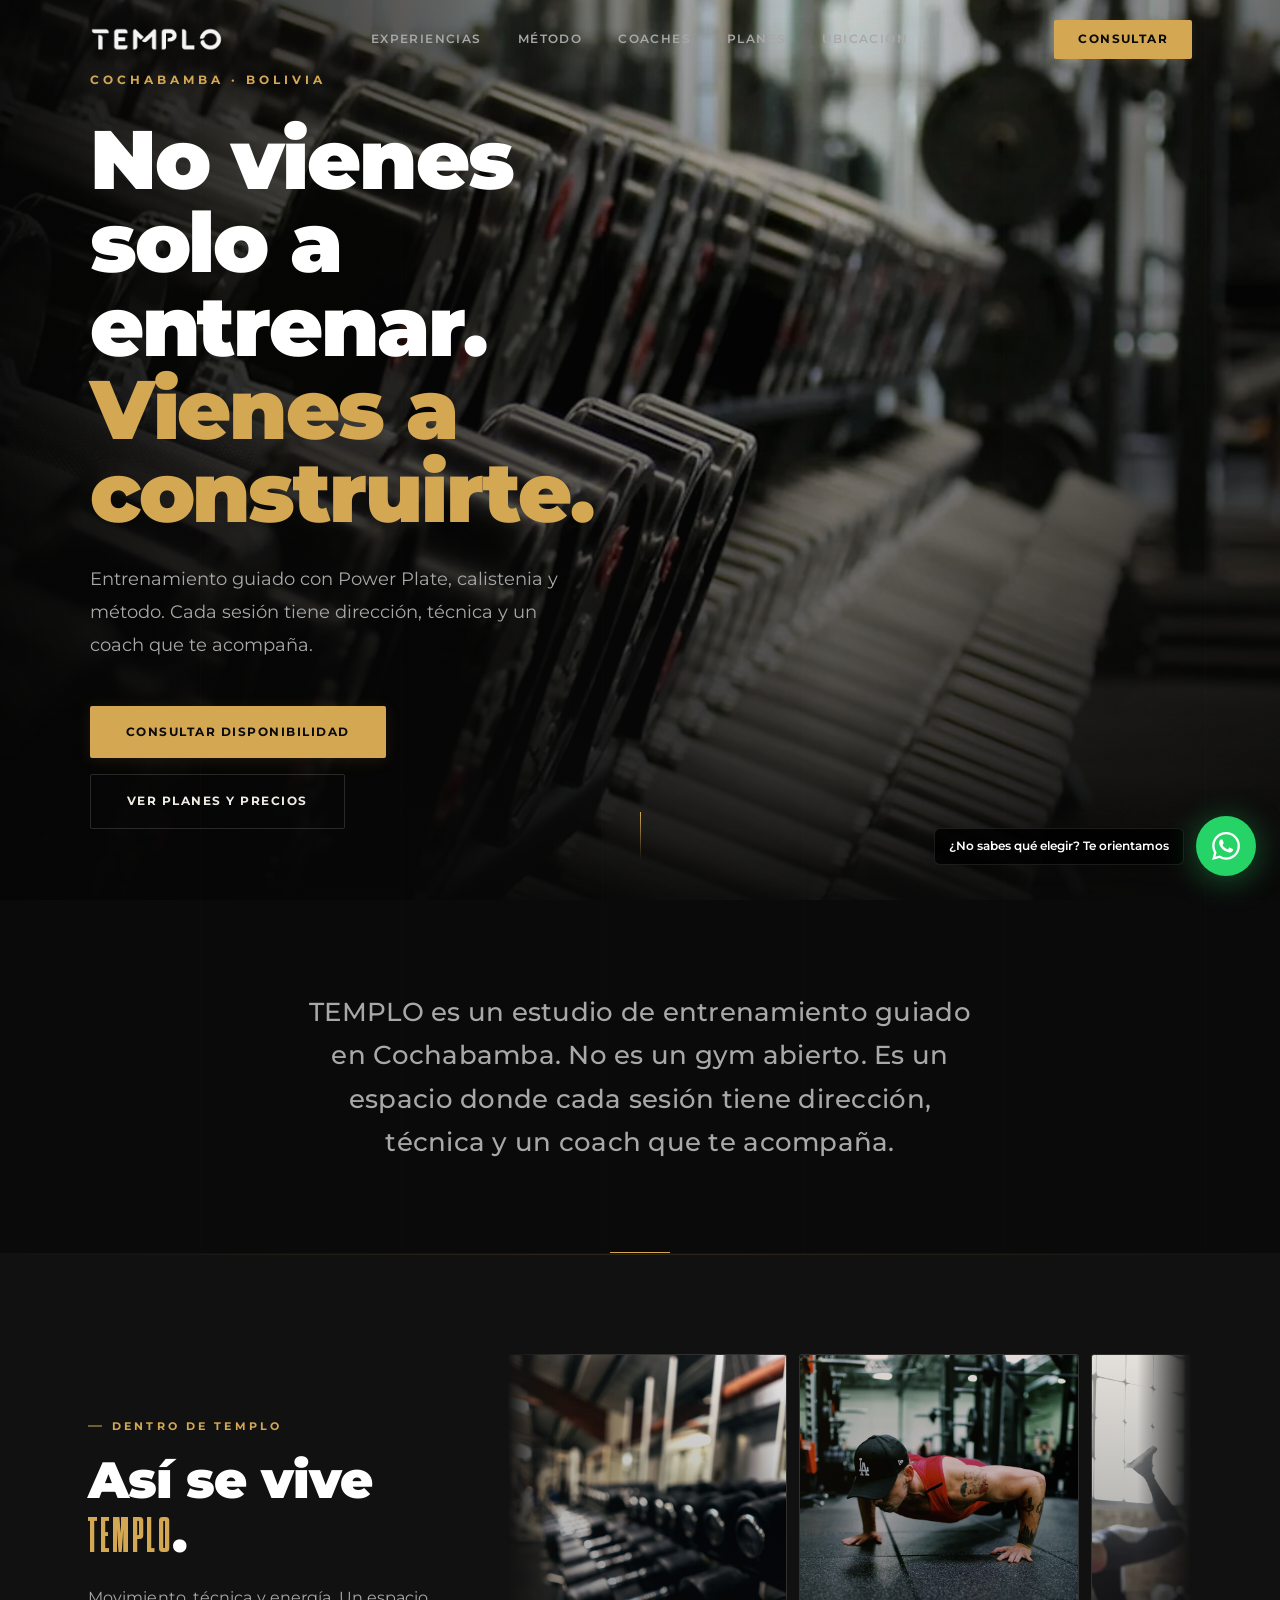
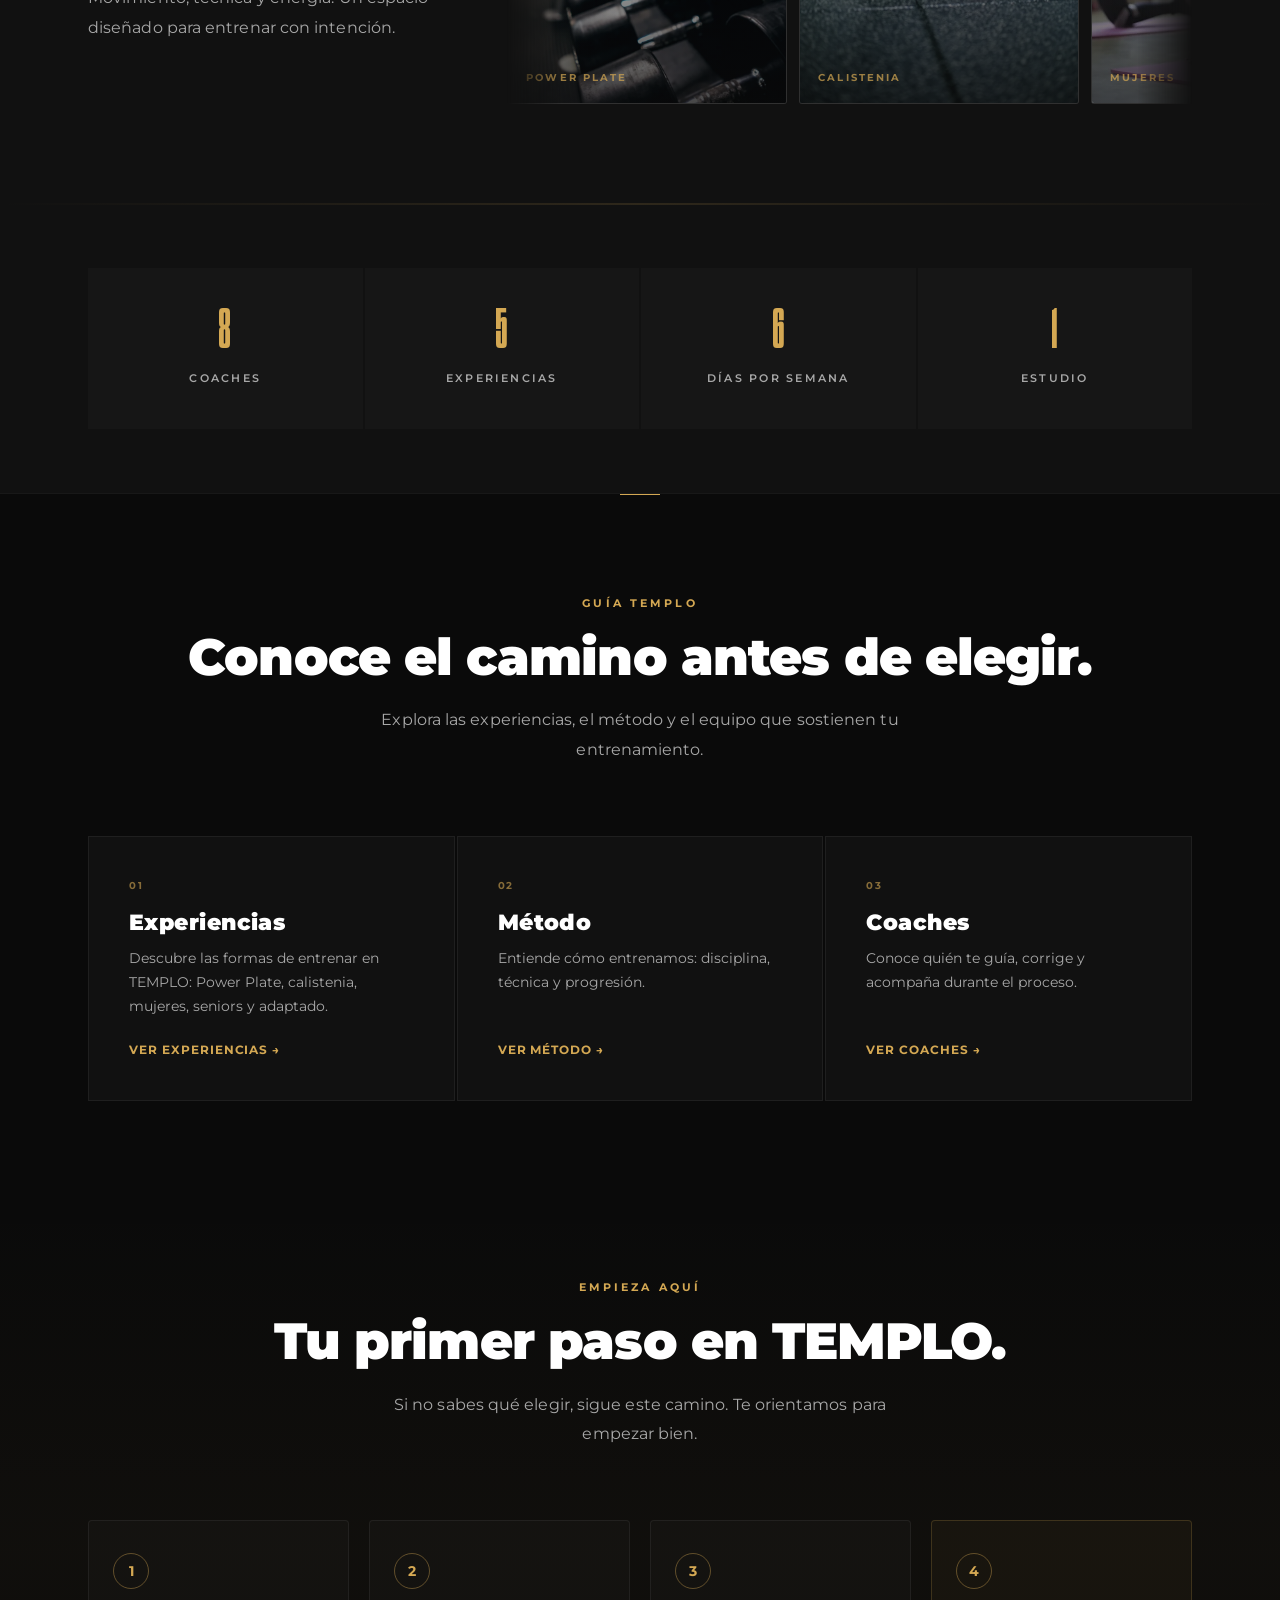
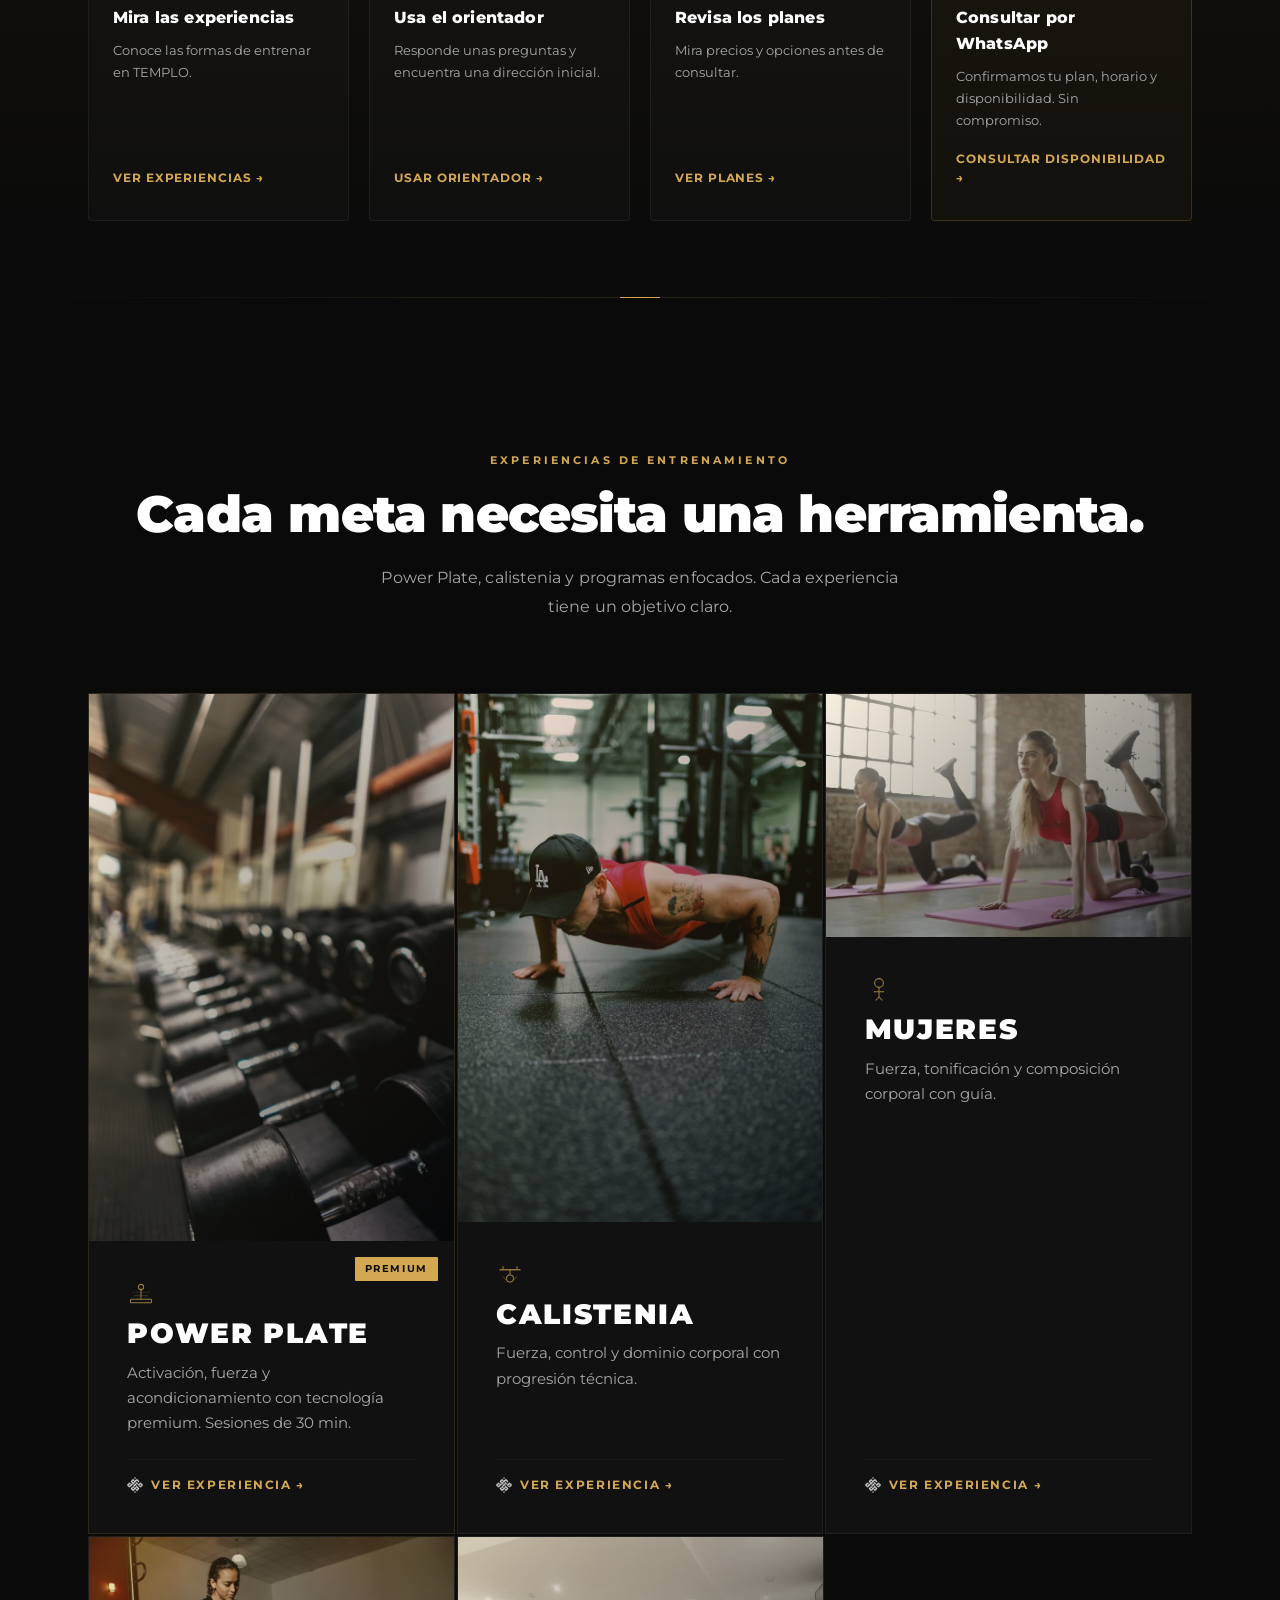
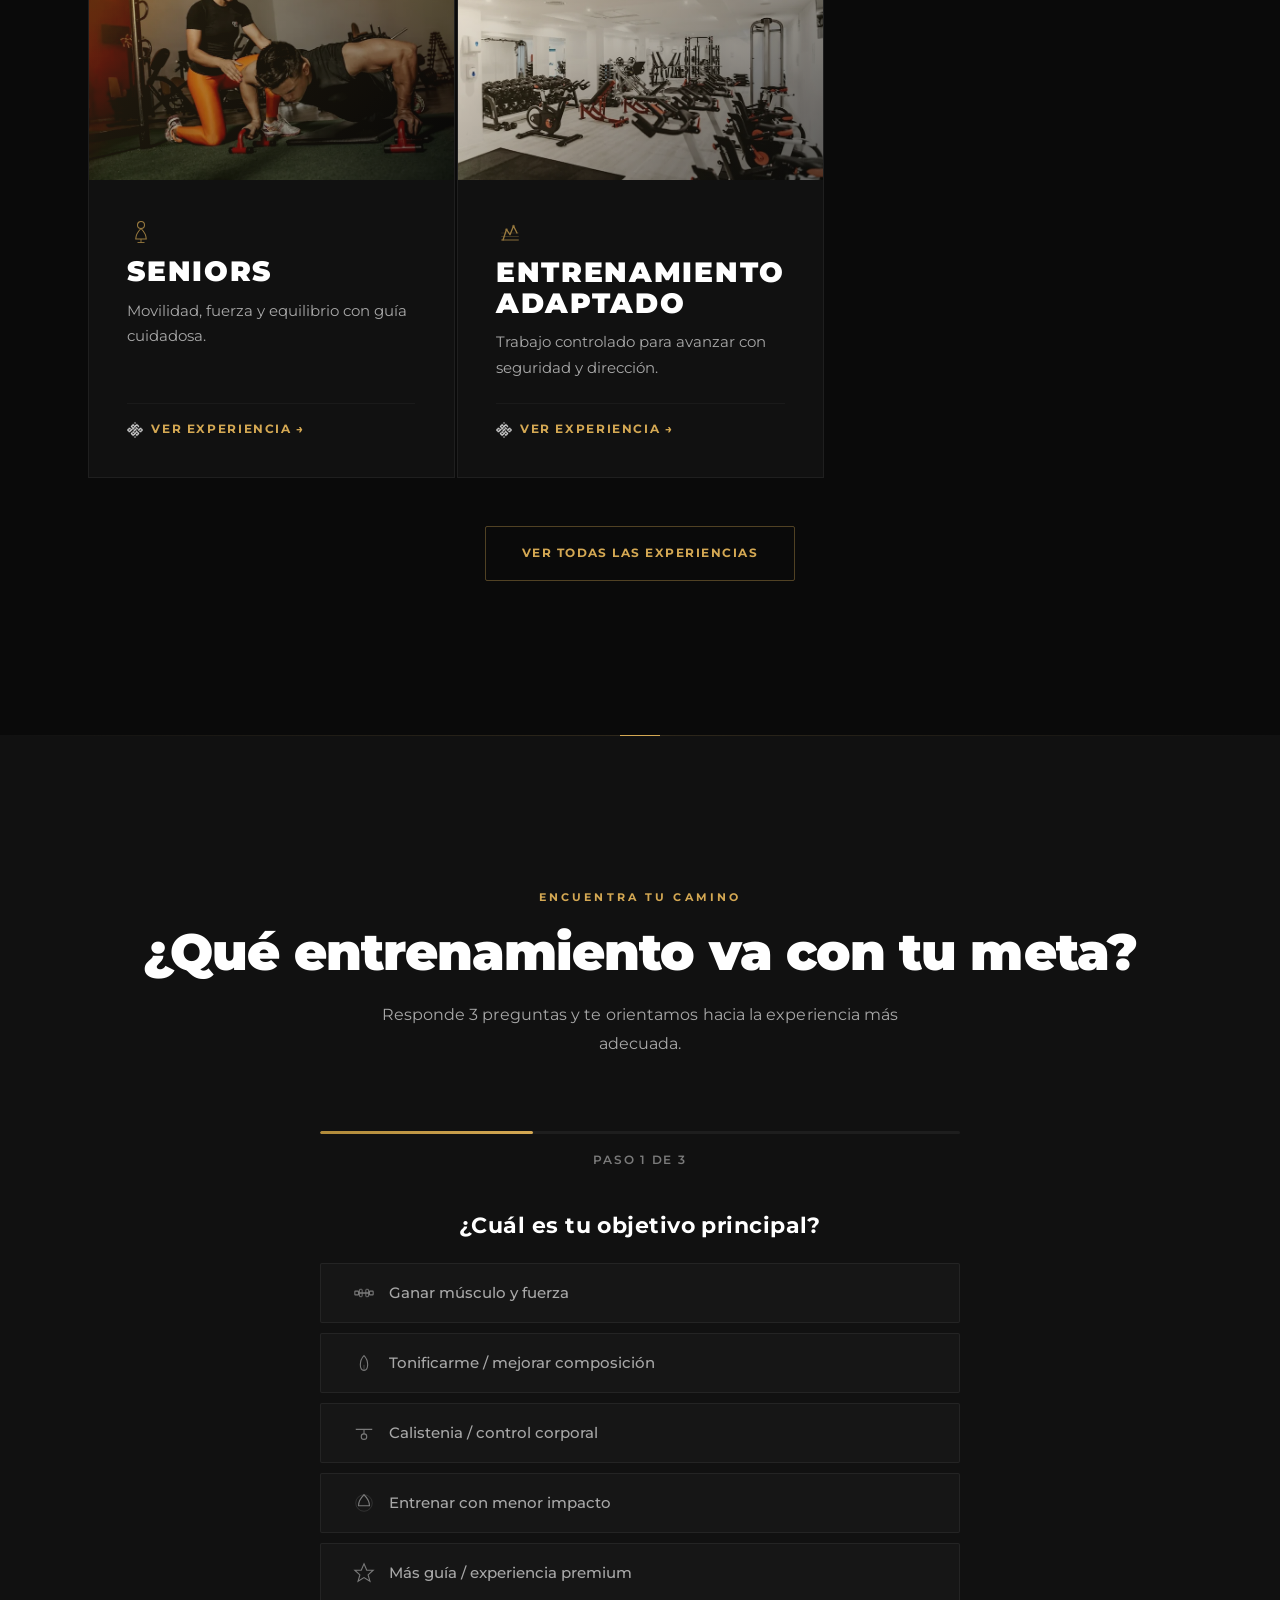
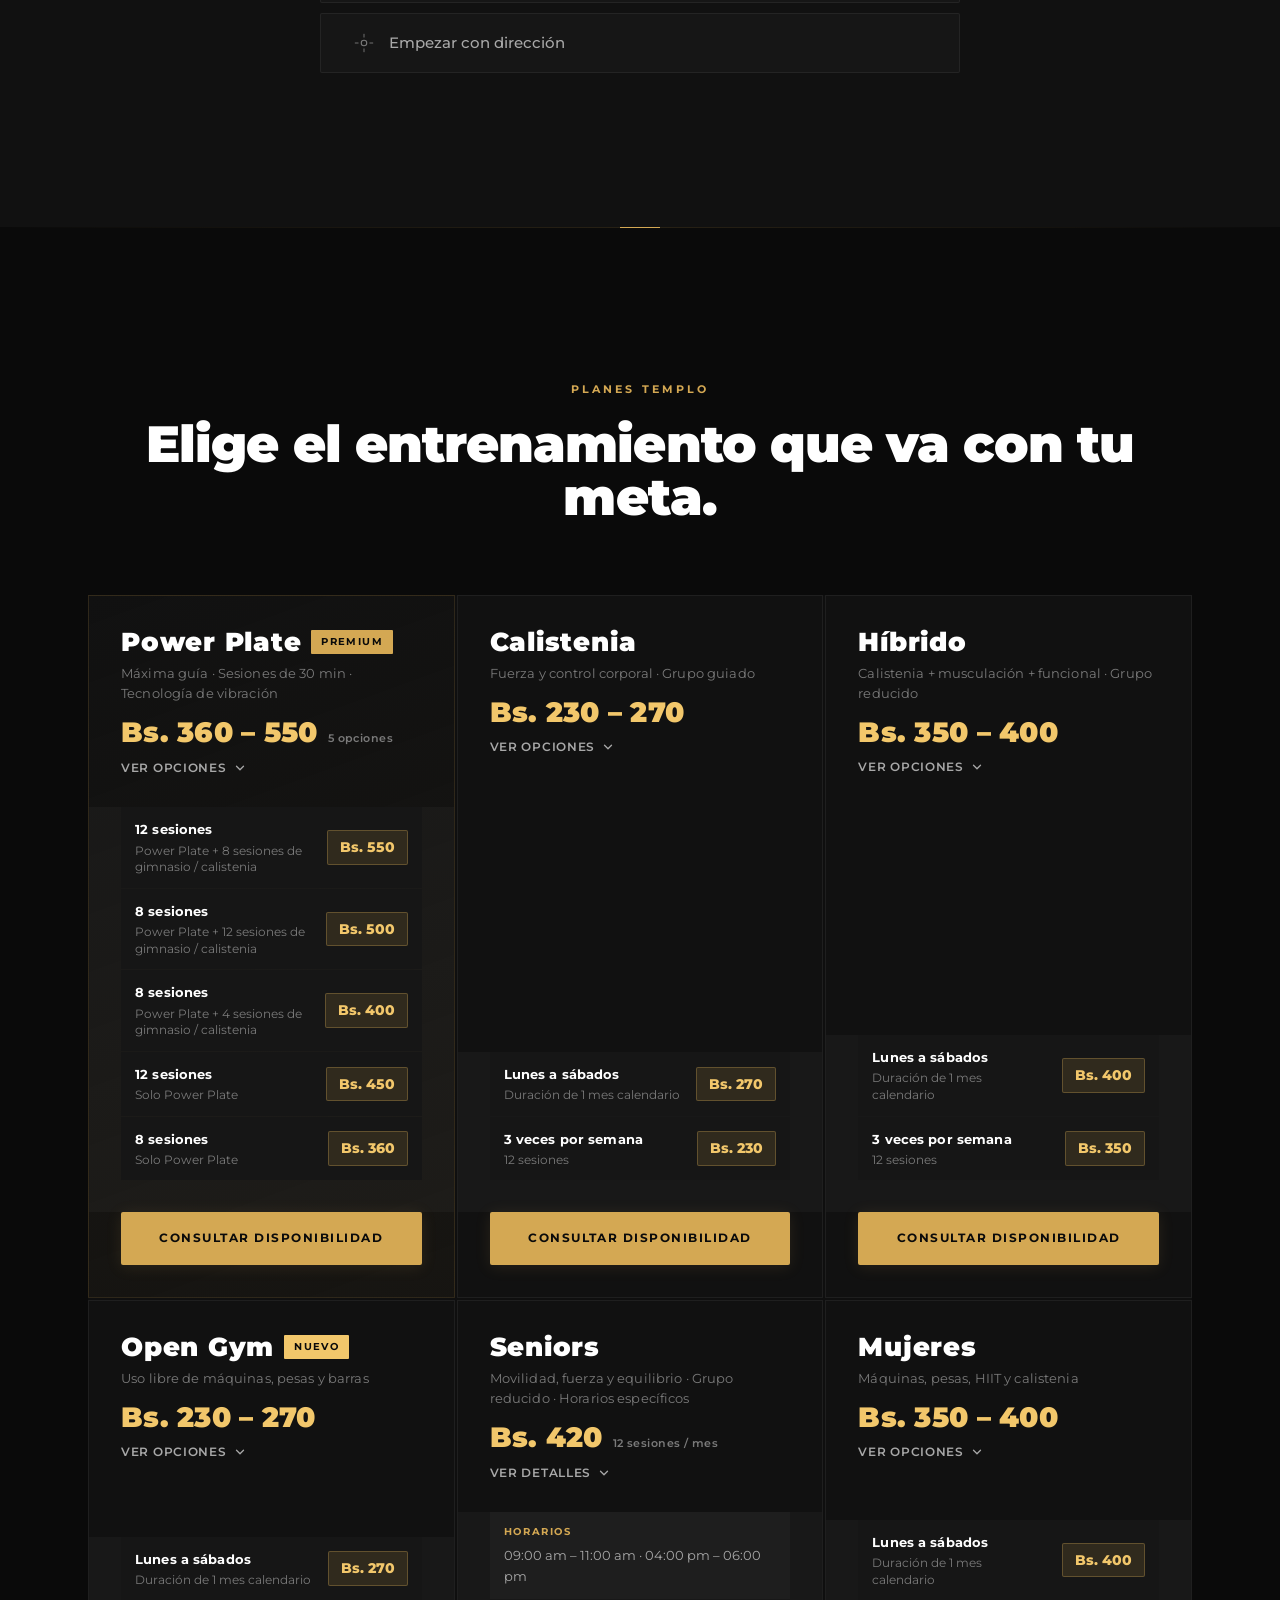
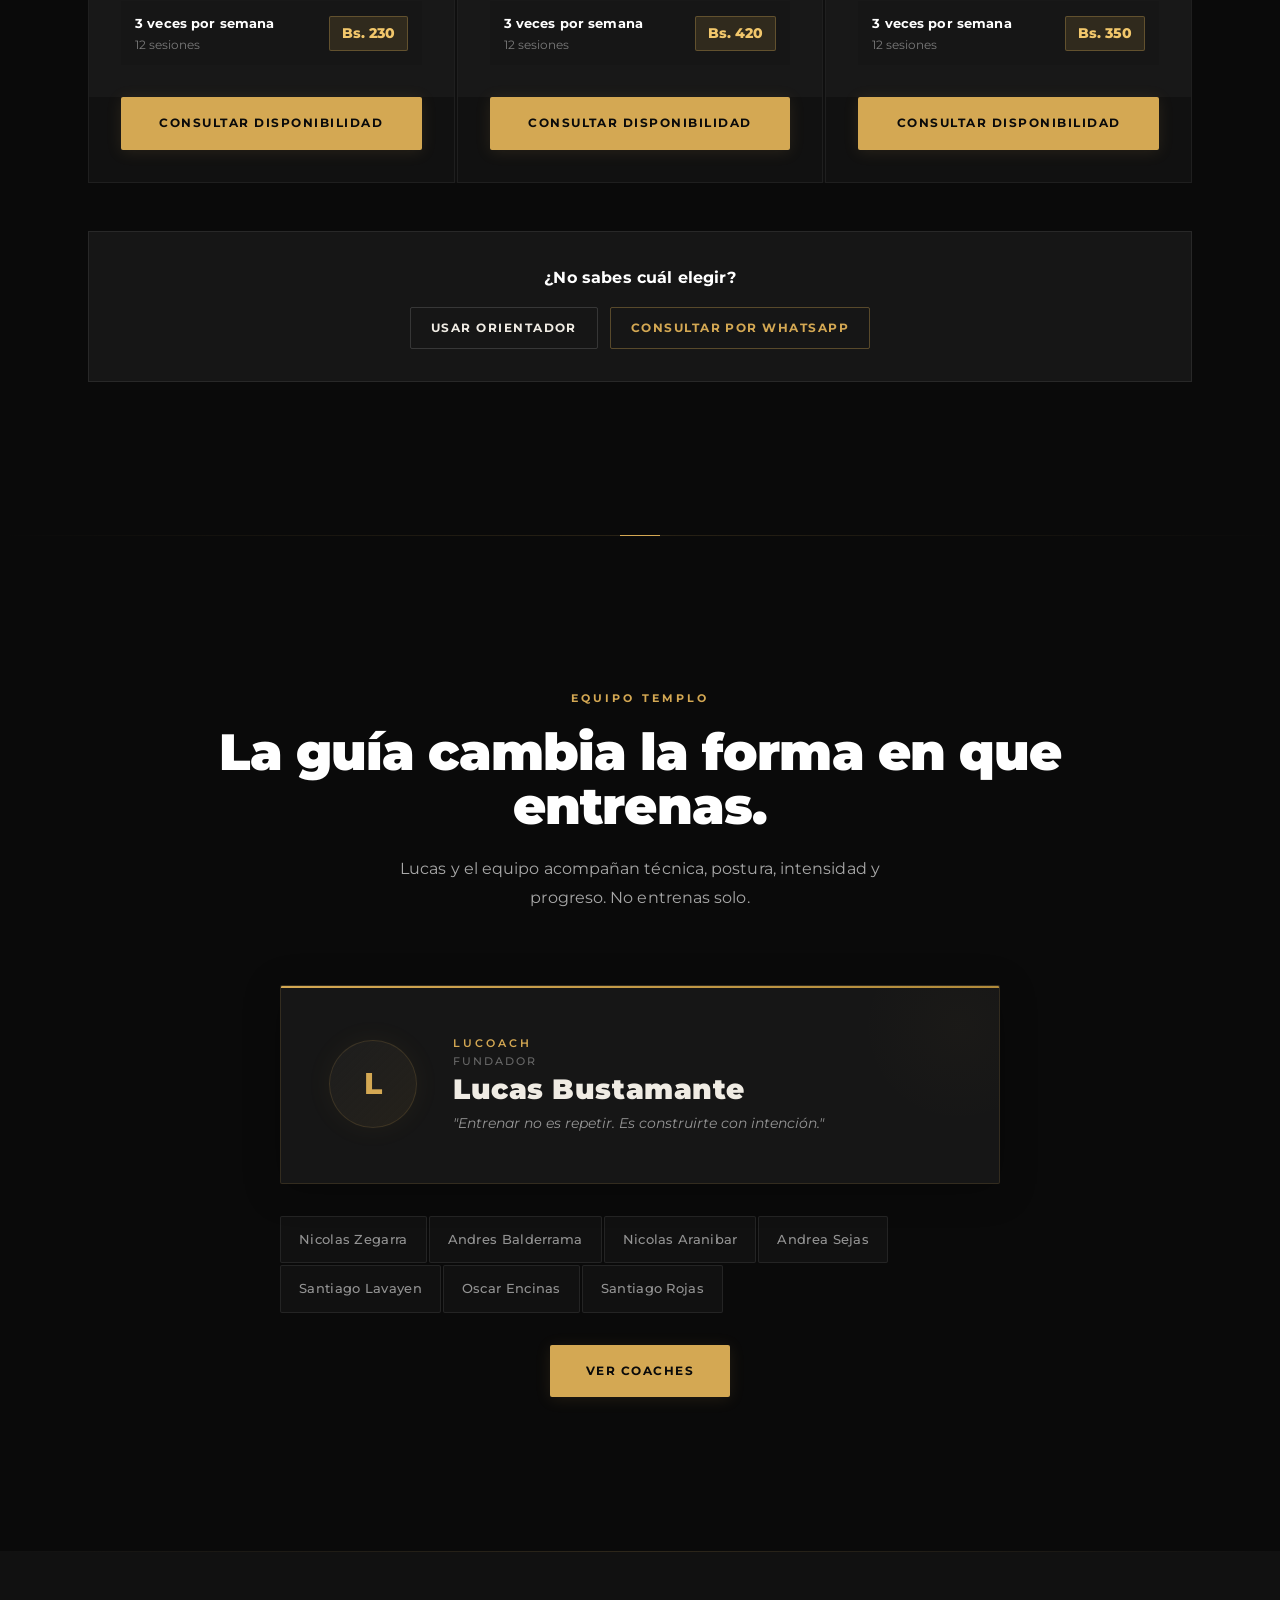
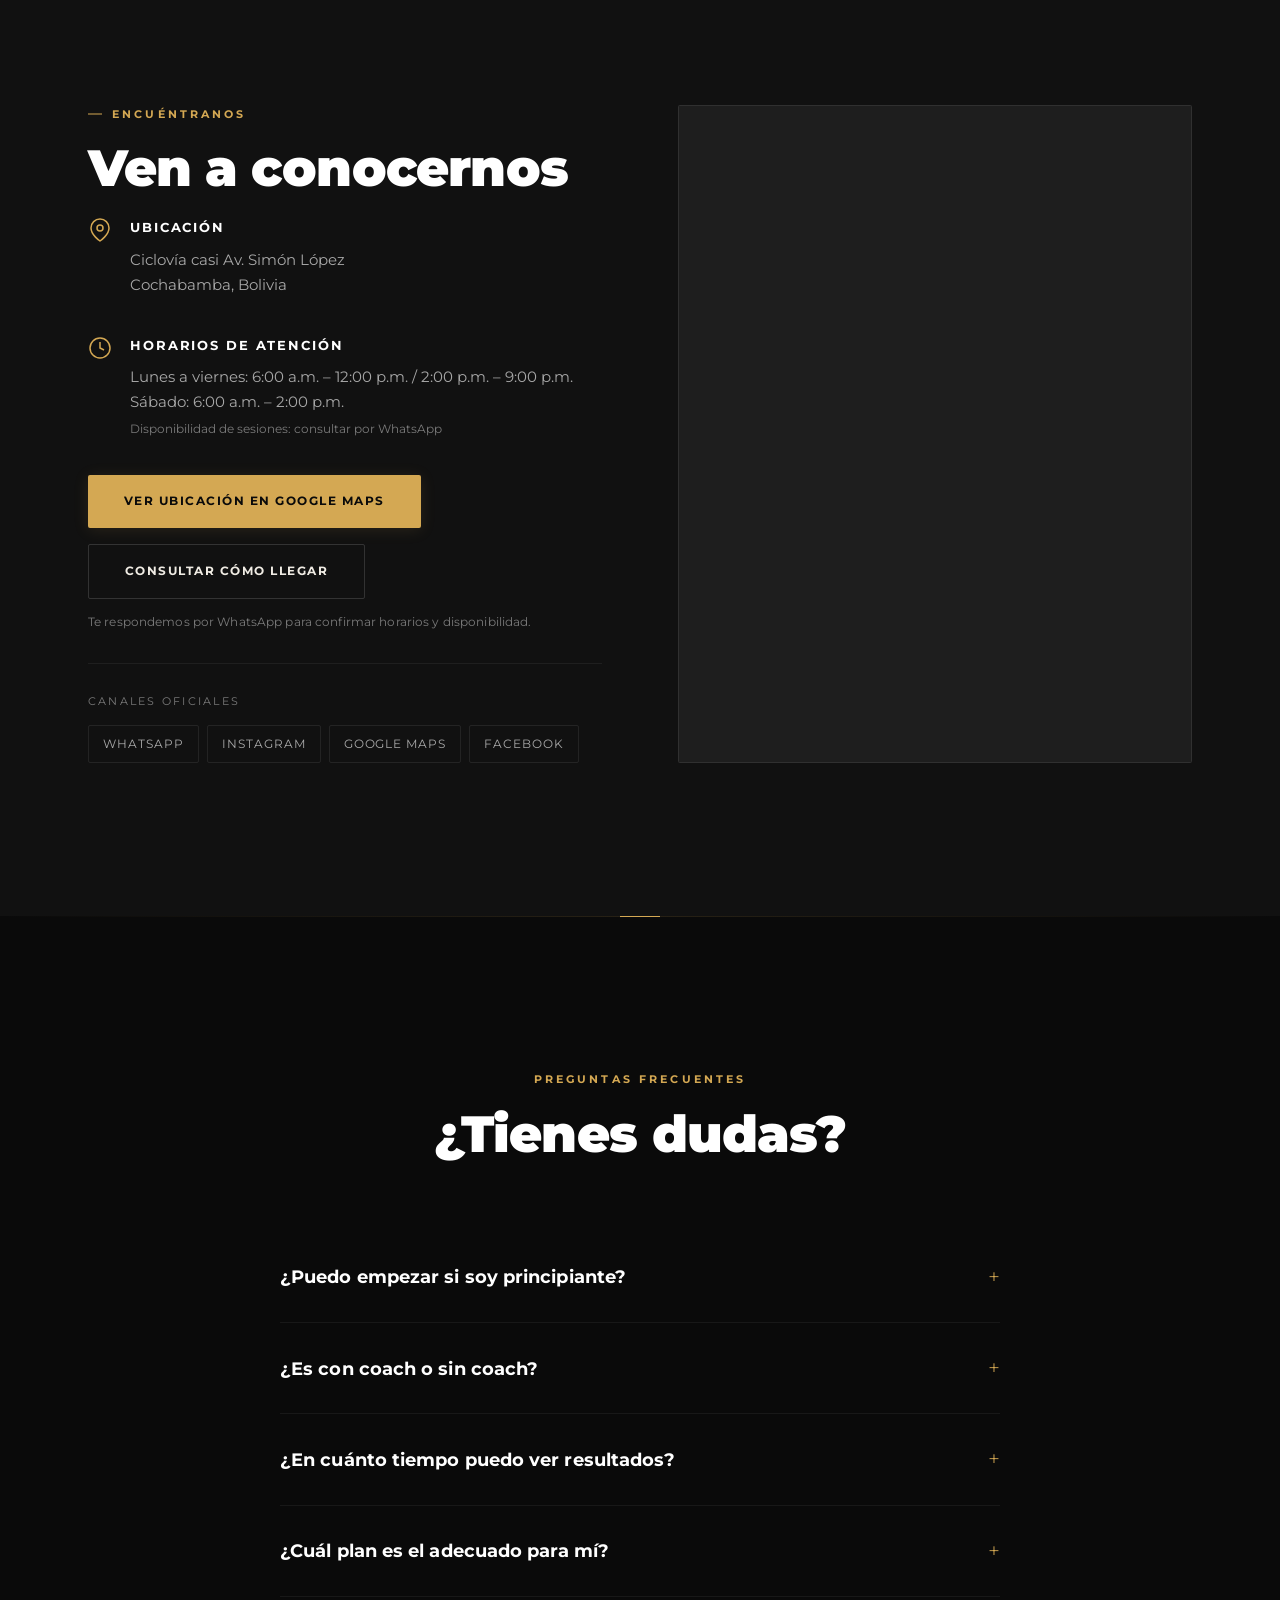
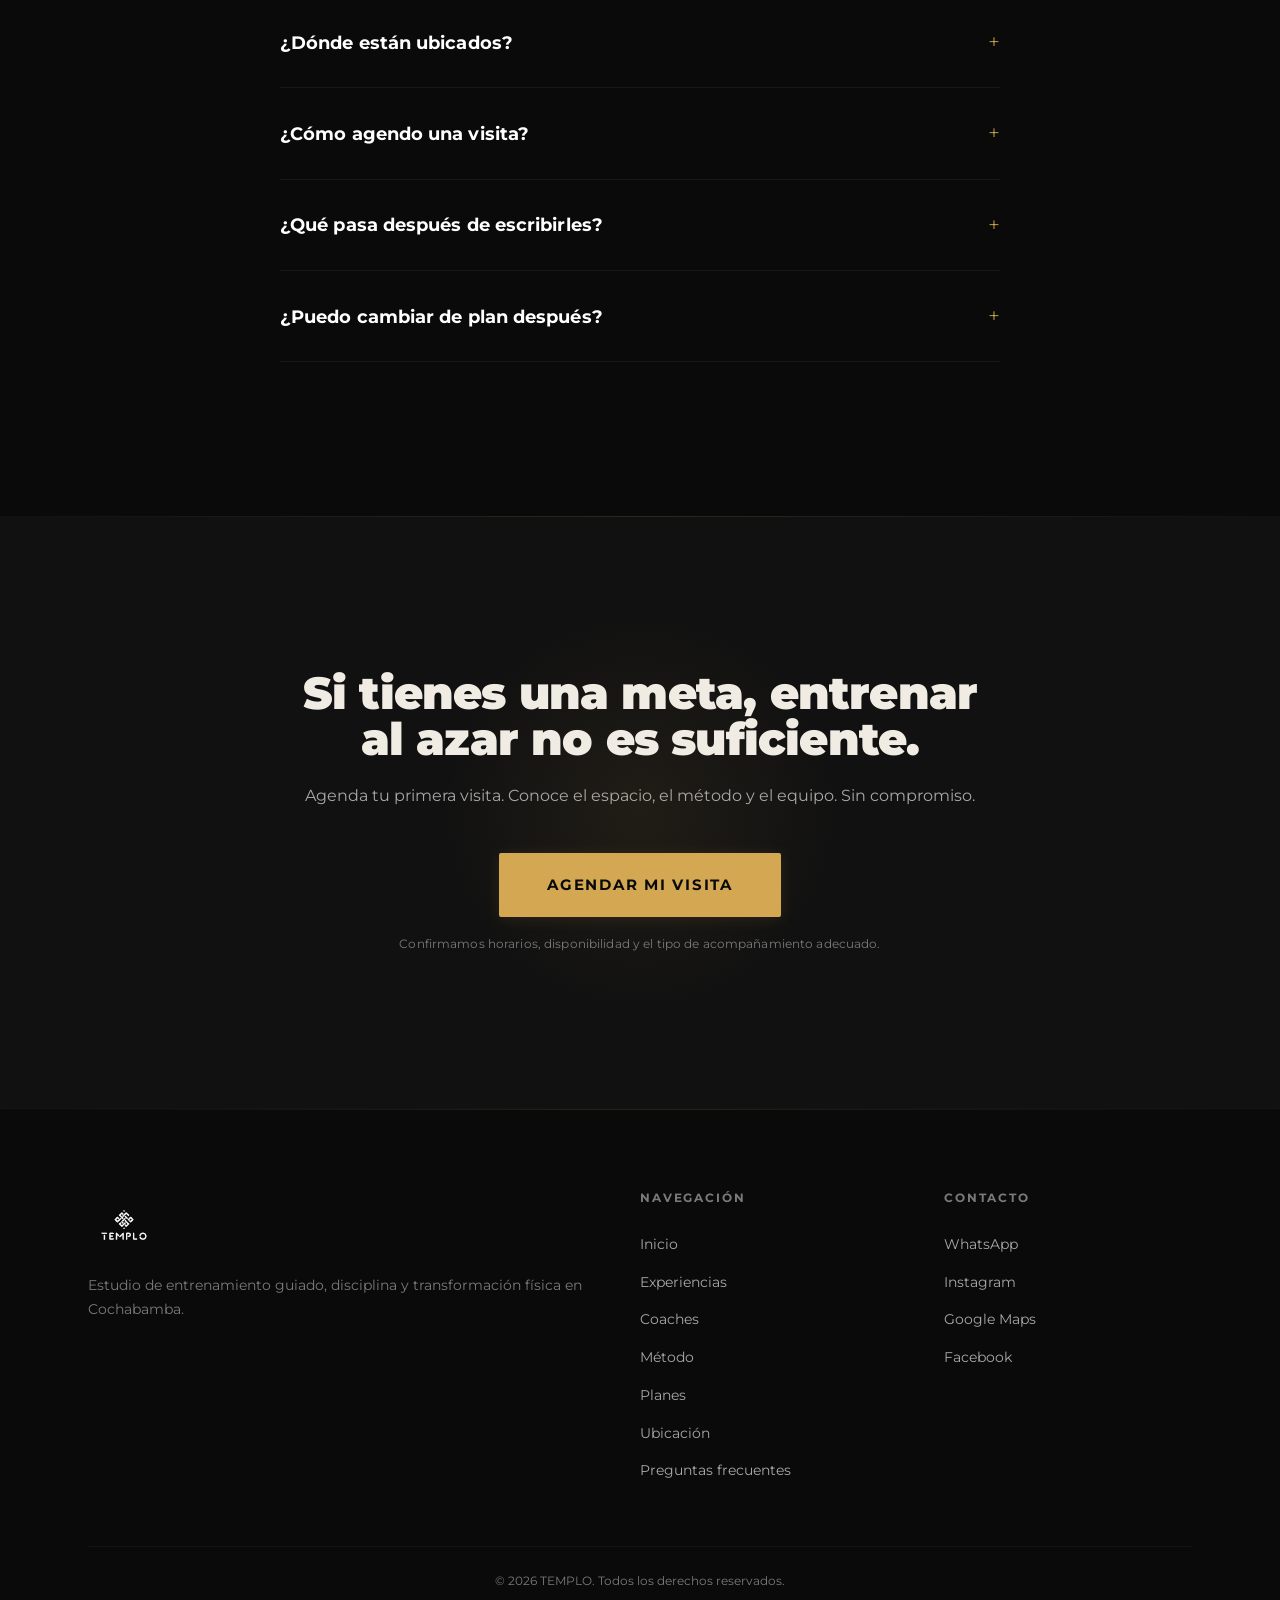
<file: index.html>
<!DOCTYPE html>
<html lang="es">
<head>
  <meta charset="UTF-8">
  <meta name="viewport" content="width=device-width, initial-scale=1.0">
  <title>TEMPLO — Estudio de Entrenamiento en Cochabamba</title>
  <meta name="description" content="TEMPLO: estudio de entrenamiento guiado con Power Plate, calistenia y método en Cochabamba. Agenda tu visita por WhatsApp.">
  <meta property="og:title" content="TEMPLO — Estudio de Entrenamiento en Cochabamba">
  <meta property="og:description" content="Estudio de entrenamiento guiado con Power Plate, calistenia y método en Cochabamba.">
  <meta property="og:type" content="website">
  <meta property="og:image" content="assets/BUDDHA-og.webp">
  <meta property="og:url" content="https://templo-website-qbw5.vercel.app/">
  <meta name="theme-color" content="#0a0a0a">
  <!-- TODO: Replace templo-website-qbw5.vercel.app with production domain when available -->
  <meta name="twitter:card" content="summary_large_image">
  <meta name="twitter:title" content="TEMPLO — Estudio de Entrenamiento en Cochabamba">
  <meta name="twitter:description" content="Estudio de entrenamiento guiado con Power Plate, calistenia y método en Cochabamba.">
  <meta name="twitter:image" content="assets/BUDDHA-og.webp">
  <link rel="icon" href="assets/favicon.ico" sizes="any">
  <link rel="icon" type="image/png" sizes="32x32" href="assets/favicon-32.png?v=3">
  <link rel="icon" type="image/png" sizes="16x16" href="assets/favicon-16.png?v=3">
  <link rel="icon" type="image/svg+xml" href="assets/favicon.svg?v=3">
  <link rel="apple-touch-icon" sizes="180x180" href="assets/apple-touch-icon.png?v=3">
  <link rel="preconnect" href="https://fonts.googleapis.com">
  <link rel="preconnect" href="https://fonts.gstatic.com" crossorigin>
  <link href="https://fonts.googleapis.com/css2?family=Montserrat:wght@300;400;500;600;700;800;900&display=swap" rel="stylesheet">
  <link rel="stylesheet" href="styles.css">
  <script type="application/ld+json">
  {
    "@context": "https://schema.org",
    "@type": "HealthClub",
    "name": "TEMPLO",
    "description": "Estudio de entrenamiento guiado con Power Plate, calistenia, fuerza y método en Cochabamba, Bolivia.",
    "url": "https://templo-website-qbw5.vercel.app/",
    "image": "assets/BUDDHA-og.webp",
    "telephone": "+59172001680",
    "address": { "@type": "PostalAddress", "addressLocality": "Cochabamba", "addressCountry": "BO" },
    "openingHoursSpecification": [
      {
        "@type": "OpeningHoursSpecification",
        "dayOfWeek": ["Monday","Tuesday","Wednesday","Thursday","Friday"],
        "opens": "06:00",
        "closes": "12:00"
      },
      {
        "@type": "OpeningHoursSpecification",
        "dayOfWeek": ["Monday","Tuesday","Wednesday","Thursday","Friday"],
        "opens": "14:00",
        "closes": "21:00"
      },
      {
        "@type": "OpeningHoursSpecification",
        "dayOfWeek": "Saturday",
        "opens": "06:00",
        "closes": "14:00"
      }
    ],
    "sameAs": ["https://www.instagram.com/templo.bol/","https://www.facebook.com/templo.bol"],
    "areaServed": { "@type": "City", "name": "Cochabamba" },
    "priceRange": "Bs. 230 - Bs. 550"
  }
  </script>
</head>
<body>
  <a href="#hero" class="skip-to-content">Ir al contenido principal</a>

  <!-- ========== NAVIGATION ========== -->
  <nav class="nav" id="nav">
    <div class="nav__inner">
      <a href="#" class="nav__brand" aria-label="TEMPLO inicio"><img src="assets/brand/templo-wordmark-white.webp" alt="TEMPLO" class="nav__brand-logo"></a>
      <div class="nav__links" id="navLinks">
        <a href="experiencias/" class="nav__link">Experiencias</a>
        <a href="metodo/" class="nav__link">Método</a>
        <a href="coaches/" class="nav__link">Coaches</a>
        <a href="#plans" class="nav__link">Planes</a>
        <a href="#location" class="nav__link">Ubicación</a>
      </div>
      <a href="https://wa.me/59172001680?text=Hola%2C%20me%20interesa%20entrenar%20en%20TEMPLO.%20%C2%BFMe%20pueden%20dar%20informaci%C3%B3n%3F" class="nav__cta" target="_blank" rel="noopener" data-cta="nav-whatsapp">Consultar</a>
      <button class="nav__toggle" id="navToggle" aria-label="Abrir menú" aria-expanded="false"><span></span><span></span><span></span></button>
    </div>
  </nav>
  <div class="mobile-menu" id="mobileMenu" role="dialog" aria-label="Menú de navegación">
    <a href="#" class="mobile-menu__link">Inicio</a>
    <a href="experiencias/" class="mobile-menu__link">Experiencias</a>
    <a href="metodo/" class="mobile-menu__link">Método</a>
    <a href="coaches/" class="mobile-menu__link">Coaches</a>
    <a href="#plans" class="mobile-menu__link">Planes y precios</a>
    <a href="#location" class="mobile-menu__link">Ubicación</a>
    <a href="https://wa.me/59172001680?text=Hola%2C%20me%20interesa%20entrenar%20en%20TEMPLO.%20%C2%BFMe%20pueden%20dar%20informaci%C3%B3n%3F" class="mobile-menu__cta" target="_blank" rel="noopener" data-cta="mobile-menu-whatsapp">Consultar disponibilidad</a>
  </div>

  <!-- ========== HERO ========== -->
  <section class="hero" id="hero">
    <div class="hero__bg">
      <picture>
        <source media="(max-width: 768px)" srcset="assets/BUDDHA-mobile-portrait.webp">
        <source media="(min-width: 769px)" srcset="assets/BUDDHA-desktop.webp">
        <img src="assets/BUDDHA-desktop.webp" alt="Interior del estudio TEMPLO — espacio de entrenamiento con iluminación cinematográfica" class="hero__img" loading="eager" fetchpriority="high">
      </picture>
      <div class="hero__overlay"></div>
    </div>
    <div class="hero__content">
      <p class="hero__tag">COCHABAMBA · BOLIVIA</p>
      <h1 class="hero__title">No vienes solo a entrenar.<br><span class="hero__title--accent">Vienes a construirte.</span></h1>
      <p class="hero__sub">Entrenamiento guiado con Power Plate, calistenia y método. Cada sesión tiene dirección, técnica y un coach que te acompaña.</p>
      <div class="hero__actions">
        <a href="https://wa.me/59172001680?text=Hola%2C%20me%20interesa%20entrenar%20en%20TEMPLO.%20%C2%BFMe%20pueden%20dar%20informaci%C3%B3n%3F" class="btn btn--primary" target="_blank" rel="noopener" data-cta="hero-whatsapp">Consultar disponibilidad</a>
        <a href="#plans" class="btn btn--ghost">Ver planes y precios</a>
      </div>
    </div>
    <div class="hero__scroll" aria-hidden="true"><div class="hero__scroll-line"></div></div>
  </section>

  <!-- ========== POSITIONING ========== -->
  <section class="positioning" id="positioning">
    <div class="container">
      <blockquote class="positioning__quote"><p>TEMPLO es un estudio de entrenamiento guiado en Cochabamba. No es un gym abierto. Es un espacio donde cada sesión tiene dirección, técnica y un coach que te acompaña.</p></blockquote>
    </div>
  </section>

  <!-- ========== ACTIVITY REEL — "Así se vive TEMPLO" ========== -->
  <section class="activity-reel" id="activity-reel">
    <div class="container activity-reel__inner">
      <div class="activity-reel__content">
        <span class="section-label">Dentro de TEMPLO</span>
        <h2 class="section-title">Así se vive <span class="brand-seal">TEMPLO</span>.</h2>
        <p class="section-sub">Movimiento, técnica y energía. Un espacio diseñado para entrenar con intención.</p>
      </div>

      <div class="activity-reel__viewport" aria-label="Carrete de actividades TEMPLO">
        <div class="activity-reel__track">
          <!-- Image cards — duplicated for infinite scroll effect -->
          <div class="activity-reel__card">
            <img src="assets/placeholders/reel-powerplate.webp" alt="Entrenamiento Power Plate en estudio boutique" loading="lazy" width="400" height="300">
            <div class="activity-reel__overlay"></div>
            <span class="activity-reel__label">Power Plate</span>
          </div>
          <div class="activity-reel__card">
            <img src="assets/placeholders/reel-calistenia.webp" alt="Calistenia y control corporal" loading="lazy" width="400" height="300">
            <div class="activity-reel__overlay"></div>
            <span class="activity-reel__label">Calistenia</span>
          </div>
          <div class="activity-reel__card">
            <img src="assets/placeholders/reel-mujeres.webp" alt="Entrenamiento enfocado para mujeres" loading="lazy" width="400" height="300">
            <div class="activity-reel__overlay"></div>
            <span class="activity-reel__label">Mujeres</span>
          </div>
          <div class="activity-reel__card">
            <img src="assets/placeholders/reel-seniors.webp" alt="Entrenamiento senior con guía" loading="lazy" width="400" height="300">
            <div class="activity-reel__overlay"></div>
            <span class="activity-reel__label">Seniors</span>
          </div>
          <div class="activity-reel__card">
            <img src="assets/placeholders/reel-adaptado.webp" alt="Entrenamiento adaptado y bajo impacto" loading="lazy" width="400" height="300">
            <div class="activity-reel__overlay"></div>
            <span class="activity-reel__label">Adaptado</span>
          </div>
          <div class="activity-reel__card">
            <img src="assets/placeholders/reel-fuerza.webp" alt="Entrenamiento de fuerza guiado" loading="lazy" width="400" height="300">
            <div class="activity-reel__overlay"></div>
            <span class="activity-reel__label">Fuerza</span>
          </div>
          <div class="activity-reel__card">
            <img src="assets/placeholders/reel-comunidad.webp" alt="Ambiente de entrenamiento TEMPLO" loading="lazy" width="400" height="300">
            <div class="activity-reel__overlay"></div>
            <span class="activity-reel__label">Comunidad</span>
          </div>
          <div class="activity-reel__card">
            <img src="assets/placeholders/reel-tecnica.webp" alt="Técnica y corrección de postura" loading="lazy" width="400" height="300">
            <div class="activity-reel__overlay"></div>
            <span class="activity-reel__label">Técnica</span>
          </div>
          <!-- Duplicate set for infinite scroll -->
          <div class="activity-reel__card">
            <img src="assets/placeholders/reel-powerplate.webp" alt="Entrenamiento Power Plate en estudio boutique" loading="lazy" width="400" height="300">
            <div class="activity-reel__overlay"></div>
            <span class="activity-reel__label">Power Plate</span>
          </div>
          <div class="activity-reel__card">
            <img src="assets/placeholders/reel-calistenia.webp" alt="Calistenia y control corporal" loading="lazy" width="400" height="300">
            <div class="activity-reel__overlay"></div>
            <span class="activity-reel__label">Calistenia</span>
          </div>
          <div class="activity-reel__card">
            <img src="assets/placeholders/reel-mujeres.webp" alt="Entrenamiento enfocado para mujeres" loading="lazy" width="400" height="300">
            <div class="activity-reel__overlay"></div>
            <span class="activity-reel__label">Mujeres</span>
          </div>
          <div class="activity-reel__card">
            <img src="assets/placeholders/reel-seniors.webp" alt="Entrenamiento senior con guía" loading="lazy" width="400" height="300">
            <div class="activity-reel__overlay"></div>
            <span class="activity-reel__label">Seniors</span>
          </div>
          <div class="activity-reel__card">
            <img src="assets/placeholders/reel-adaptado.webp" alt="Entrenamiento adaptado y bajo impacto" loading="lazy" width="400" height="300">
            <div class="activity-reel__overlay"></div>
            <span class="activity-reel__label">Adaptado</span>
          </div>
          <div class="activity-reel__card">
            <img src="assets/placeholders/reel-fuerza.webp" alt="Entrenamiento de fuerza guiado" loading="lazy" width="400" height="300">
            <div class="activity-reel__overlay"></div>
            <span class="activity-reel__label">Fuerza</span>
          </div>
          <div class="activity-reel__card">
            <img src="assets/placeholders/reel-comunidad.webp" alt="Ambiente de entrenamiento TEMPLO" loading="lazy" width="400" height="300">
            <div class="activity-reel__overlay"></div>
            <span class="activity-reel__label">Comunidad</span>
          </div>
          <div class="activity-reel__card">
            <img src="assets/placeholders/reel-tecnica.webp" alt="Técnica y corrección de postura" loading="lazy" width="400" height="300">
            <div class="activity-reel__overlay"></div>
            <span class="activity-reel__label">Técnica</span>
          </div>
        </div>
      </div>
    </div>
  </section>

  <!-- ========== COMMUNITY METRICS ========== -->
  <section class="metrics" id="metrics">
    <div class="container metrics__grid">
      <div class="metrics__item">
        <span class="metrics__number" data-target="8">0</span>
        <span class="metrics__label">Coaches</span>
      </div>
      <div class="metrics__item">
        <span class="metrics__number" data-target="5">0</span>
        <span class="metrics__label">Experiencias</span>
      </div>
      <div class="metrics__item">
        <span class="metrics__number" data-target="6">0</span>
        <span class="metrics__label">Días por semana</span>
      </div>
      <div class="metrics__item">
        <span class="metrics__number" data-target="1">0</span>
        <span class="metrics__label">Estudio</span>
      </div>
    </div>
  </section>

  <!-- ========== SITE GUIDE — BRIDGE TO SUBPAGES ========== -->
  <section class="site-guide" id="guide">
    <div class="container">
      <div class="section-header section-header--center">
        <span class="section-label">Guía TEMPLO</span>
        <h2 class="section-title">Conoce el camino antes de elegir.</h2>
        <p class="section-sub">Explora las experiencias, el método y el equipo que sostienen tu entrenamiento.</p>
      </div>
      <div class="site-guide__grid">
        <a href="experiencias/" class="site-guide__card" data-cta="guide-experiencias">
          <span class="site-guide__num">01</span>
          <h3 class="site-guide__title">Experiencias</h3>
          <p class="site-guide__text">Descubre las formas de entrenar en TEMPLO: Power Plate, calistenia, mujeres, seniors y adaptado.</p>
          <span class="site-guide__cta">Ver experiencias →</span>
        </a>
        <a href="metodo/" class="site-guide__card" data-cta="guide-metodo">
          <span class="site-guide__num">02</span>
          <h3 class="site-guide__title">Método</h3>
          <p class="site-guide__text">Entiende cómo entrenamos: disciplina, técnica y progresión.</p>
          <span class="site-guide__cta">Ver método →</span>
        </a>
        <a href="coaches/" class="site-guide__card" data-cta="guide-coaches">
          <span class="site-guide__num">03</span>
          <h3 class="site-guide__title">Coaches</h3>
          <p class="site-guide__text">Conoce quién te guía, corrige y acompaña durante el proceso.</p>
          <span class="site-guide__cta">Ver coaches →</span>
        </a>
      </div>
    </div>
  </section>

  <!-- ========== EMPIEZA AQUÍ — GUIDED START ========== -->
  <section class="start-here" id="start-here">
    <div class="container">
      <div class="section-header section-header--center">
        <span class="section-label">Empieza aquí</span>
        <h2 class="section-title">Tu primer paso en TEMPLO.</h2>
        <p class="section-sub">Si no sabes qué elegir, sigue este camino. Te orientamos para empezar bien.</p>
      </div>
      <div class="start-here__steps">
        <a href="experiencias/" class="start-here__step" data-cta="start-experiencias">
          <span class="start-here__num">1</span>
          <h3 class="start-here__step-title">Mira las experiencias</h3>
          <p class="start-here__step-text">Conoce las formas de entrenar en TEMPLO.</p>
          <span class="start-here__cta">Ver experiencias →</span>
        </a>
        <a href="#pathfinder" class="start-here__step" data-cta="start-pathfinder">
          <span class="start-here__num">2</span>
          <h3 class="start-here__step-title">Usa el orientador</h3>
          <p class="start-here__step-text">Responde unas preguntas y encuentra una dirección inicial.</p>
          <span class="start-here__cta">Usar orientador →</span>
        </a>
        <a href="#plans" class="start-here__step" data-cta="start-plans">
          <span class="start-here__num">3</span>
          <h3 class="start-here__step-title">Revisa los planes</h3>
          <p class="start-here__step-text">Mira precios y opciones antes de consultar.</p>
          <span class="start-here__cta">Ver planes →</span>
        </a>
        <a href="https://wa.me/59172001680?text=Hola%2C%20me%20interesa%20entrenar%20en%20TEMPLO.%20%C2%BFMe%20pueden%20dar%20informaci%C3%B3n%3F" class="start-here__step start-here__step--cta" target="_blank" rel="noopener" data-cta="start-whatsapp">
          <span class="start-here__num">4</span>
          <h3 class="start-here__step-title">Consultar por WhatsApp</h3>
          <p class="start-here__step-text">Confirmamos tu plan, horario y disponibilidad. Sin compromiso.</p>
          <span class="start-here__cta">Consultar disponibilidad →</span>
        </a>
      </div>
    </div>
  </section>

  <!-- ========== TRAINING EXPERIENCES — PREVIEW ========== -->
  <section class="experiencias" id="experiencias">
    <div class="container">
      <div class="section-header section-header--center">
        <span class="section-label">Experiencias de Entrenamiento</span>
        <h2 class="section-title">Cada meta necesita una herramienta.</h2>
        <p class="section-sub">Power Plate, calistenia y programas enfocados. Cada experiencia tiene un objetivo claro.</p>
      </div>
      <div class="experiencias__grid">
        <!-- 1. Power Plate -->
        <article class="exp-card exp-card--premium">
          <div class="exp-card__visual">
            <img src="assets/placeholders/powerplate.webp" alt="Entrenamiento Power Plate en TEMPLO" loading="lazy" width="400" height="300">
            <div class="exp-card__filter"></div>
          </div>
          <div class="exp-card__body">
            <div class="exp-card__icon-row">
              <svg class="exp-card__symbol" viewBox="0 0 32 32" fill="none" aria-hidden="true"><rect x="4" y="22" width="24" height="4" rx="1" stroke="currentColor" stroke-width="1.2"/><line x1="16" y1="22" x2="16" y2="10" stroke="currentColor" stroke-width="1.2"/><circle cx="16" cy="8" r="3" stroke="currentColor" stroke-width="1.2"/><line x1="8" y1="18" x2="24" y2="18" stroke="currentColor" stroke-width="0.8" opacity="0.5"/><line x1="6" y1="14" x2="26" y2="14" stroke="currentColor" stroke-width="0.8" opacity="0.3"/></svg>
            </div>
            <span class="exp-card__badge">Premium</span>
            <h3 class="exp-card__name">Power Plate</h3>
            <p class="exp-card__desc">Activación, fuerza y acondicionamiento con tecnología premium. Sesiones de 30 min.</p>
            <a href="experiencias/#power-plate" class="exp-card__learn">
              <img src="assets/logo-templo-symbol-white-tight.webp" alt="" aria-hidden="true" class="exp-card__learn-icon">
              <span>Ver experiencia →</span>
            </a>
          </div>
        </article>
        <!-- 2. Calistenia -->
        <article class="exp-card">
          <div class="exp-card__visual">
            <img src="assets/placeholders/calistenia.webp" alt="Calistenia y control corporal en TEMPLO" loading="lazy" width="400" height="300">
            <div class="exp-card__filter"></div>
          </div>
          <div class="exp-card__body">
            <div class="exp-card__icon-row">
              <svg class="exp-card__symbol" viewBox="0 0 32 32" fill="none" aria-hidden="true"><line x1="4" y1="10" x2="28" y2="10" stroke="currentColor" stroke-width="1.5"/><line x1="8" y1="10" x2="8" y2="6" stroke="currentColor" stroke-width="1.2"/><line x1="24" y1="10" x2="24" y2="6" stroke="currentColor" stroke-width="1.2"/><circle cx="16" cy="20" r="4" stroke="currentColor" stroke-width="1.2"/><line x1="16" y1="16" x2="16" y2="10" stroke="currentColor" stroke-width="1.2"/><line x1="12" y1="22" x2="8" y2="18" stroke="currentColor" stroke-width="1" opacity="0.6"/><line x1="20" y1="22" x2="24" y2="18" stroke="currentColor" stroke-width="1" opacity="0.6"/></svg>
            </div>
            <h3 class="exp-card__name">Calistenia</h3>
            <p class="exp-card__desc">Fuerza, control y dominio corporal con progresión técnica.</p>
            <a href="experiencias/#calistenia" class="exp-card__learn">
              <img src="assets/logo-templo-symbol-white-tight.webp" alt="" aria-hidden="true" class="exp-card__learn-icon">
              <span>Ver experiencia →</span>
            </a>
          </div>
        </article>
        <!-- 3. Mujeres -->
        <article class="exp-card">
          <div class="exp-card__visual">
            <img src="assets/placeholders/mujeres.webp" alt="Entrenamiento enfocado para mujeres en TEMPLO" loading="lazy" width="400" height="300">
            <div class="exp-card__filter"></div>
          </div>
          <div class="exp-card__body">
            <div class="exp-card__icon-row">
              <svg class="exp-card__symbol" viewBox="0 0 32 32" fill="none" aria-hidden="true"><circle cx="16" cy="8" r="5" stroke="currentColor" stroke-width="1.2"/><line x1="16" y1="13" x2="16" y2="24" stroke="currentColor" stroke-width="1.2"/><line x1="10" y1="18" x2="22" y2="18" stroke="currentColor" stroke-width="1.2"/><line x1="12" y1="28" x2="16" y2="24" stroke="currentColor" stroke-width="1.2"/><line x1="20" y1="28" x2="16" y2="24" stroke="currentColor" stroke-width="1.2"/></svg>
            </div>
            <h3 class="exp-card__name">Mujeres</h3>
            <p class="exp-card__desc">Fuerza, tonificación y composición corporal con guía.</p>
            <a href="experiencias/#mujeres" class="exp-card__learn">
              <img src="assets/logo-templo-symbol-white-tight.webp" alt="" aria-hidden="true" class="exp-card__learn-icon">
              <span>Ver experiencia →</span>
            </a>
          </div>
        </article>
        <!-- 4. Seniors -->
        <article class="exp-card">
          <div class="exp-card__visual">
            <img src="assets/placeholders/seniors.webp" alt="Entrenamiento senior guiado en TEMPLO" loading="lazy" width="400" height="300">
            <div class="exp-card__filter"></div>
          </div>
          <div class="exp-card__body">
            <div class="exp-card__icon-row">
              <svg class="exp-card__symbol" viewBox="0 0 32 32" fill="none" aria-hidden="true"><circle cx="16" cy="8" r="4" stroke="currentColor" stroke-width="1.2"/><path d="M16 12 C16 12 10 18 10 24 L22 24 C22 18 16 12 16 12Z" stroke="currentColor" stroke-width="1.2" fill="none"/><line x1="16" y1="24" x2="16" y2="28" stroke="currentColor" stroke-width="1"/><line x1="12" y1="28" x2="20" y2="28" stroke="currentColor" stroke-width="1"/></svg>
            </div>
            <h3 class="exp-card__name">Seniors</h3>
            <p class="exp-card__desc">Movilidad, fuerza y equilibrio con guía cuidadosa.</p>
            <a href="experiencias/#seniors" class="exp-card__learn">
              <img src="assets/logo-templo-symbol-white-tight.webp" alt="" aria-hidden="true" class="exp-card__learn-icon">
              <span>Ver experiencia →</span>
            </a>
          </div>
        </article>
        <!-- 5. Entrenamiento Adaptado -->
        <article class="exp-card">
          <div class="exp-card__visual">
            <img src="assets/placeholders/adaptado.webp" alt="Entrenamiento adaptado y bajo impacto en TEMPLO" loading="lazy" width="400" height="300">
            <div class="exp-card__filter"></div>
          </div>
          <div class="exp-card__body">
            <div class="exp-card__icon-row">
              <svg class="exp-card__symbol" viewBox="0 0 32 32" fill="none" aria-hidden="true"><line x1="6" y1="24" x2="26" y2="24" stroke="currentColor" stroke-width="1"/><line x1="6" y1="20" x2="26" y2="20" stroke="currentColor" stroke-width="0.8" opacity="0.5"/><line x1="6" y1="16" x2="26" y2="16" stroke="currentColor" stroke-width="0.8" opacity="0.3"/><path d="M8 24 L12 12 L16 18 L20 8 L24 16" stroke="currentColor" stroke-width="1.5" fill="none" stroke-linecap="round" stroke-linejoin="round"/><circle cx="12" cy="12" r="1.5" fill="currentColor" opacity="0.6"/><circle cx="20" cy="8" r="1.5" fill="currentColor" opacity="0.6"/></svg>
            </div>
            <h3 class="exp-card__name">Entrenamiento Adaptado</h3>
            <p class="exp-card__desc">Trabajo controlado para avanzar con seguridad y dirección.</p>
            <a href="experiencias/#adaptado" class="exp-card__learn">
              <img src="assets/logo-templo-symbol-white-tight.webp" alt="" aria-hidden="true" class="exp-card__learn-icon">
              <span>Ver experiencia →</span>
            </a>
          </div>
        </article>
      </div>
      <div class="experiencias__cta">
        <a href="experiencias/" class="btn btn--outline-gold" data-cta="experiences-view-all">Ver todas las experiencias</a>
      </div>
    </div>
  </section>

  <!-- ========== DECISION TREE / PATHFINDER ========== -->
  <section class="pathfinder" id="pathfinder">
    <div class="container">
      <div class="section-header section-header--center">
        <span class="section-label">Encuentra tu camino</span>
        <h2 class="section-title">¿Qué entrenamiento va con tu meta?</h2>
        <p class="section-sub">Responde 3 preguntas y te orientamos hacia la experiencia más adecuada.</p>
      </div>

      <div class="pathfinder__tool">
        <!-- Progress -->
        <div class="pathfinder__progress">
          <div class="pathfinder__progress-bar"><span class="pathfinder__progress-fill" id="pathfinderProgress"></span></div>
          <span class="pathfinder__progress-label" id="pathfinderStepLabel">Paso 1 de 3</span>
        </div>

        <!-- Step 1: Goal -->
        <div class="pathfinder__step pathfinder__step--active" data-step="1">
          <h3 class="pathfinder__step-title">¿Cuál es tu objetivo principal?</h3>
          <div class="pathfinder__options">
            <button class="process-option" data-goal="fuerza">
              <svg class="process-option__icon" viewBox="0 0 24 24" fill="none" aria-hidden="true"><rect x="2" y="10" width="4" height="4" rx="0.5" stroke="currentColor" stroke-width="1.2"/><rect x="18" y="10" width="4" height="4" rx="0.5" stroke="currentColor" stroke-width="1.2"/><line x1="6" y1="12" x2="18" y2="12" stroke="currentColor" stroke-width="1.5"/><rect x="7" y="8" width="3" height="8" rx="0.5" stroke="currentColor" stroke-width="1"/><rect x="14" y="8" width="3" height="8" rx="0.5" stroke="currentColor" stroke-width="1"/></svg>
              <span>Ganar músculo y fuerza</span>
            </button>
            <button class="process-option" data-goal="tonificacion">
              <svg class="process-option__icon" viewBox="0 0 24 24" fill="none" aria-hidden="true"><path d="M12 4 C12 4 8 8 8 14 C8 18 10 20 12 20 C14 20 16 18 16 14 C16 8 12 4 12 4Z" stroke="currentColor" stroke-width="1.2"/><line x1="12" y1="14" x2="12" y2="20" stroke="currentColor" stroke-width="1" opacity="0.5"/></svg>
              <span>Tonificarme / mejorar composición</span>
            </button>
            <button class="process-option" data-goal="calistenia">
              <svg class="process-option__icon" viewBox="0 0 24 24" fill="none" aria-hidden="true"><line x1="3" y1="8" x2="21" y2="8" stroke="currentColor" stroke-width="1.5"/><circle cx="12" cy="16" r="3" stroke="currentColor" stroke-width="1.2"/><line x1="12" y1="13" x2="12" y2="8" stroke="currentColor" stroke-width="1.2"/></svg>
              <span>Calistenia / control corporal</span>
            </button>
            <button class="process-option" data-goal="menor-impacto">
              <svg class="process-option__icon" viewBox="0 0 24 24" fill="none" aria-hidden="true"><circle cx="12" cy="12" r="9" stroke="currentColor" stroke-width="1" opacity="0.3"/><path d="M12 3 C12 3 6 9 6 15 L18 15 C18 9 12 3 12 3Z" stroke="currentColor" stroke-width="1.2" fill="none"/></svg>
              <span>Entrenar con menor impacto</span>
            </button>
            <button class="process-option" data-goal="premium">
              <svg class="process-option__icon" viewBox="0 0 24 24" fill="none" aria-hidden="true"><polygon points="12,2 15,9 22,9 16.5,14 18.5,21 12,17 5.5,21 7.5,14 2,9 9,9" stroke="currentColor" stroke-width="1.2" fill="none"/></svg>
              <span>Más guía / experiencia premium</span>
            </button>
            <button class="process-option" data-goal="general">
              <svg class="process-option__icon" viewBox="0 0 24 24" fill="none" aria-hidden="true"><circle cx="12" cy="12" r="3" stroke="currentColor" stroke-width="1.2"/><line x1="12" y1="2" x2="12" y2="6" stroke="currentColor" stroke-width="1"/><line x1="12" y1="18" x2="12" y2="22" stroke="currentColor" stroke-width="1"/><line x1="2" y1="12" x2="6" y2="12" stroke="currentColor" stroke-width="1"/><line x1="18" y1="12" x2="22" y2="12" stroke="currentColor" stroke-width="1"/></svg>
              <span>Empezar con dirección</span>
            </button>
          </div>
        </div>

        <!-- Step 2: Level -->
        <div class="pathfinder__step" data-step="2">
          <h3 class="pathfinder__step-title">¿Cuál es tu nivel actual?</h3>
          <div class="pathfinder__options">
            <button class="process-option" data-level="principiante">
              <svg class="process-option__icon" viewBox="0 0 24 24" fill="none" aria-hidden="true"><circle cx="12" cy="12" r="4" stroke="currentColor" stroke-width="1.2"/><line x1="12" y1="16" x2="12" y2="22" stroke="currentColor" stroke-width="1" opacity="0.4"/></svg>
              <span>Estoy empezando</span>
            </button>
            <button class="process-option" data-level="experiencia">
              <svg class="process-option__icon" viewBox="0 0 24 24" fill="none" aria-hidden="true"><circle cx="12" cy="12" r="4" stroke="currentColor" stroke-width="1.2"/><line x1="12" y1="8" x2="12" y2="4" stroke="currentColor" stroke-width="1"/><line x1="12" y1="16" x2="12" y2="22" stroke="currentColor" stroke-width="1"/><line x1="8" y1="12" x2="4" y2="12" stroke="currentColor" stroke-width="1"/><line x1="16" y1="12" x2="22" y2="12" stroke="currentColor" stroke-width="1"/></svg>
              <span>Tengo experiencia</span>
            </button>
            <button class="process-option" data-level="avanzado">
              <svg class="process-option__icon" viewBox="0 0 24 24" fill="none" aria-hidden="true"><polygon points="12,2 15,9 22,9 16.5,14 18.5,21 12,17 5.5,21 7.5,14 2,9 9,9" stroke="currentColor" stroke-width="1" fill="none"/><circle cx="12" cy="12" r="2" fill="currentColor" opacity="0.4"/></svg>
              <span>Quiero algo más avanzado</span>
            </button>
          </div>
        </div>

        <!-- Step 3: Style -->
        <div class="pathfinder__step" data-step="3">
          <h3 class="pathfinder__step-title">¿Qué estilo prefieres?</h3>
          <div class="pathfinder__options">
            <button class="process-option" data-style="guiado">
              <svg class="process-option__icon" viewBox="0 0 24 24" fill="none" aria-hidden="true"><circle cx="12" cy="8" r="4" stroke="currentColor" stroke-width="1.2"/><path d="M6 20 C6 16 9 14 12 14 C15 14 18 16 18 20" stroke="currentColor" stroke-width="1.2" fill="none"/><line x1="12" y1="14" x2="12" y2="10" stroke="currentColor" stroke-width="1" opacity="0.5"/></svg>
              <span>Más guiado</span>
            </button>
            <button class="process-option" data-style="intenso">
              <svg class="process-option__icon" viewBox="0 0 24 24" fill="none" aria-hidden="true"><path d="M13 2 L8 14 L12 14 L11 22 L18 10 L14 10 L17 2Z" stroke="currentColor" stroke-width="1.2" fill="none"/></svg>
              <span>Más intenso</span>
            </button>
            <button class="process-option" data-style="tecnico">
              <svg class="process-option__icon" viewBox="0 0 24 24" fill="none" aria-hidden="true"><circle cx="12" cy="12" r="8" stroke="currentColor" stroke-width="1" opacity="0.3"/><circle cx="12" cy="12" r="4" stroke="currentColor" stroke-width="1.2"/><line x1="12" y1="4" x2="12" y2="8" stroke="currentColor" stroke-width="1"/><line x1="12" y1="16" x2="12" y2="20" stroke="currentColor" stroke-width="1"/></svg>
              <span>Más técnico</span>
            </button>
            <button class="process-option" data-style="personalizado">
              <svg class="process-option__icon" viewBox="0 0 24 24" fill="none" aria-hidden="true"><rect x="4" y="4" width="16" height="16" rx="2" stroke="currentColor" stroke-width="1.2"/><line x1="4" y1="10" x2="20" y2="10" stroke="currentColor" stroke-width="1" opacity="0.5"/><line x1="10" y1="4" x2="10" y2="20" stroke="currentColor" stroke-width="1" opacity="0.5"/></svg>
              <span>Más personalizado</span>
            </button>
          </div>
        </div>

        <!-- Result -->
        <div class="pathfinder__result" id="pathfinderResult">
          <div class="pathfinder__result-header">
            <span class="section-label">Tu camino sugerido</span>
          </div>
          <div class="pathfinder__result-body" id="pathfinderResultBody">
            <!-- Filled by JS -->
          </div>
        </div>
      </div>
    </div>
  </section>

  <!-- ========== PLANS / PRICING — PHASE 4B COMPACT ========== -->
  <section class="plans" id="plans">
    <div class="container">
      <div class="section-header section-header--center">
        <span class="section-label">Planes TEMPLO</span>
        <h2 class="section-title">Elige el entrenamiento que va con tu meta.</h2>
      </div>

      <div class="plans__grid">

        <!-- POWER PLATE — PREMIUM -->
        <article class="pricing-card pricing-card--premium" id="plan-power-plate">
          <div class="pricing-card__compact">
            <div class="pricing-card__top">
              <div class="pricing-card__header">
                <h3 class="pricing-card__name">Power Plate</h3>
                <span class="pricing-card__badge">Premium</span>
              </div>
              <p class="pricing-card__ideal">Máxima guía · Sesiones de 30 min · Tecnología de vibración</p>
            </div>
            <div class="pricing-card__price-block">
              <span class="pricing-card__price">Bs. 360 – 550</span>
              <span class="pricing-card__price-note">5 opciones</span>
            </div>
            <button class="pricing-card__expand" data-expanded="false" aria-expanded="false" aria-controls="pp-details">
              <span class="pricing-card__expand-label">Ver opciones</span>
              <svg class="pricing-card__expand-icon" viewBox="0 0 16 16" fill="none" aria-hidden="true"><polyline points="4 6 8 10 12 6" stroke="currentColor" stroke-width="1.5" stroke-linecap="round" stroke-linejoin="round"/></svg>
            </button>
          </div>
          <div class="pricing-card__details" id="pp-details" hidden>
            <div class="pricing-option"><div class="pricing-option__info"><strong>12 sesiones</strong><span>Power Plate + 8 sesiones de gimnasio / calistenia</span></div><span class="price-pill">Bs. 550</span></div>
            <div class="pricing-option"><div class="pricing-option__info"><strong>8 sesiones</strong><span>Power Plate + 12 sesiones de gimnasio / calistenia</span></div><span class="price-pill">Bs. 500</span></div>
            <div class="pricing-option"><div class="pricing-option__info"><strong>8 sesiones</strong><span>Power Plate + 4 sesiones de gimnasio / calistenia</span></div><span class="price-pill">Bs. 400</span></div>
            <div class="pricing-option"><div class="pricing-option__info"><strong>12 sesiones</strong><span>Solo Power Plate</span></div><span class="price-pill">Bs. 450</span></div>
            <div class="pricing-option"><div class="pricing-option__info"><strong>8 sesiones</strong><span>Solo Power Plate</span></div><span class="price-pill">Bs. 360</span></div>
          </div>
          <a href="https://wa.me/59172001680?text=Hola%2C%20me%20interesa%20el%20Plan%20Power%20Plate%20de%20TEMPLO.%20%C2%BFMe%20pueden%20dar%20informaci%C3%B3n%3F" class="btn btn--primary btn--full" target="_blank" rel="noopener" data-cta="plans-whatsapp">Consultar disponibilidad</a>
        </article>

        <!-- CALISTENIA -->
        <article class="pricing-card" id="plan-calistenia">
          <div class="pricing-card__compact">
            <div class="pricing-card__top">
              <div class="pricing-card__header">
                <h3 class="pricing-card__name">Calistenia</h3>
              </div>
              <p class="pricing-card__ideal">Fuerza y control corporal · Grupo guiado</p>
            </div>
            <div class="pricing-card__price-block">
              <span class="pricing-card__price">Bs. 230 – 270</span>
            </div>
            <button class="pricing-card__expand" data-expanded="false" aria-expanded="false" aria-controls="cal-details">
              <span class="pricing-card__expand-label">Ver opciones</span>
              <svg class="pricing-card__expand-icon" viewBox="0 0 16 16" fill="none" aria-hidden="true"><polyline points="4 6 8 10 12 6" stroke="currentColor" stroke-width="1.5" stroke-linecap="round" stroke-linejoin="round"/></svg>
            </button>
          </div>
          <div class="pricing-card__details" id="cal-details" hidden>
            <div class="pricing-option"><div class="pricing-option__info"><strong>Lunes a sábados</strong><span>Duración de 1 mes calendario</span></div><span class="price-pill">Bs. 270</span></div>
            <div class="pricing-option"><div class="pricing-option__info"><strong>3 veces por semana</strong><span>12 sesiones</span></div><span class="price-pill">Bs. 230</span></div>
          </div>
          <a href="https://wa.me/59172001680?text=Hola%2C%20me%20interesa%20el%20Plan%20Calistenia%20de%20TEMPLO.%20%C2%BFMe%20pueden%20dar%20informaci%C3%B3n%3F" class="btn btn--primary btn--full" target="_blank" rel="noopener" data-cta="plans-whatsapp">Consultar disponibilidad</a>
        </article>

        <!-- HÍBRIDO -->
        <article class="pricing-card" id="plan-hibrido">
          <div class="pricing-card__compact">
            <div class="pricing-card__top">
              <div class="pricing-card__header">
                <h3 class="pricing-card__name">Híbrido</h3>
              </div>
              <p class="pricing-card__ideal">Calistenia + musculación + funcional · Grupo reducido</p>
            </div>
            <div class="pricing-card__price-block">
              <span class="pricing-card__price">Bs. 350 – 400</span>
            </div>
            <button class="pricing-card__expand" data-expanded="false" aria-expanded="false" aria-controls="hib-details">
              <span class="pricing-card__expand-label">Ver opciones</span>
              <svg class="pricing-card__expand-icon" viewBox="0 0 16 16" fill="none" aria-hidden="true"><polyline points="4 6 8 10 12 6" stroke="currentColor" stroke-width="1.5" stroke-linecap="round" stroke-linejoin="round"/></svg>
            </button>
          </div>
          <div class="pricing-card__details" id="hib-details" hidden>
            <div class="pricing-option"><div class="pricing-option__info"><strong>Lunes a sábados</strong><span>Duración de 1 mes calendario</span></div><span class="price-pill">Bs. 400</span></div>
            <div class="pricing-option"><div class="pricing-option__info"><strong>3 veces por semana</strong><span>12 sesiones</span></div><span class="price-pill">Bs. 350</span></div>
          </div>
          <a href="https://wa.me/59172001680?text=Hola%2C%20me%20interesa%20el%20Plan%20H%C3%ADbrido%20de%20TEMPLO.%20%C2%BFMe%20pueden%20dar%20informaci%C3%B3n%3F" class="btn btn--primary btn--full" target="_blank" rel="noopener" data-cta="plans-whatsapp">Consultar disponibilidad</a>
        </article>

        <!-- OPEN GYM -->
        <article class="pricing-card" id="plan-open-gym">
          <div class="pricing-card__compact">
            <div class="pricing-card__top">
              <div class="pricing-card__header">
                <h3 class="pricing-card__name">Open Gym</h3>
                <span class="pricing-card__badge pricing-card__badge--new">Nuevo</span>
              </div>
              <p class="pricing-card__ideal">Uso libre de máquinas, pesas y barras</p>
            </div>
            <div class="pricing-card__price-block">
              <span class="pricing-card__price">Bs. 230 – 270</span>
            </div>
            <button class="pricing-card__expand" data-expanded="false" aria-expanded="false" aria-controls="og-details">
              <span class="pricing-card__expand-label">Ver opciones</span>
              <svg class="pricing-card__expand-icon" viewBox="0 0 16 16" fill="none" aria-hidden="true"><polyline points="4 6 8 10 12 6" stroke="currentColor" stroke-width="1.5" stroke-linecap="round" stroke-linejoin="round"/></svg>
            </button>
          </div>
          <div class="pricing-card__details" id="og-details" hidden>
            <div class="pricing-option"><div class="pricing-option__info"><strong>Lunes a sábados</strong><span>Duración de 1 mes calendario</span></div><span class="price-pill">Bs. 270</span></div>
            <div class="pricing-option"><div class="pricing-option__info"><strong>3 veces por semana</strong><span>12 sesiones</span></div><span class="price-pill">Bs. 230</span></div>
          </div>
          <a href="https://wa.me/59172001680?text=Hola%2C%20me%20interesa%20Open%20Gym%20en%20TEMPLO.%20%C2%BFMe%20pueden%20dar%20informaci%C3%B3n%3F" class="btn btn--primary btn--full" target="_blank" rel="noopener" data-cta="plans-whatsapp">Consultar disponibilidad</a>
        </article>

        <!-- SENIORS -->
        <article class="pricing-card" id="plan-seniors">
          <div class="pricing-card__compact">
            <div class="pricing-card__top">
              <div class="pricing-card__header">
                <h3 class="pricing-card__name">Seniors</h3>
              </div>
              <p class="pricing-card__ideal">Movilidad, fuerza y equilibrio · Grupo reducido · Horarios específicos</p>
            </div>
            <div class="pricing-card__price-block">
              <span class="pricing-card__price">Bs. 420</span>
              <span class="pricing-card__price-note">12 sesiones / mes</span>
            </div>
            <button class="pricing-card__expand" data-expanded="false" aria-expanded="false" aria-controls="sen-details">
              <span class="pricing-card__expand-label">Ver detalles</span>
              <svg class="pricing-card__expand-icon" viewBox="0 0 16 16" fill="none" aria-hidden="true"><polyline points="4 6 8 10 12 6" stroke="currentColor" stroke-width="1.5" stroke-linecap="round" stroke-linejoin="round"/></svg>
            </button>
          </div>
          <div class="pricing-card__details" id="sen-details" hidden>
            <div class="pricing-card__detail-block">
              <span class="pricing-card__detail-label">Horarios</span>
              <span>09:00 am – 11:00 am · 04:00 pm – 06:00 pm</span>
            </div>
            <div class="pricing-option"><div class="pricing-option__info"><strong>3 veces por semana</strong><span>12 sesiones</span></div><span class="price-pill">Bs. 420</span></div>
          </div>
          <a href="https://wa.me/59172001680?text=Hola%2C%20me%20interesa%20el%20Plan%20Seniors%20de%20TEMPLO.%20%C2%BFMe%20pueden%20dar%20informaci%C3%B3n%3F" class="btn btn--primary btn--full" target="_blank" rel="noopener" data-cta="plans-whatsapp">Consultar disponibilidad</a>
        </article>

        <!-- MUJERES -->
        <article class="pricing-card" id="plan-mujeres">
          <div class="pricing-card__compact">
            <div class="pricing-card__top">
              <div class="pricing-card__header">
                <h3 class="pricing-card__name">Mujeres</h3>
              </div>
              <p class="pricing-card__ideal">Máquinas, pesas, HIIT y calistenia</p>
            </div>
            <div class="pricing-card__price-block">
              <span class="pricing-card__price">Bs. 350 – 400</span>
            </div>
            <button class="pricing-card__expand" data-expanded="false" aria-expanded="false" aria-controls="muj-details">
              <span class="pricing-card__expand-label">Ver opciones</span>
              <svg class="pricing-card__expand-icon" viewBox="0 0 16 16" fill="none" aria-hidden="true"><polyline points="4 6 8 10 12 6" stroke="currentColor" stroke-width="1.5" stroke-linecap="round" stroke-linejoin="round"/></svg>
            </button>
          </div>
          <div class="pricing-card__details" id="muj-details" hidden>
            <div class="pricing-option"><div class="pricing-option__info"><strong>Lunes a sábados</strong><span>Duración de 1 mes calendario</span></div><span class="price-pill">Bs. 400</span></div>
            <div class="pricing-option"><div class="pricing-option__info"><strong>3 veces por semana</strong><span>12 sesiones</span></div><span class="price-pill">Bs. 350</span></div>
          </div>
          <a href="https://wa.me/59172001680?text=Hola%2C%20me%20interesa%20el%20Plan%20Mujeres%20de%20TEMPLO.%20%C2%BFMe%20pueden%20dar%20informaci%C3%B3n%3F" class="btn btn--primary btn--full" target="_blank" rel="noopener" data-cta="plans-whatsapp">Consultar disponibilidad</a>
        </article>

      </div>

      <!-- Decision helper -->
      <div class="plans__decide">
        <p class="plans__decide-text">¿No sabes cuál elegir?</p>
        <div class="plans__decide-actions">
          <a href="#pathfinder" class="btn btn--ghost btn--sm">Usar orientador</a>
          <a href="https://wa.me/59172001680?text=Hola%2C%20me%20interesa%20entrenar%20en%20TEMPLO.%20%C2%BFMe%20pueden%20orientar%20con%20el%20plan%3F" class="btn btn--outline-gold btn--sm" target="_blank" rel="noopener">Consultar por WhatsApp</a>
        </div>
      </div>
    </div>
  </section>

  <!-- ========== COACHES TEASER — COMPACT ========== -->
  <section class="coaches" id="coaches">
    <div class="container">
      <div class="section-header section-header--center">
        <span class="section-label">Equipo TEMPLO</span>
        <h2 class="section-title">La guía cambia la forma en que entrenas.</h2>
        <p class="section-sub">Lucas y el equipo acompañan técnica, postura, intensidad y progreso. No entrenas solo.</p>
      </div>
      <div class="coaches-teaser">
        <div class="coaches-teaser__founder">
          <div class="coaches-teaser__founder-portrait">
            <span class="coaches-teaser__founder-initial">L</span>
          </div>
          <div class="coaches-teaser__founder-body">
            <div class="coaches-teaser__founder-alias">Lucoach</div>
            <div class="coaches-teaser__founder-role">Fundador</div>
            <h3 class="coaches-teaser__founder-name">Lucas Bustamante</h3>
            <p class="coaches-teaser__founder-quote">"Entrenar no es repetir. Es construirte con intención."</p>
          </div>
        </div>
        <div class="coaches-teaser__team" id="coachesTeaser">
          <!-- Static fallback — JS replaces with enhanced links when available -->
          <a href="https://wa.me/59172001680?text=Hola%2C%20me%20interesa%20entrenar%20en%20TEMPLO%20con%20Nicolas%20Zegarra." class="coaches-teaser__name" target="_blank" rel="noopener">Nicolas Zegarra</a>
          <a href="https://wa.me/59172001680?text=Hola%2C%20me%20interesa%20entrenar%20en%20TEMPLO%20con%20Andres%20Balderrama." class="coaches-teaser__name" target="_blank" rel="noopener">Andres Balderrama</a>
          <a href="https://wa.me/59172001680?text=Hola%2C%20me%20interesa%20entrenar%20en%20TEMPLO%20con%20Nicolas%20Aranibar." class="coaches-teaser__name" target="_blank" rel="noopener">Nicolas Aranibar</a>
          <a href="https://wa.me/59172001680?text=Hola%2C%20me%20interesa%20entrenar%20en%20TEMPLO%20con%20Andrea%20Sejas." class="coaches-teaser__name" target="_blank" rel="noopener">Andrea Sejas</a>
          <a href="https://wa.me/59172001680?text=Hola%2C%20me%20interesa%20entrenar%20en%20TEMPLO%20con%20Santiago%20Lavayen." class="coaches-teaser__name" target="_blank" rel="noopener">Santiago Lavayen</a>
          <a href="https://wa.me/59172001680?text=Hola%2C%20me%20interesa%20entrenar%20en%20TEMPLO%20con%20Oscar%20Encinas." class="coaches-teaser__name" target="_blank" rel="noopener">Oscar Encinas</a>
          <a href="https://wa.me/59172001680?text=Hola%2C%20me%20interesa%20entrenar%20en%20TEMPLO%20con%20Santiago%20Rojas." class="coaches-teaser__name" target="_blank" rel="noopener">Santiago Rojas</a>
        </div>
        <div class="coaches-teaser__actions">
          <a href="coaches/" class="btn btn--primary" data-cta="coaches-teaser-view-team">Ver coaches</a>
        </div>
      </div>
    </div>
  </section>

  <!-- ========== LOCATION ========== -->
  <section class="location" id="location">
    <div class="container">
      <div class="location__grid">
        <div class="location__info">
          <span class="section-label">Encuéntranos</span>
          <h2 class="section-title">Ven a conocernos</h2>
          <div class="location__detail">
            <div class="location__icon"><svg width="24" height="24" viewBox="0 0 24 24" fill="none" stroke="currentColor" stroke-width="1.5"><path d="M21 10c0 7-9 13-9 13s-9-6-9-13a9 9 0 0 1 18 0z"/><circle cx="12" cy="10" r="3"/></svg></div>
            <div><h3>Ubicación</h3><p>Ciclovía casi Av. Simón López<br>Cochabamba, Bolivia</p></div>
          </div>
          <div class="location__detail">
            <div class="location__icon"><svg width="24" height="24" viewBox="0 0 24 24" fill="none" stroke="currentColor" stroke-width="1.5"><circle cx="12" cy="12" r="10"/><polyline points="12 6 12 12 16 14"/></svg></div>
            <div><h3>Horarios de atención</h3><p>Lunes a viernes: 6:00 a.m. – 12:00 p.m. / 2:00 p.m. – 9:00 p.m.<br>Sábado: 6:00 a.m. – 2:00 p.m.</p><p style="font-size:0.75rem;color:var(--gray);margin-top:4px;">Disponibilidad de sesiones: consultar por WhatsApp</p></div>
          </div>
          <div class="location__actions">
            <a href="https://maps.google.com/?q=Ciclovia+casi+Av+Simon+Lopez+Cochabamba+Bolivia" class="btn btn--primary" target="_blank" rel="noopener">Ver ubicación en Google Maps</a>
            <a href="https://wa.me/59172001680?text=Hola%2C%20quiero%20visitar%20TEMPLO.%20%C2%BFMe%20pueden%20pasar%20la%20ubicaci%C3%B3n%20y%20horarios%3F" class="btn btn--ghost" target="_blank" rel="noopener" data-cta="location-whatsapp">Consultar cómo llegar</a>
          </div>
          <p class="location__micro">Te respondemos por WhatsApp para confirmar horarios y disponibilidad.</p>
          <div class="location__social" aria-label="Canales oficiales de TEMPLO">
            <p>Canales oficiales</p>
            <div class="location__social-links">
              <a href="https://wa.me/59172001680?text=Hola%2C%20me%20interesa%20entrenar%20en%20TEMPLO.%20%C2%BFMe%20pueden%20dar%20informaci%C3%B3n%3F" target="_blank" rel="noopener">WhatsApp</a>
              <a href="https://www.instagram.com/templo.bol/" target="_blank" rel="noopener">Instagram</a>
              <a href="https://maps.google.com/?q=Ciclovia+casi+Av+Simon+Lopez+Cochabamba+Bolivia" target="_blank" rel="noopener">Google Maps</a>
              <a href="https://www.facebook.com/templo.bol" target="_blank" rel="noopener">Facebook</a>
            </div>
          </div>
        </div>
        <div class="location__map">
          <!-- TODO: Replace with exact Google Maps embed URL for TEMPLO. Current coordinates are approximate city-level only. -->
          <iframe src="https://www.google.com/maps/embed?pb=!1m18!1m12!1m3!1d3807.5!2d-66.1!3d-17.4!2m3!1f0!2f0!3f0!3m2!1i1024!2i768!4f13.1!3m3!1m2!1s0x0%3A0x0!2zMTfCsDI0JzAwLjAiUyA2NsKwMDYnMDAuMCJX!5e0!3m2!1ses!2sbo!4v1" width="100%" height="100%" style="border:0;" allowfullscreen="" loading="lazy" referrerpolicy="no-referrer-when-downgrade" title="Ubicación de TEMPLO en Google Maps"></iframe>
        </div>
      </div>
    </div>
  </section>

  <!-- ========== FAQ — STREAMLINED ========== -->
  <section class="faq" id="faq">
    <div class="container">
      <div class="section-header section-header--center">
        <span class="section-label">Preguntas Frecuentes</span>
        <h2 class="section-title">¿Tienes dudas?</h2>
      </div>

      <div class="faq__list">
        <details class="faq__item"><summary class="faq__question">¿Puedo empezar si soy principiante?</summary><p class="faq__answer">Sí. No necesitas experiencia. Aprendes técnica, ritmo y progresión con guía desde el primer día.</p></details>
        <details class="faq__item"><summary class="faq__question">¿Es con coach o sin coach?</summary><p class="faq__answer">Depende del plan. Power Plate tiene guía más cercana; Calistenia, Mujeres, Seniors e Híbrido tienen distintos niveles de acompañamiento. <a href="https://wa.me/59172001680?text=Hola%2C%20%C2%BFQu%C3%A9%20plan%20tiene%20m%C3%A1s%20gu%C3%ADa%20de%20coach%3F" target="_blank" rel="noopener">Consultar por WhatsApp →</a></p></details>
        <details class="faq__item"><summary class="faq__question">¿En cuánto tiempo puedo ver resultados?</summary><p class="faq__answer">Depende de tu punto de partida, constancia y plan. TEMPLO trabaja con dirección, técnica y progresión para que el avance sea sostenible.</p></details>
        <details class="faq__item"><summary class="faq__question">¿Cuál plan es el adecuado para mí?</summary><p class="faq__answer">Usa el Pathfinder arriba o escríbenos y te asesoramos según tu meta y nivel. <a href="https://wa.me/59172001680?text=Hola%2C%20me%20interesa%20conocer%20los%20planes%20de%20TEMPLO.%20%C2%BFMe%20pueden%20orientar%3F" target="_blank" rel="noopener">Escríbenos →</a></p></details>
        <details class="faq__item"><summary class="faq__question">¿Dónde están ubicados?</summary><p class="faq__answer">Ciclovía casi Av. Simón López, Cochabamba, Bolivia. <a href="https://maps.google.com/?q=Ciclovia+casi+Av+Simon+Lopez+Cochabamba+Bolivia" target="_blank" rel="noopener">Ver en Google Maps →</a></p></details>
        <details class="faq__item"><summary class="faq__question">¿Cómo agendo una visita?</summary><p class="faq__answer">Escríbenos por WhatsApp y coordinamos una visita sin compromiso. <a href="https://wa.me/59172001680?text=Hola%2C%20me%20interesa%20entrenar%20en%20TEMPLO.%20%C2%BFMe%20pueden%20dar%20informaci%C3%B3n%3F" target="_blank" rel="noopener">Agendar visita →</a></p></details>
        <details class="faq__item"><summary class="faq__question">¿Qué pasa después de escribirles?</summary><p class="faq__answer">Nos cuentas tu objetivo, te orientamos con una experiencia o plan, confirmamos horarios disponibles y te indicamos cómo empezar. El primer paso es escribirnos. <a href="https://wa.me/59172001680?text=Hola%2C%20me%20interesa%20entrenar%20en%20TEMPLO.%20%C2%BFMe%20pueden%20dar%20informaci%C3%B3n%3F" target="_blank" rel="noopener">Escribir por WhatsApp →</a></p></details>
        <details class="faq__item"><summary class="faq__question">¿Puedo cambiar de plan después?</summary><p class="faq__answer">Sí. Podés ajustar tu plan según tu progreso y disponibilidad. Consultanos y te orientamos.</p></details>
      </div>
    </div>
  </section>

  <!-- ========== FINAL CTA ========== -->
  <section class="final-cta" id="final-cta">
    <div class="container">
      <div class="final-cta__content">
        <h2 class="final-cta__title">Si tienes una meta, entrenar al azar no es suficiente.</h2>
        <p class="final-cta__sub">Agenda tu primera visita. Conoce el espacio, el método y el equipo. Sin compromiso.</p>
        <a href="https://wa.me/59172001680?text=Hola%2C%20me%20interesa%20entrenar%20en%20TEMPLO.%20%C2%BFMe%20pueden%20dar%20informaci%C3%B3n%3F" class="btn btn--primary btn--large" target="_blank" rel="noopener" data-cta="final-whatsapp">Agendar mi visita</a>
        <p class="final-cta__micro">Confirmamos horarios, disponibilidad y el tipo de acompañamiento adecuado.</p>
      </div>
    </div>
  </section>

  <!-- ========== FOOTER ========== -->
  <footer class="footer">
    <div class="container">
      <div class="footer__grid">
        <div class="footer__brand">
          <img src="assets/brand/templo-logo-completo-white.webp" alt="TEMPLO" class="footer__logo-img">
          <p class="footer__tagline">Estudio de entrenamiento guiado, disciplina y transformación física en Cochabamba.</p>
        </div>
        <div class="footer__nav">
          <h4>Navegación</h4>
          <a href="#">Inicio</a>
          <a href="experiencias/">Experiencias</a>
          <a href="coaches/">Coaches</a>
          <a href="metodo/">Método</a>
          <a href="#plans">Planes</a>
          <a href="#location">Ubicación</a>
          <a href="#faq">Preguntas frecuentes</a>
        </div>
        <div class="footer__contact">
          <h4>Contacto</h4>
          <a href="https://wa.me/59172001680?text=Hola%2C%20me%20interesa%20entrenar%20en%20TEMPLO.%20%C2%BFMe%20pueden%20dar%20informaci%C3%B3n%3F" target="_blank" rel="noopener">WhatsApp</a>
          <a href="https://www.instagram.com/templo.bol/" target="_blank" rel="noopener">Instagram</a>
          <a href="https://maps.google.com/?q=Ciclovia+casi+Av+Simon+Lopez+Cochabamba+Bolivia" target="_blank" rel="noopener">Google Maps</a>
          <a href="https://www.facebook.com/templo.bol" target="_blank" rel="noopener">Facebook</a>
        </div>
      </div>
      <div class="footer__bottom"><p>&copy; 2026 TEMPLO. Todos los derechos reservados.</p></div>
    </div>
  </footer>

  <div class="whatsapp-float-wrap">
    <span class="whatsapp-float-label">¿No sabes qué elegir? Te orientamos</span>
    <a href="https://wa.me/59172001680?text=Hola%2C%20me%20interesa%20entrenar%20en%20TEMPLO.%20%C2%BFMe%20pueden%20dar%20informaci%C3%B3n%3F" class="whatsapp-float" target="_blank" rel="noopener" aria-label="Contactar por WhatsApp" data-cta="floating-whatsapp">
      <svg width="28" height="28" viewBox="0 0 24 24" fill="currentColor"><path d="M17.472 14.382c-.297-.149-1.758-.867-2.03-.967-.273-.099-.471-.148-.67.15-.197.297-.767.966-.94 1.164-.173.199-.347.223-.644.075-.297-.15-1.255-.463-2.39-1.475-.883-.788-1.48-1.761-1.653-2.059-.173-.297-.018-.458.13-.606.134-.133.298-.347.446-.52.149-.174.198-.298.298-.497.099-.198.05-.371-.025-.52-.075-.149-.669-1.612-.916-2.207-.242-.579-.487-.5-.669-.51-.173-.008-.371-.01-.57-.01-.198 0-.52.074-.792.372-.272.297-1.04 1.016-1.04 2.479 0 1.462 1.065 2.875 1.213 3.074.149.198 2.096 3.2 5.077 4.487.709.306 1.262.489 1.694.625.712.227 1.36.195 1.871.118.571-.085 1.758-.719 2.006-1.413.248-.694.248-1.289.173-1.413-.074-.124-.272-.198-.57-.347m-5.421 7.403h-.004a9.87 9.87 0 01-5.031-1.378l-.361-.214-3.741.982.998-3.648-.235-.374a9.86 9.86 0 01-1.51-5.26c.001-5.45 4.436-9.884 9.888-9.884 2.64 0 5.122 1.03 6.988 2.898a9.825 9.825 0 012.893 6.994c-.003 5.45-4.437 9.884-9.885 9.884m8.413-18.297A11.815 11.815 0 0012.05 0C5.495 0 .16 5.335.157 11.892c0 2.096.547 4.142 1.588 5.945L.057 24l6.305-1.654a11.882 11.882 0 005.683 1.448h.005c6.554 0 11.89-5.335 11.893-11.893a11.821 11.821 0 00-3.48-8.413z"/></svg>
    </a>
  </div>

  <script src="script.js"></script>
</body>
</html>
</file>
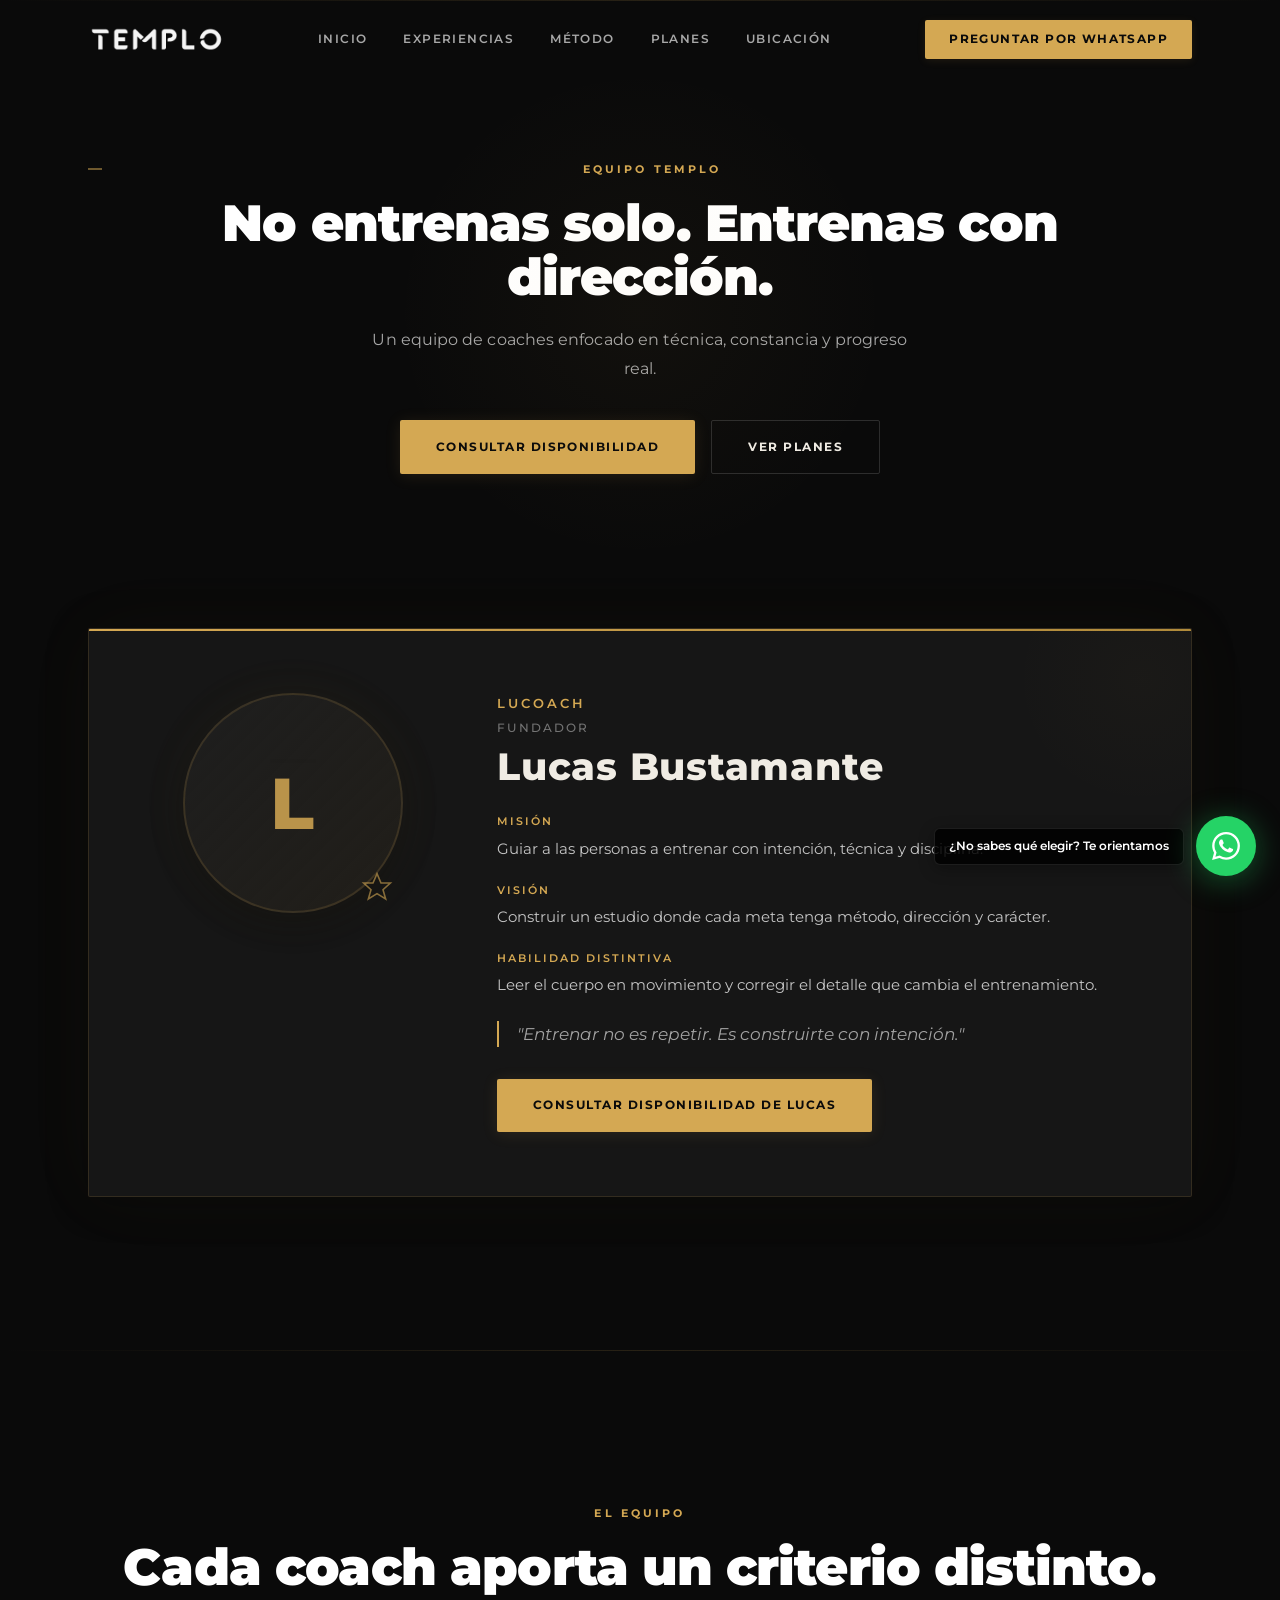
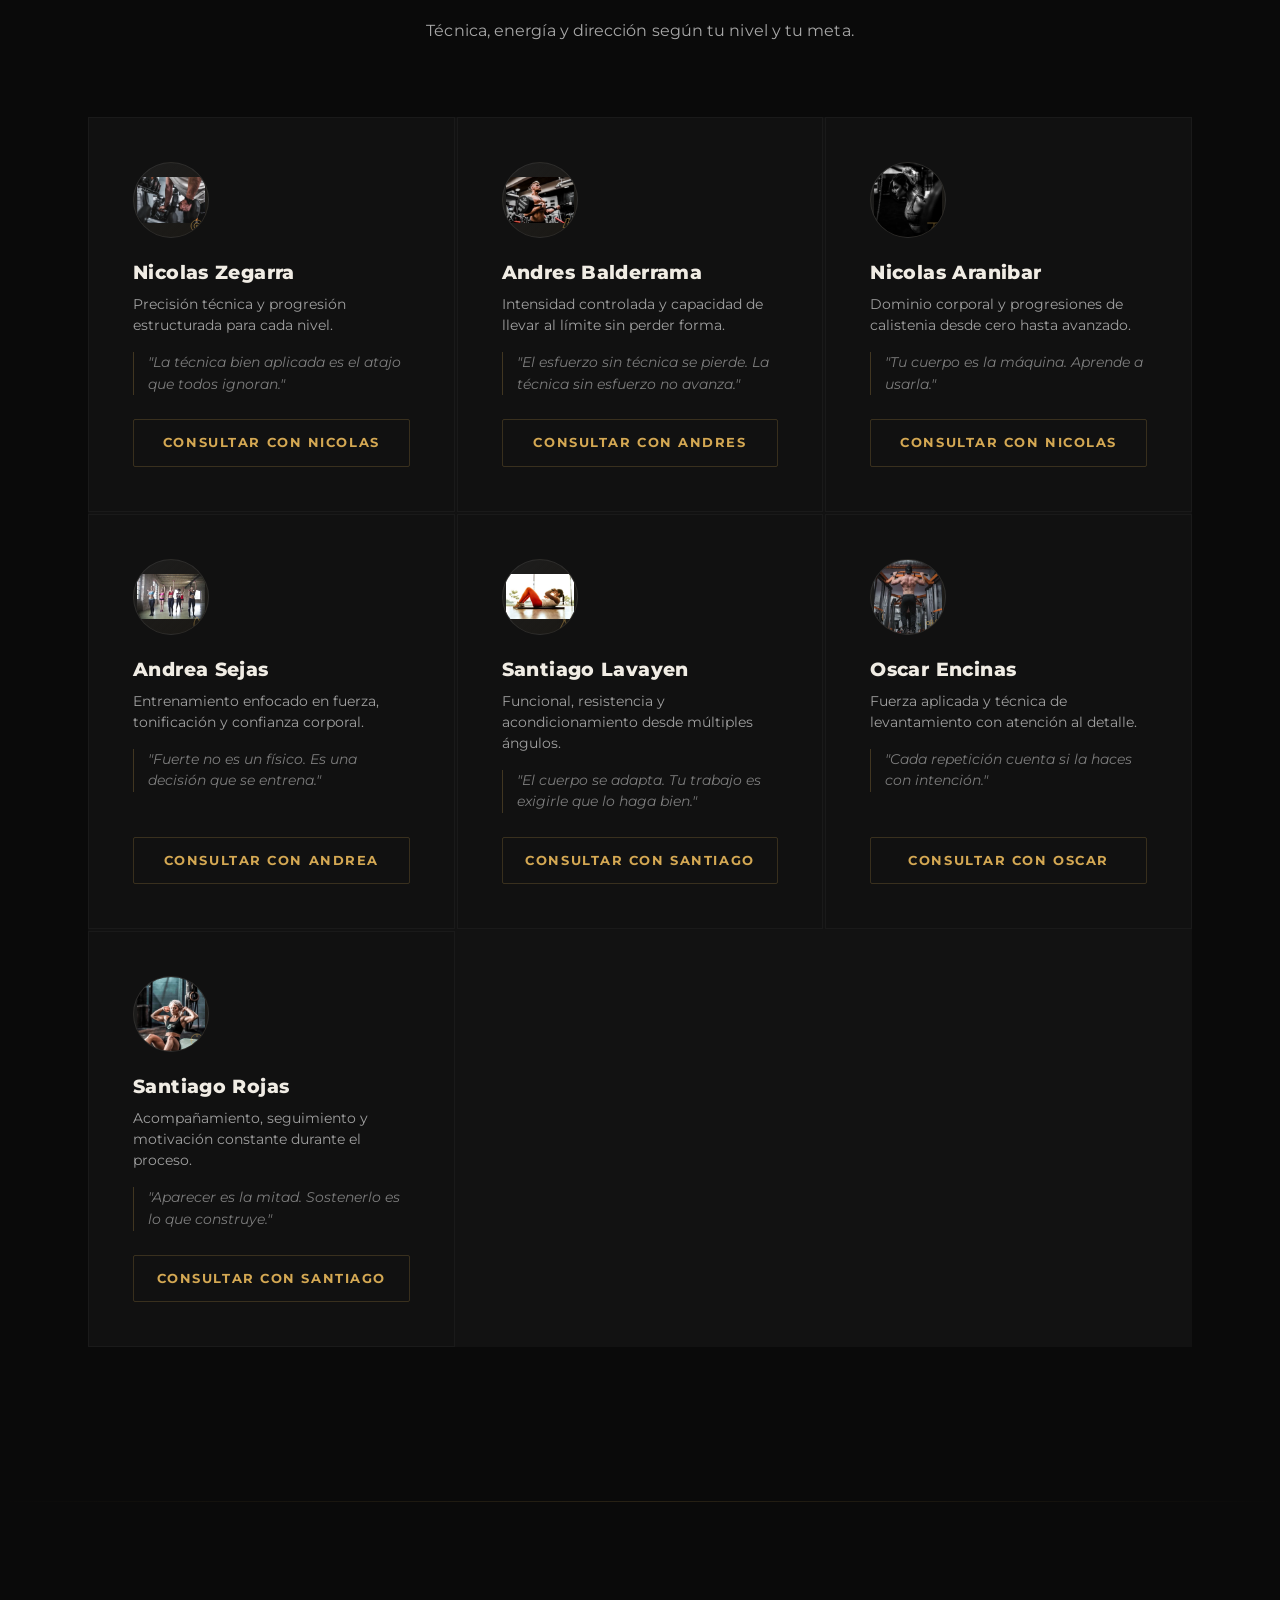
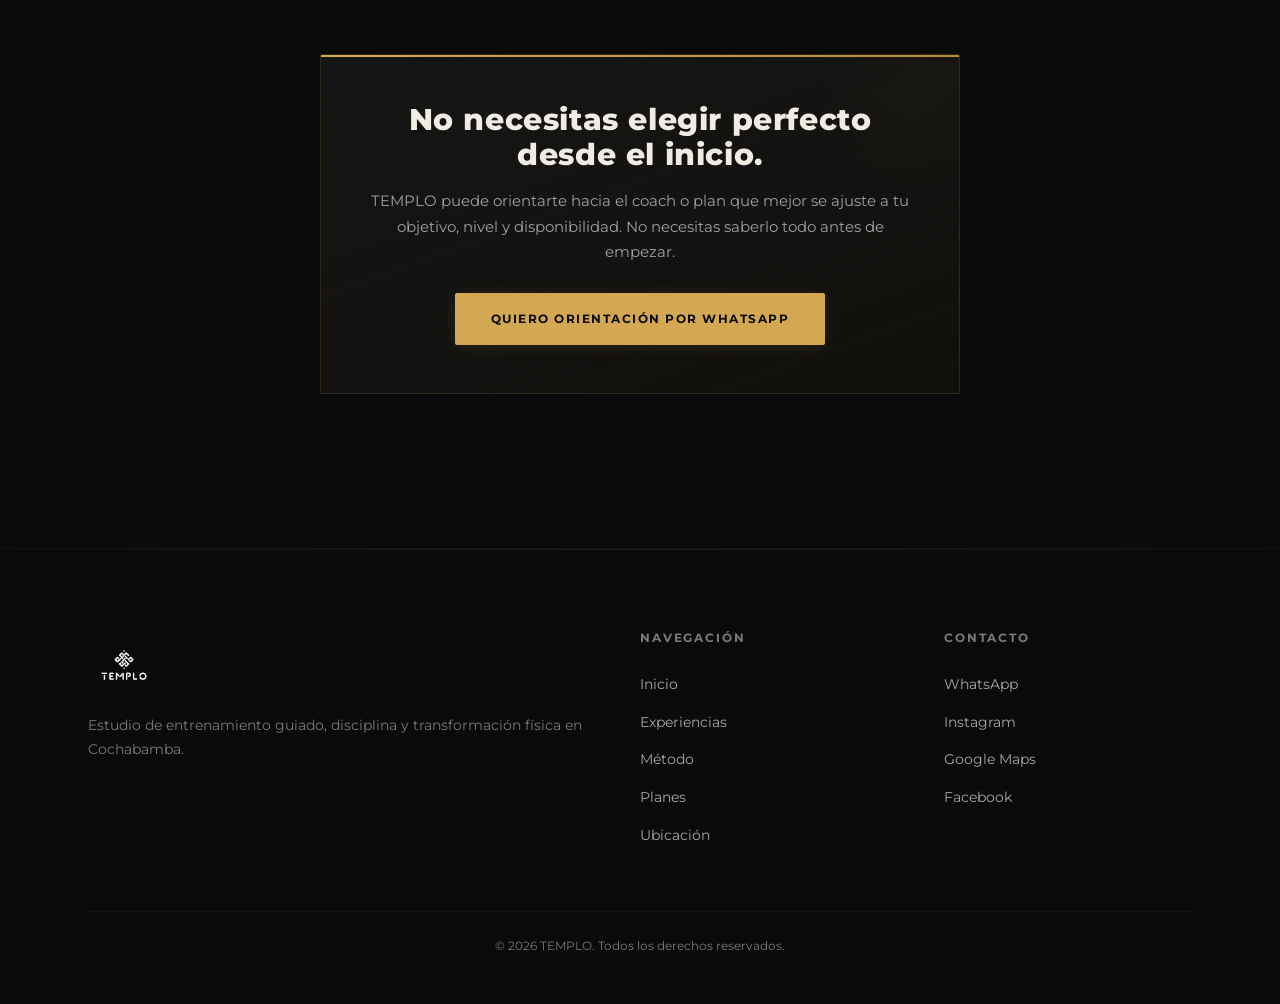
<file: coaches/index.html>
<!DOCTYPE html>
<html lang="es">
<head>
  <meta charset="UTF-8">
  <meta name="viewport" content="width=device-width, initial-scale=1.0">
  <title>TEMPLO — Coaches y Equipo de Entrenamiento en Cochabamba</title>
  <meta name="description" content="Conoce al equipo de coaches de TEMPLO: guía, técnica y entrenamiento con dirección para Power Plate, calistenia, fuerza y programas enfocados en Cochabamba.">
  <meta property="og:title" content="TEMPLO — Coaches y Equipo de Entrenamiento en Cochabamba">
  <meta property="og:description" content="Guía, técnica y entrenamiento con dirección. Conoce al equipo de coaches de TEMPLO en Cochabamba.">
  <meta property="og:type" content="website">
  <meta property="og:image" content="../assets/BUDDHA-og.webp">
  <meta property="og:url" content="https://templo-website-qbw5.vercel.app/coaches/">
  <meta name="theme-color" content="#0a0a0a">
  <meta name="twitter:card" content="summary_large_image">
  <meta name="twitter:title" content="TEMPLO — Coaches y Equipo de Entrenamiento en Cochabamba">
  <meta name="twitter:description" content="Guía, técnica y entrenamiento con dirección. Conoce al equipo de coaches de TEMPLO en Cochabamba.">
  <meta name="twitter:image" content="../assets/BUDDHA-og.webp">
  <link rel="icon" href="../assets/favicon.ico" sizes="any">
  <link rel="icon" type="image/png" sizes="32x32" href="../assets/favicon-32.png?v=3">
  <link rel="icon" type="image/png" sizes="16x16" href="../assets/favicon-16.png?v=3">
  <link rel="icon" type="image/svg+xml" href="../assets/favicon.svg?v=3">
  <link rel="apple-touch-icon" sizes="180x180" href="../assets/apple-touch-icon.png?v=3">
  <link rel="preconnect" href="https://fonts.googleapis.com">
  <link rel="preconnect" href="https://fonts.gstatic.com" crossorigin>
  <link href="https://fonts.googleapis.com/css2?family=Montserrat:wght@300;400;500;600;700;800;900&display=swap" rel="stylesheet">
  <link rel="stylesheet" href="../styles.css">
  <link rel="stylesheet" href="coaches.css">
  <link rel="canonical" href="https://templo-website-qbw5.vercel.app/coaches/">
</head>
<body>
  <a href="#founder" class="skip-to-content">Ir al contenido principal</a>

  <!-- ========== NAVIGATION ========== -->
  <nav class="nav" id="nav">
    <div class="nav__inner">
      <a href="../" class="nav__brand" aria-label="TEMPLO inicio"><img src="../assets/brand/templo-wordmark-white.webp" alt="TEMPLO" class="nav__brand-logo"></a>
      <div class="nav__links" id="navLinks">
        <a href="../" class="nav__link">Inicio</a>
        <a href="../experiencias/" class="nav__link">Experiencias</a>
        <a href="../metodo/" class="nav__link">Método</a>
        <a href="../#plans" class="nav__link">Planes</a>
        <a href="../#location" class="nav__link">Ubicación</a>
      </div>
      <a href="https://wa.me/59172001680?text=Hola%2C%20me%20interesa%20conocer%20al%20equipo%20de%20coaches%20de%20TEMPLO.%20%C2%BFMe%20pueden%20orientar%3F" class="nav__cta" target="_blank" rel="noopener" data-cta="nav-whatsapp">Preguntar por WhatsApp</a>
      <button class="nav__toggle" id="navToggle" aria-label="Abrir menú" aria-expanded="false"><span></span><span></span><span></span></button>
    </div>
  </nav>
  <div class="mobile-menu" id="mobileMenu" role="dialog" aria-label="Menú de navegación">
    <a href="../" class="mobile-menu__link">Inicio</a>
    <a href="../experiencias/" class="mobile-menu__link">Experiencias</a>
    <a href="../metodo/" class="mobile-menu__link">Método</a>
    <a href="../#plans" class="mobile-menu__link">Planes y precios</a>
    <a href="../#location" class="mobile-menu__link">Ubicación</a>
    <a href="https://wa.me/59172001680?text=Hola%2C%20me%20interesa%20conocer%20al%20equipo%20de%20coaches%20de%20TEMPLO.%20%C2%BFMe%20pueden%20orientar%3F" class="mobile-menu__cta" target="_blank" rel="noopener" data-cta="mobile-menu-whatsapp">Preguntar por WhatsApp</a>
  </div>

  <!-- ========== PAGE HERO ========== -->
  <section class="coaches-hero">
    <div class="container">
      <span class="section-label">EQUIPO TEMPLO</span>
      <h1 class="section-title">No entrenas solo. Entrenas con dirección.</h1>
      <p class="section-sub" style="margin:0 auto;">Un equipo de coaches enfocado en técnica, constancia y progreso real.</p>
      <div class="coaches-hero__actions">
        <a href="https://wa.me/59172001680?text=Hola%2C%20me%20interesa%20consultar%20disponibilidad%20en%20TEMPLO.%20%C2%BFMe%20pueden%20orientar%3F" class="btn btn--primary" target="_blank" rel="noopener">Consultar disponibilidad</a>
        <a href="../#plans" class="btn btn--ghost">Ver planes</a>
      </div>
    </div>
  </section>

  <!-- ========== FOUNDER — LUCAS ========== -->
  <section class="founder-section" id="founder">
    <div class="container">
      <div class="founder-card">
        <div class="founder-card__portrait">
          <div class="founder-card__portrait-inner">
            <span class="founder-card__initial">L</span>
            <div class="founder-card__specialty-icon"><!-- filled by JS --></div>
          </div>
        </div>
        <div class="founder-card__body">
          <div class="founder-card__alias">Lucoach</div>
          <div class="founder-card__role">Fundador</div>
          <h2 class="founder-card__name">Lucas Bustamante</h2>
          <div class="founder-card__fields">
            <div class="founder-card__field">
              <div class="founder-card__field-label">Misión</div>
              <p class="founder-card__field-text">Guiar a las personas a entrenar con intención, técnica y disciplina.</p>
            </div>
            <div class="founder-card__field">
              <div class="founder-card__field-label">Visión</div>
              <p class="founder-card__field-text">Construir un estudio donde cada meta tenga método, dirección y carácter.</p>
            </div>
            <div class="founder-card__field">
              <div class="founder-card__field-label">Habilidad distintiva</div>
              <p class="founder-card__field-text">Leer el cuerpo en movimiento y corregir el detalle que cambia el entrenamiento.</p>
            </div>
          </div>
          <blockquote class="founder-card__quote">"Entrenar no es repetir. Es construirte con intención."</blockquote>
          <a href="https://wa.me/59172001680?text=Hola%2C%20me%20interesa%20recibir%20orientaci%C3%B3n%20en%20TEMPLO.%20%C2%BFMe%20pueden%20ayudar%20con%20la%20disponibilidad%20de%20Lucas%3F" class="btn btn--primary founder-card__cta" target="_blank" rel="noopener" data-cta="founder-whatsapp">Consultar disponibilidad de Lucas</a>
        </div>
      </div>
    </div>
  </section>

  <!-- ========== TEAM GRID ========== -->
  <section class="team-section" id="equipo">
    <div class="container">
      <div class="section-header section-header--center">
        <span class="section-label">El equipo</span>
        <h2 class="section-title">Cada coach aporta un criterio distinto.</h2>
        <p class="section-sub">Técnica, energía y dirección según tu nivel y tu meta.</p>
      </div>
      <div class="team-grid" id="teamGrid">
        <!-- Static fallback — JS replaces with enhanced cards when available -->
        <article class="team-card">
          <div class="team-card__portrait"><span class="team-card__initial">NZ</span></div>
          <h3 class="team-card__name">Nicolas Zegarra</h3>
          <p class="team-card__ability">Precisión técnica y progresión estructurada para cada nivel.</p>
          <div class="team-card__quote">"La técnica bien aplicada es el atajo que todos ignoran."</div>
          <a href="https://wa.me/59172001680?text=Hola%2C%20me%20interesa%20entrenar%20en%20TEMPLO%20con%20Nicolas%20Zegarra.%20%C2%BFMe%20pueden%20ayudar%20con%20su%20disponibilidad%3F" class="btn btn--ghost team-card__cta" target="_blank" rel="noopener">Consultar con Nicolas</a>
        </article>
        <article class="team-card">
          <div class="team-card__portrait"><span class="team-card__initial">AB</span></div>
          <h3 class="team-card__name">Andres Balderrama</h3>
          <p class="team-card__ability">Intensidad controlada y capacidad de llevar al límite sin perder forma.</p>
          <div class="team-card__quote">"El esfuerzo sin técnica se pierde. La técnica sin esfuerzo no avanza."</div>
          <a href="https://wa.me/59172001680?text=Hola%2C%20me%20interesa%20entrenar%20en%20TEMPLO%20con%20Andres%20Balderrama.%20%C2%BFMe%20pueden%20ayudar%20con%20su%20disponibilidad%3F" class="btn btn--ghost team-card__cta" target="_blank" rel="noopener">Consultar con Andres</a>
        </article>
        <article class="team-card">
          <div class="team-card__portrait"><span class="team-card__initial">NA</span></div>
          <h3 class="team-card__name">Nicolas Aranibar</h3>
          <p class="team-card__ability">Dominio corporal y progresiones de calistenia desde cero hasta avanzado.</p>
          <div class="team-card__quote">"Tu cuerpo es la máquina. Aprende a usarla."</div>
          <a href="https://wa.me/59172001680?text=Hola%2C%20me%20interesa%20entrenar%20en%20TEMPLO%20con%20Nicolas%20Aranibar.%20%C2%BFMe%20pueden%20ayudar%20con%20su%20disponibilidad%3F" class="btn btn--ghost team-card__cta" target="_blank" rel="noopener">Consultar con Nicolas</a>
        </article>
        <article class="team-card">
          <div class="team-card__portrait"><span class="team-card__initial">AS</span></div>
          <h3 class="team-card__name">Andrea Sejas</h3>
          <p class="team-card__ability">Entrenamiento enfocado en fuerza, tonificación y confianza corporal.</p>
          <div class="team-card__quote">"Fuerte no es un físico. Es una decisión que se entrena."</div>
          <a href="https://wa.me/59172001680?text=Hola%2C%20me%20interesa%20entrenar%20en%20TEMPLO%20con%20Andrea%20Sejas.%20%C2%BFMe%20pueden%20ayudar%20con%20su%20disponibilidad%3F" class="btn btn--ghost team-card__cta" target="_blank" rel="noopener">Consultar con Andrea</a>
        </article>
        <article class="team-card">
          <div class="team-card__portrait"><span class="team-card__initial">SL</span></div>
          <h3 class="team-card__name">Santiago Lavayen</h3>
          <p class="team-card__ability">Funcional, resistencia y acondicionamiento desde múltiples ángulos.</p>
          <div class="team-card__quote">"El cuerpo se adapta. Tu trabajo es exigirle que lo haga bien."</div>
          <a href="https://wa.me/59172001680?text=Hola%2C%20me%20interesa%20entrenar%20en%20TEMPLO%20con%20Santiago%20Lavayen.%20%C2%BFMe%20pueden%20ayudar%20con%20su%20disponibilidad%3F" class="btn btn--ghost team-card__cta" target="_blank" rel="noopener">Consultar con Santiago</a>
        </article>
        <article class="team-card">
          <div class="team-card__portrait"><span class="team-card__initial">OE</span></div>
          <h3 class="team-card__name">Oscar Encinas</h3>
          <p class="team-card__ability">Fuerza aplicada y técnica de levantamiento con atención al detalle.</p>
          <div class="team-card__quote">"Cada repetición cuenta si la haces con intención."</div>
          <a href="https://wa.me/59172001680?text=Hola%2C%20me%20interesa%20entrenar%20en%20TEMPLO%20con%20Oscar%20Encinas.%20%C2%BFMe%20pueden%20ayudar%20con%20su%20disponibilidad%3F" class="btn btn--ghost team-card__cta" target="_blank" rel="noopener">Consultar con Oscar</a>
        </article>
        <article class="team-card">
          <div class="team-card__portrait"><span class="team-card__initial">SR</span></div>
          <h3 class="team-card__name">Santiago Rojas</h3>
          <p class="team-card__ability">Acompañamiento, seguimiento y motivación constante durante el proceso.</p>
          <div class="team-card__quote">"Aparecer es la mitad. Sostenerlo es lo que construye."</div>
          <a href="https://wa.me/59172001680?text=Hola%2C%20me%20interesa%20entrenar%20en%20TEMPLO%20con%20Santiago%20Rojas.%20%C2%BFMe%20pueden%20ayudar%20con%20su%20disponibilidad%3F" class="btn btn--ghost team-card__cta" target="_blank" rel="noopener">Consultar con Santiago</a>
        </article>
      </div>
    </div>
  </section>

  <!-- ========== GUIDANCE BLOCK ========== -->
  <section class="guidance-block">
    <div class="container">
      <div class="guidance-block__inner">
        <h3 class="guidance-block__title">No necesitas elegir perfecto desde el inicio.</h3>
        <p class="guidance-block__text">TEMPLO puede orientarte hacia el coach o plan que mejor se ajuste a tu objetivo, nivel y disponibilidad. No necesitas saberlo todo antes de empezar.</p>
        <a href="https://wa.me/59172001680?text=Hola%2C%20necesito%20orientaci%C3%B3n%20para%20elegir%20coach%20y%20plan%20en%20TEMPLO.%20%C2%BFMe%20pueden%20ayudar%3F" class="btn btn--primary" target="_blank" rel="noopener" data-cta="guidance-whatsapp">Quiero orientación por WhatsApp</a>
      </div>
    </div>
  </section>

  <!-- ========== FOOTER ========== -->
  <footer class="footer">
    <div class="container">
      <div class="footer__grid">
        <div class="footer__brand">
          <img src="../assets/brand/templo-logo-completo-white.webp" alt="TEMPLO" class="footer__logo-img">
          <p class="footer__tagline">Estudio de entrenamiento guiado, disciplina y transformación física en Cochabamba.</p>
        </div>
        <div class="footer__nav">
          <h4>Navegación</h4>
          <a href="../">Inicio</a>
          <a href="../experiencias/">Experiencias</a>
          <a href="../metodo/">Método</a>
          <a href="../#plans">Planes</a>
          <a href="../#location">Ubicación</a>
        </div>
        <div class="footer__contact">
          <h4>Contacto</h4>
          <a href="https://wa.me/59172001680?text=Hola%2C%20me%20interesa%20entrenar%20en%20TEMPLO.%20%C2%BFMe%20pueden%20dar%20informaci%C3%B3n%3F" target="_blank" rel="noopener">WhatsApp</a>
          <a href="https://www.instagram.com/templo.bol/" target="_blank" rel="noopener">Instagram</a>
          <a href="https://maps.google.com/?q=Ciclovia+casi+Av+Simon+Lopez+Cochabamba+Bolivia" target="_blank" rel="noopener">Google Maps</a>
          <a href="https://www.facebook.com/templo.bol" target="_blank" rel="noopener">Facebook</a>
        </div>
      </div>
      <div class="footer__bottom"><p>&copy; 2026 TEMPLO. Todos los derechos reservados.</p></div>
    </div>
  </footer>

  <div class="whatsapp-float-wrap">
    <span class="whatsapp-float-label">¿No sabes qué elegir? Te orientamos</span>
    <a href="https://wa.me/59172001680?text=Hola%2C%20me%20interesa%20entrenar%20en%20TEMPLO.%20%C2%BFMe%20pueden%20dar%20informaci%C3%B3n%3F" class="whatsapp-float" target="_blank" rel="noopener" aria-label="Contactar por WhatsApp" data-cta="floating-whatsapp">
    <svg width="28" height="28" viewBox="0 0 24 24" fill="currentColor"><path d="M17.472 14.382c-.297-.149-1.758-.867-2.03-.967-.273-.099-.471-.148-.67.15-.197.297-.767.966-.94 1.164-.173.199-.347.223-.644.075-.297-.15-1.255-.463-2.39-1.475-.883-.788-1.48-1.761-1.653-2.059-.173-.297-.018-.458.13-.606.134-.133.298-.347.446-.52.149-.174.198-.298.298-.497.099-.198.05-.371-.025-.52-.075-.149-.669-1.612-.916-2.207-.242-.579-.487-.5-.669-.51-.173-.008-.371-.01-.57-.01-.198 0-.52.074-.792.372-.272.297-1.04 1.016-1.04 2.479 0 1.462 1.065 2.875 1.213 3.074.149.198 2.096 3.2 5.077 4.487.709.306 1.262.489 1.694.625.712.227 1.36.195 1.871.118.571-.085 1.758-.719 2.006-1.413.248-.694.248-1.289.173-1.413-.074-.124-.272-.198-.57-.347m-5.421 7.403h-.004a9.87 9.87 0 01-5.031-1.378l-.361-.214-3.741.982.998-3.648-.235-.374a9.86 9.86 0 01-1.51-5.26c.001-5.45 4.436-9.884 9.888-9.884 2.64 0 5.122 1.03 6.988 2.898a9.825 9.825 0 012.893 6.994c-.003 5.45-4.437 9.884-9.885 9.884m8.413-18.297A11.815 11.815 0 0012.05 0C5.495 0 .16 5.335.157 11.892c0 2.096.547 4.142 1.588 5.945L.057 24l6.305-1.654a11.882 11.882 0 005.683 1.448h.005c6.554 0 11.89-5.335 11.893-11.893a11.821 11.821 0 00-3.48-8.413z"/></svg>
  </a>
  </div>

  <script src="coaches.js"></script>
</body>
</html>
</file>
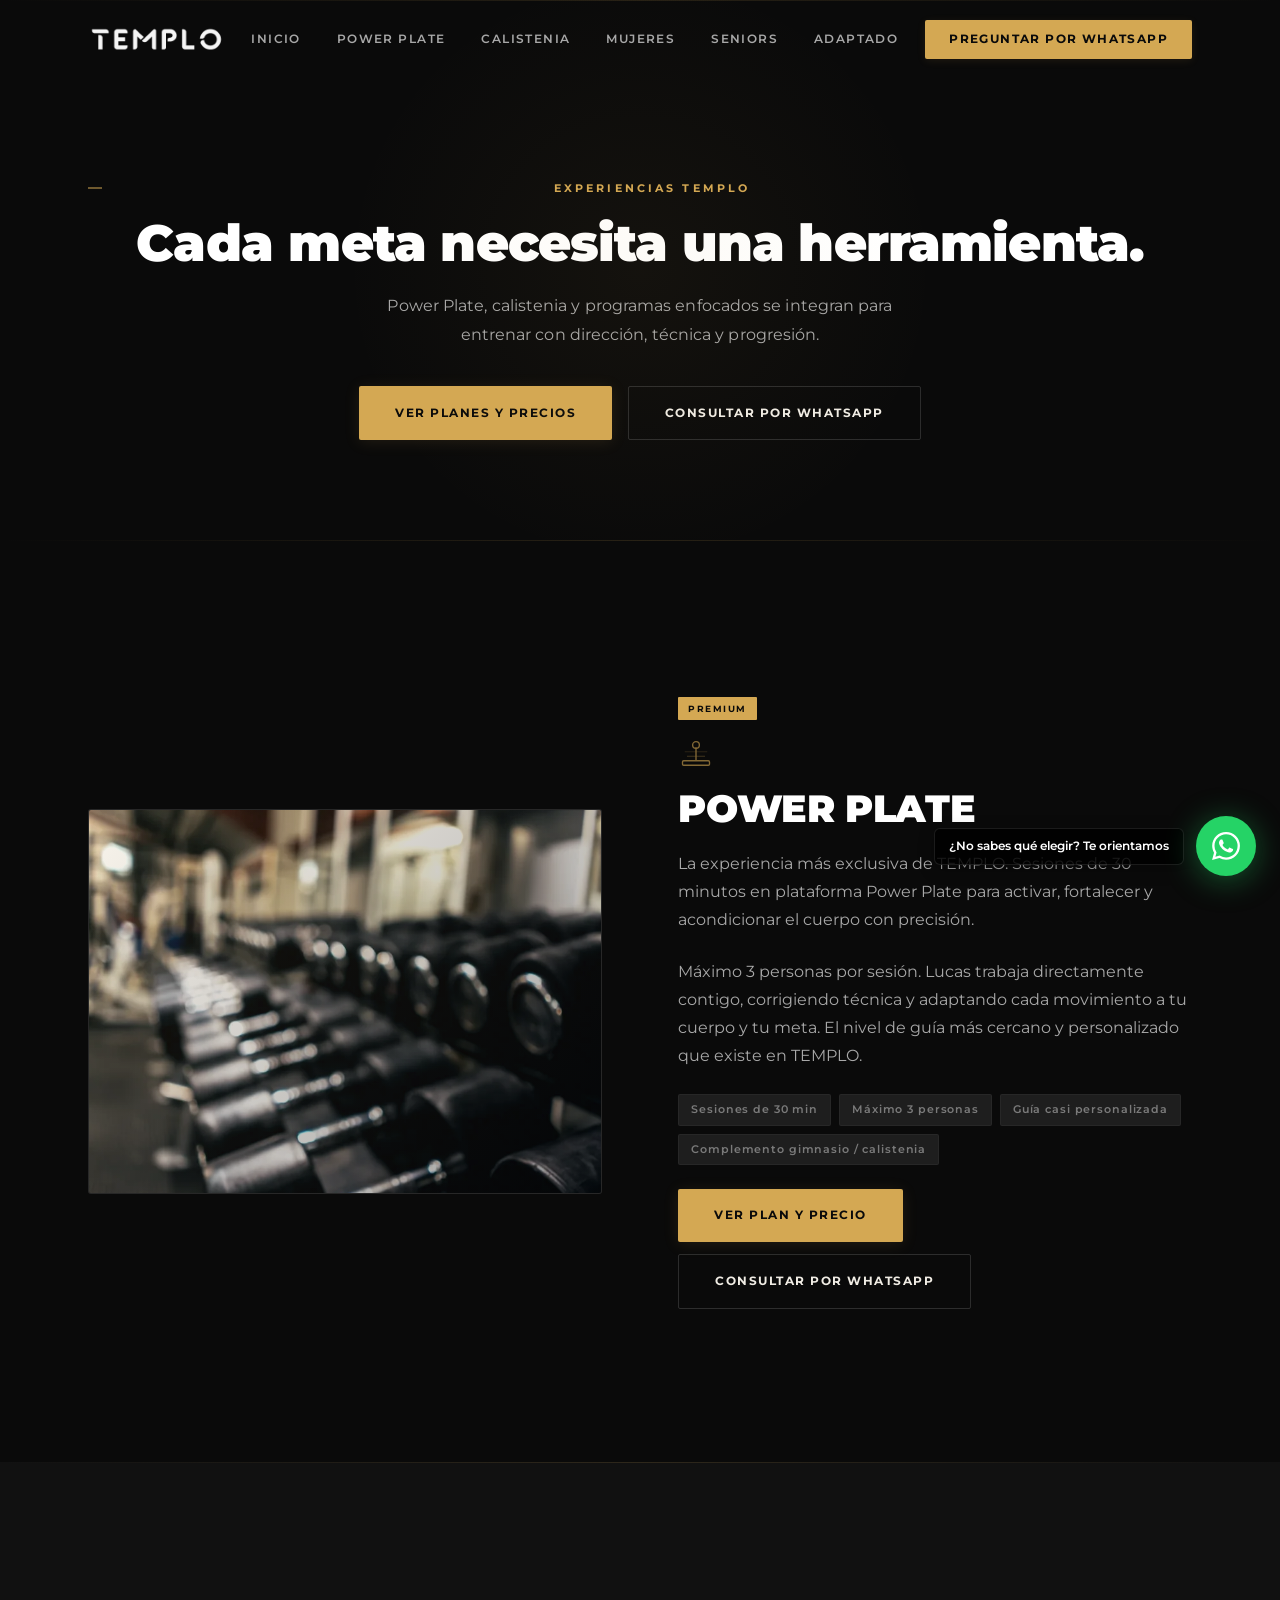
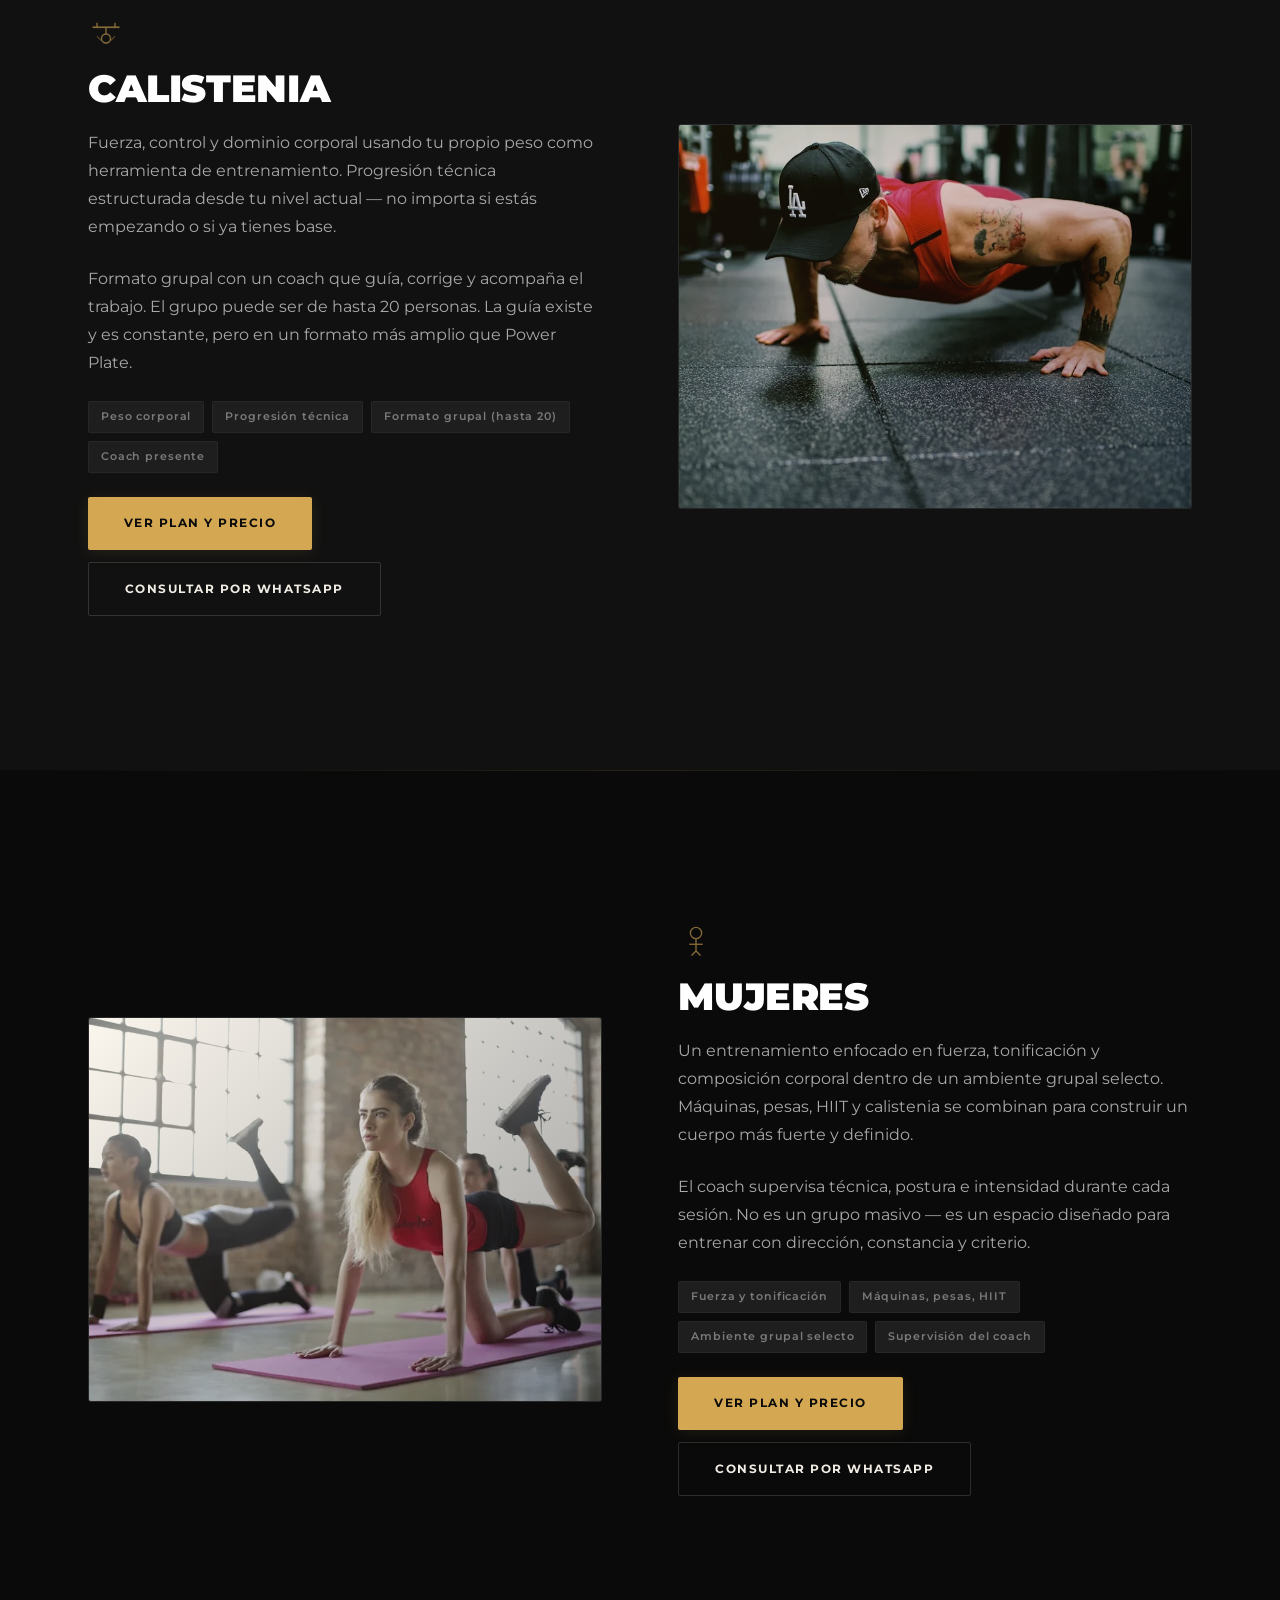
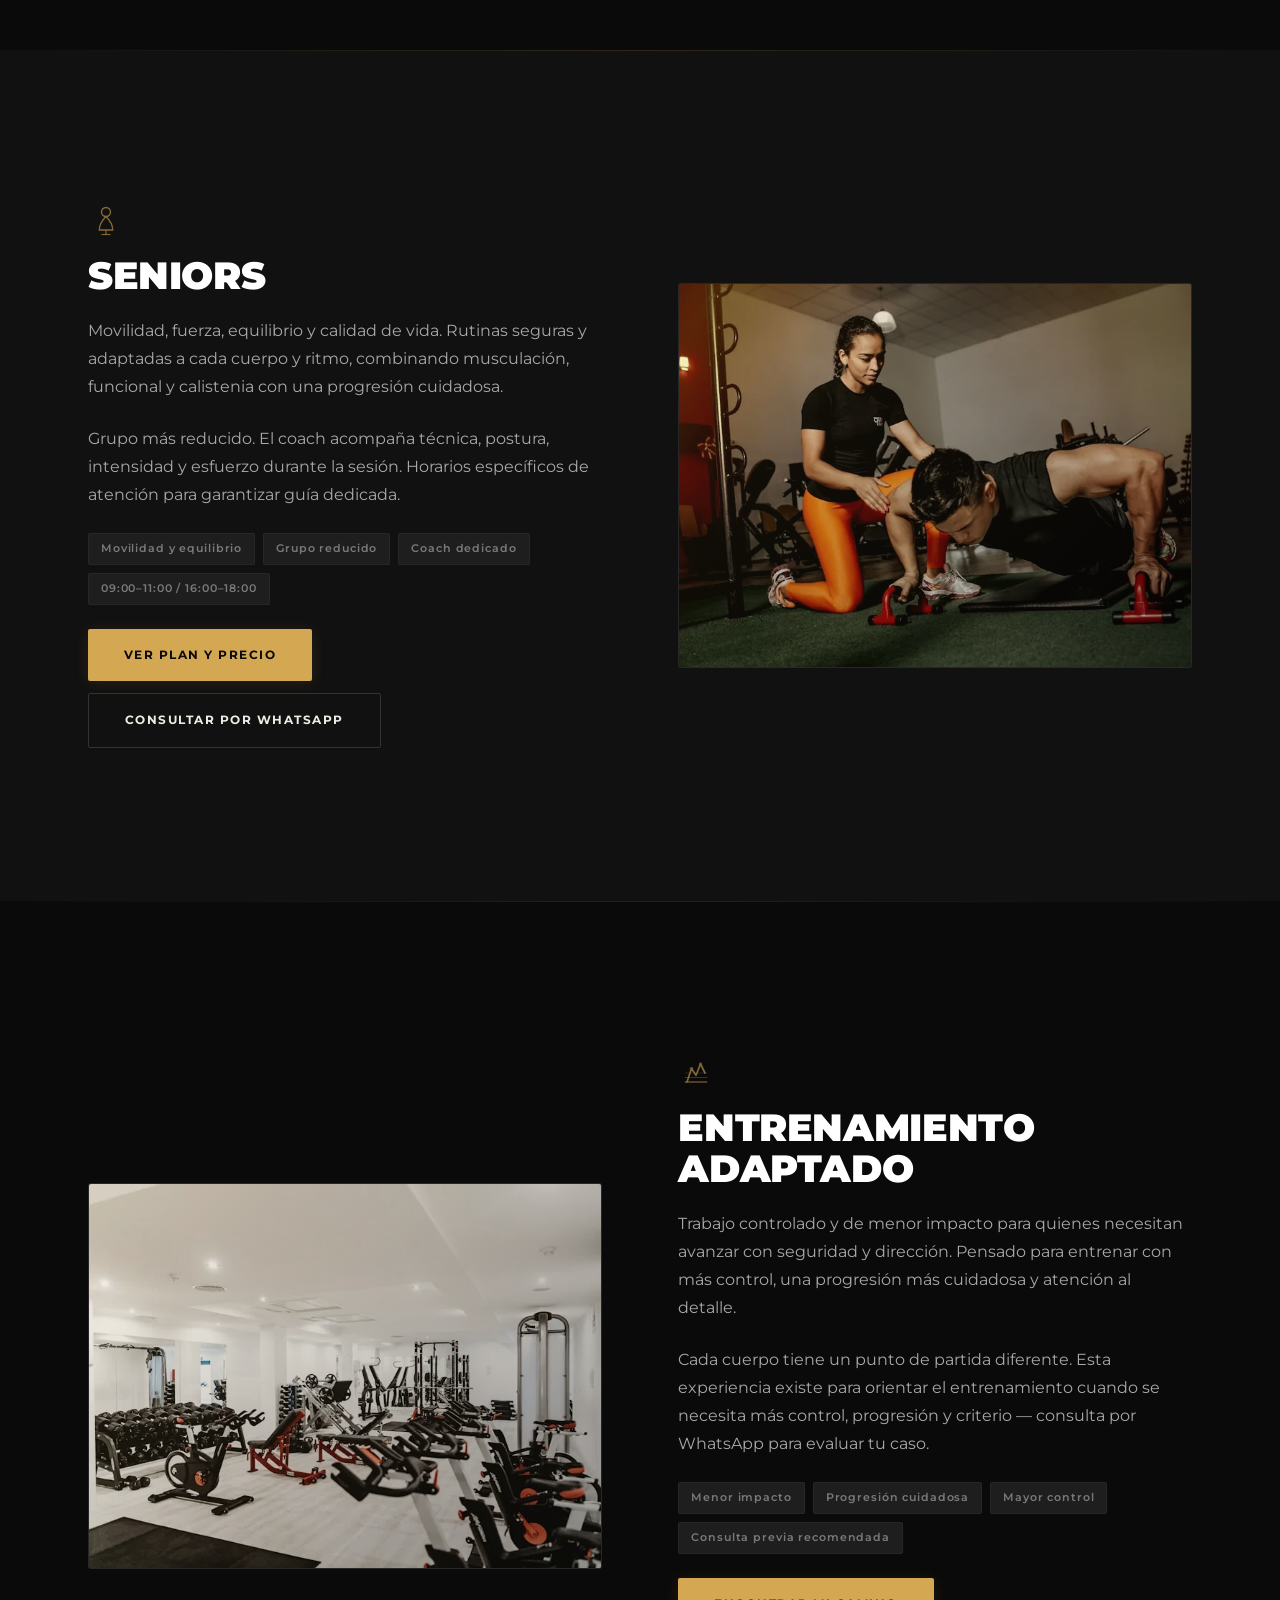
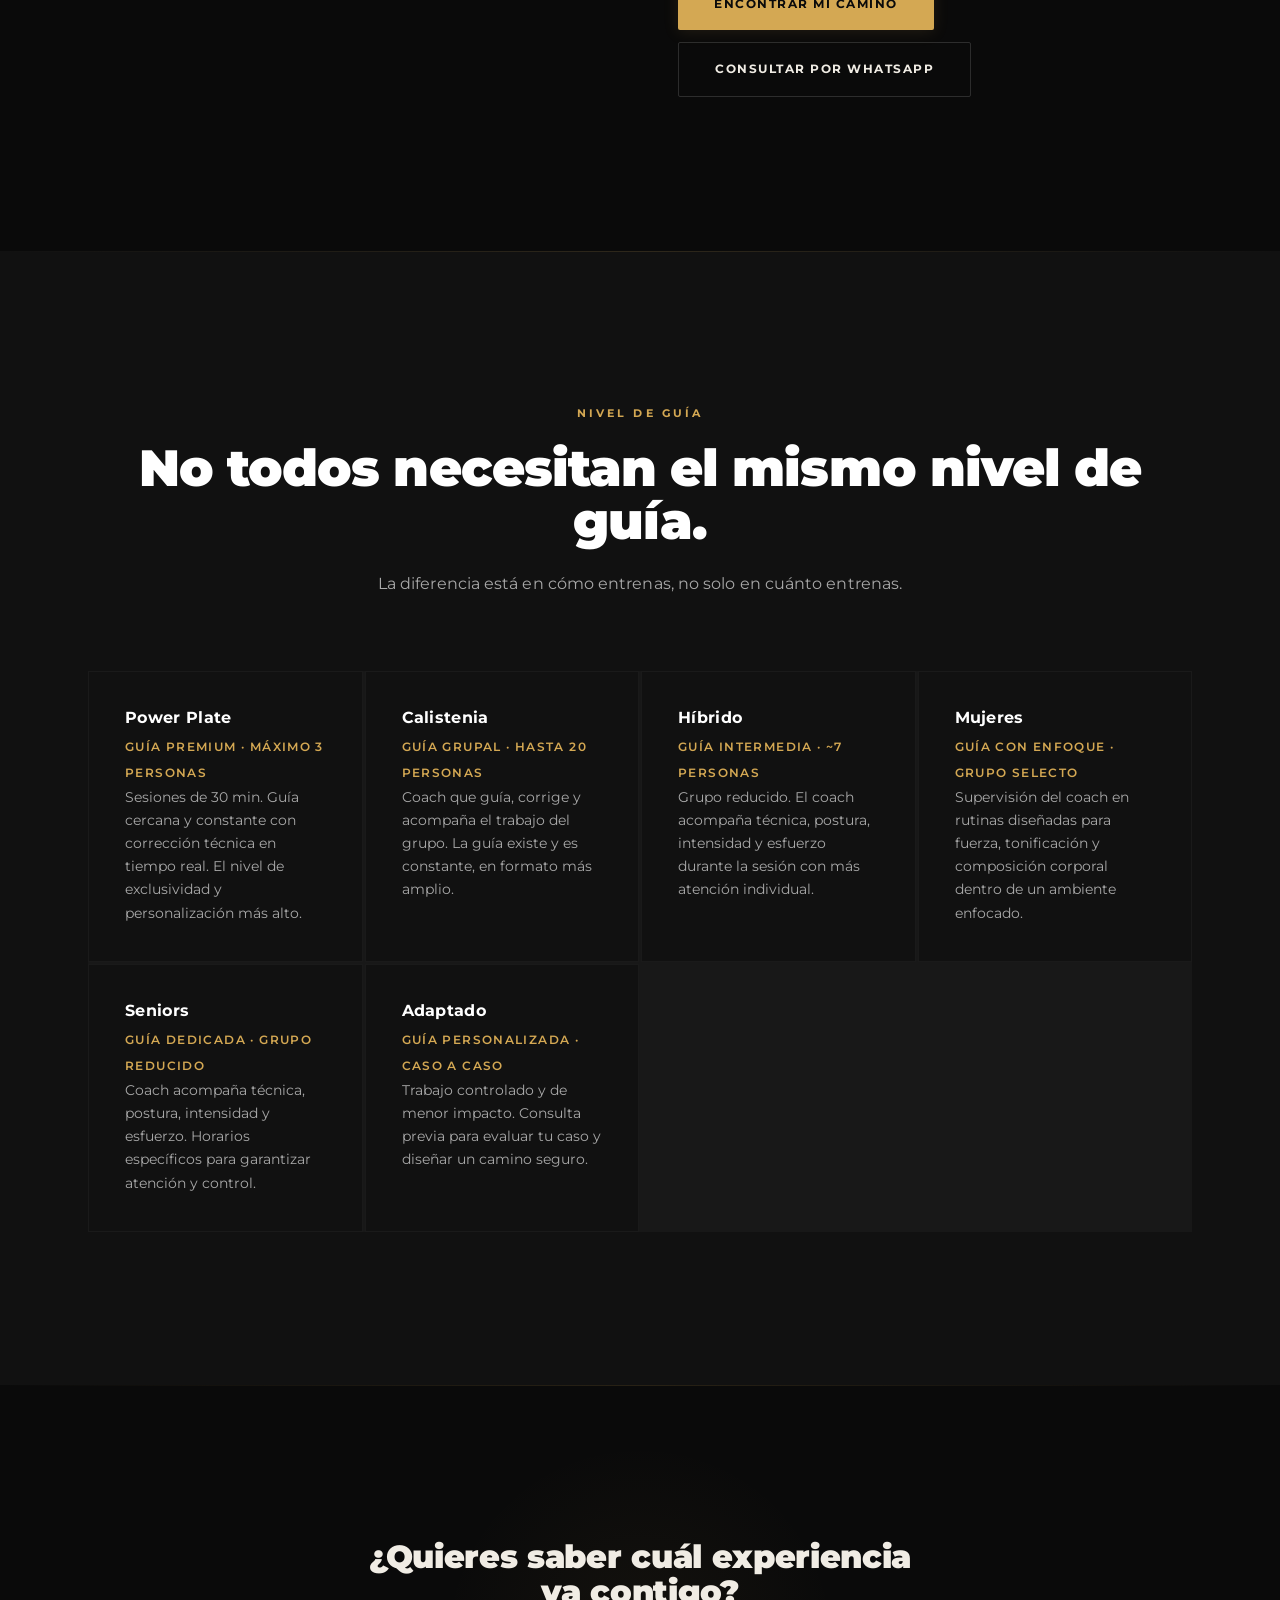
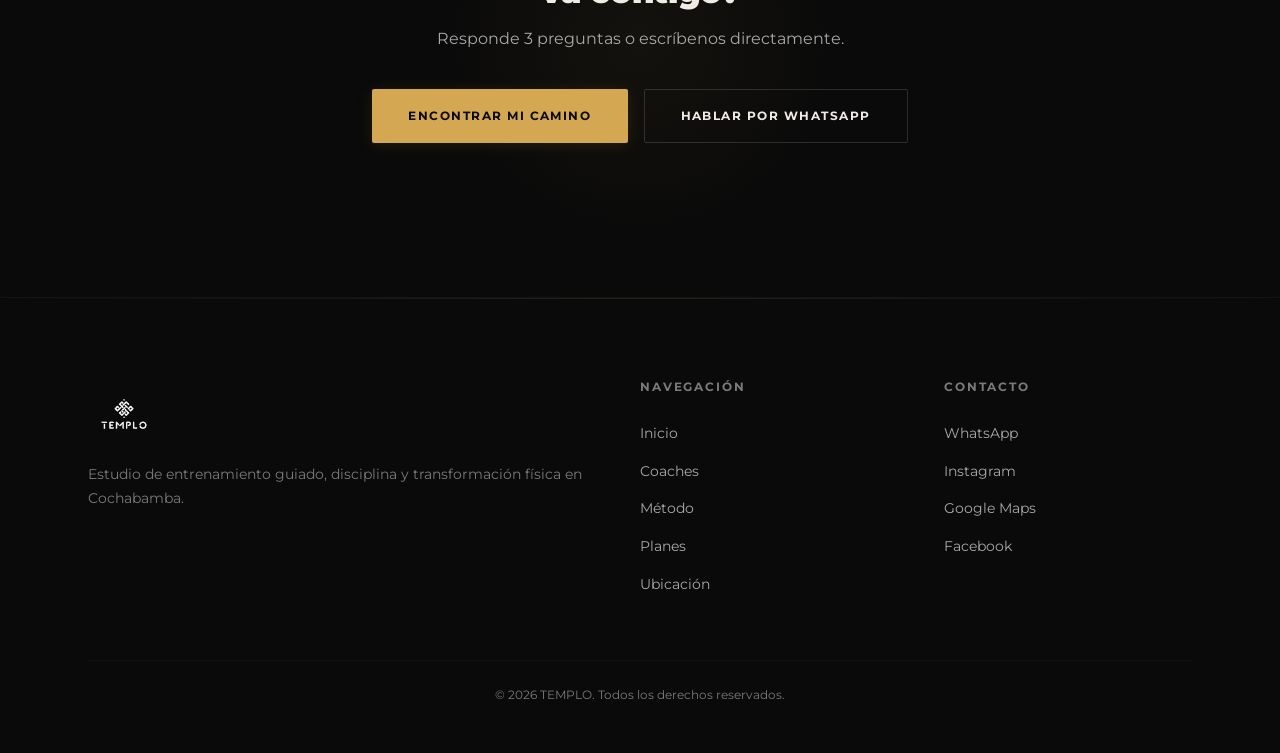
<file: experiencias/index.html>
<!DOCTYPE html>
<html lang="es">
<head>
  <meta charset="UTF-8">
  <meta name="viewport" content="width=device-width, initial-scale=1.0">
  <title>TEMPLO — Experiencias de Entrenamiento en Cochabamba</title>
  <meta name="description" content="Conoce las experiencias de entrenamiento de TEMPLO: Power Plate, calistenia, entrenamiento para mujeres, seniors y trabajo adaptado con guía en Cochabamba.">
  <meta property="og:title" content="TEMPLO — Experiencias de Entrenamiento en Cochabamba">
  <meta property="og:description" content="Power Plate, calistenia y programas enfocados se integran para entrenar con dirección, técnica y progresión.">
  <meta property="og:type" content="website">
  <meta property="og:image" content="../assets/BUDDHA-og.webp">
  <meta property="og:url" content="https://templo-website-qbw5.vercel.app/experiencias/">
  <meta name="theme-color" content="#0a0a0a">
  <meta name="twitter:card" content="summary_large_image">
  <meta name="twitter:title" content="TEMPLO — Experiencias de Entrenamiento en Cochabamba">
  <meta name="twitter:description" content="Power Plate, calistenia y programas enfocados se integran para entrenar con dirección, técnica y progresión.">
  <meta name="twitter:image" content="../assets/BUDDHA-og.webp">
  <link rel="icon" href="../assets/favicon.ico" sizes="any">
  <link rel="icon" type="image/png" sizes="32x32" href="../assets/favicon-32.png?v=3">
  <link rel="icon" type="image/png" sizes="16x16" href="../assets/favicon-16.png?v=3">
  <link rel="icon" type="image/svg+xml" href="../assets/favicon.svg?v=3">
  <link rel="apple-touch-icon" sizes="180x180" href="../assets/apple-touch-icon.png?v=3">
  <link rel="preconnect" href="https://fonts.googleapis.com">
  <link rel="preconnect" href="https://fonts.gstatic.com" crossorigin>
  <link href="https://fonts.googleapis.com/css2?family=Montserrat:wght@300;400;500;600;700;800;900&display=swap" rel="stylesheet">
  <link rel="stylesheet" href="../styles.css">
  <link rel="stylesheet" href="experiencias.css">
  <link rel="canonical" href="https://templo-website-qbw5.vercel.app/experiencias/">
</head>
<body>
  <a href="#power-plate" class="skip-to-content">Ir al contenido principal</a>

  <!-- ========== NAVIGATION ========== -->
  <nav class="nav" id="nav">
    <div class="nav__inner">
      <a href="../" class="nav__brand" aria-label="TEMPLO inicio"><img src="../assets/brand/templo-wordmark-white.webp" alt="TEMPLO" class="nav__brand-logo"></a>
      <div class="nav__links" id="navLinks">
        <a href="../" class="nav__link">Inicio</a>
        <a href="#power-plate" class="nav__link">Power Plate</a>
        <a href="#calistenia" class="nav__link">Calistenia</a>
        <a href="#mujeres" class="nav__link">Mujeres</a>
        <a href="#seniors" class="nav__link">Seniors</a>
        <a href="#adaptado" class="nav__link">Adaptado</a>
      </div>
      <a href="https://wa.me/59172001680?text=Hola%2C%20me%20interesa%20conocer%20las%20experiencias%20de%20TEMPLO.%20%C2%BFMe%20pueden%20orientar%3F" class="nav__cta" target="_blank" rel="noopener" data-cta="nav-whatsapp">Preguntar por WhatsApp</a>
      <button class="nav__toggle" id="navToggle" aria-label="Abrir menú" aria-expanded="false"><span></span><span></span><span></span></button>
    </div>
  </nav>
  <div class="mobile-menu" id="mobileMenu" role="dialog" aria-label="Menú de navegación">
    <a href="../" class="mobile-menu__link">Inicio</a>
    <a href="#power-plate" class="mobile-menu__link">Power Plate</a>
    <a href="#calistenia" class="mobile-menu__link">Calistenia</a>
    <a href="#mujeres" class="mobile-menu__link">Mujeres</a>
    <a href="#seniors" class="mobile-menu__link">Seniors</a>
    <a href="#adaptado" class="mobile-menu__link">Adaptado</a>
    <a href="https://wa.me/59172001680?text=Hola%2C%20me%20interesa%20conocer%20las%20experiencias%20de%20TEMPLO.%20%C2%BFMe%20pueden%20orientar%3F" class="mobile-menu__cta" target="_blank" rel="noopener" data-cta="mobile-menu-whatsapp">Preguntar por WhatsApp</a>
  </div>

  <!-- ========== PAGE HERO ========== -->
  <section class="exp-hero">
    <div class="container">
      <span class="section-label">Experiencias TEMPLO</span>
      <h1 class="section-title">Cada meta necesita una herramienta.</h1>
      <p class="section-sub" style="margin:0 auto;">Power Plate, calistenia y programas enfocados se integran para entrenar con dirección, técnica y progresión.</p>
      <div class="exp-hero__actions">
        <a href="../#plans" class="btn btn--primary">Ver planes y precios</a>
        <a href="https://wa.me/59172001680?text=Hola%2C%20me%20interesa%20conocer%20las%20experiencias%20de%20TEMPLO.%20%C2%BFMe%20pueden%20orientar%3F" class="btn btn--ghost" target="_blank" rel="noopener">Consultar por WhatsApp</a>
      </div>
    </div>
  </section>

  <!-- ========== POWER PLATE ========== -->
  <section class="exp-detail" id="power-plate">
    <div class="container">
      <div class="exp-detail__grid">
        <div class="exp-detail__visual">
          <img src="../assets/placeholders/powerplate.webp" alt="Entrenamiento Power Plate en TEMPLO" loading="lazy">
        </div>
        <div class="exp-detail__content">
          <span class="exp-detail__badge">Premium</span>
          <div class="exp-detail__icon">
            <svg viewBox="0 0 32 32" fill="none" aria-hidden="true"><rect x="4" y="22" width="24" height="4" rx="1" stroke="currentColor" stroke-width="1.2"/><line x1="16" y1="22" x2="16" y2="10" stroke="currentColor" stroke-width="1.2"/><circle cx="16" cy="8" r="3" stroke="currentColor" stroke-width="1.2"/><line x1="8" y1="18" x2="24" y2="18" stroke="currentColor" stroke-width="0.8" opacity="0.5"/><line x1="6" y1="14" x2="26" y2="14" stroke="currentColor" stroke-width="0.8" opacity="0.3"/></svg>
          </div>
          <h2 class="exp-detail__name">Power Plate</h2>
          <p class="exp-detail__text">La experiencia más exclusiva de TEMPLO. Sesiones de 30 minutos en plataforma Power Plate para activar, fortalecer y acondicionar el cuerpo con precisión.</p>
          <p class="exp-detail__text">Máximo 3 personas por sesión. Lucas trabaja directamente contigo, corrigiendo técnica y adaptando cada movimiento a tu cuerpo y tu meta. El nivel de guía más cercano y personalizado que existe en TEMPLO.</p>
          <div class="exp-detail__meta">
            <span class="exp-detail__meta-tag">Sesiones de 30 min</span>
            <span class="exp-detail__meta-tag">Máximo 3 personas</span>
            <span class="exp-detail__meta-tag">Guía casi personalizada</span>
            <span class="exp-detail__meta-tag">Complemento gimnasio / calistenia</span>
          </div>
          <div class="exp-detail__actions">
            <a href="../#plan-power-plate" class="btn btn--primary">Ver plan y precio</a>
            <a href="https://wa.me/59172001680?text=Hola%2C%20me%20interesa%20el%20Plan%20Power%20Plate%20de%20TEMPLO.%20%C2%BFMe%20pueden%20dar%20informaci%C3%B3n%3F" class="btn btn--ghost" target="_blank" rel="noopener">Consultar por WhatsApp</a>
          </div>
        </div>
      </div>
    </div>
  </section>

  <!-- ========== CALISTENIA ========== -->
  <section class="exp-detail" id="calistenia">
    <div class="container">
      <div class="exp-detail__grid">
        <div class="exp-detail__visual">
          <img src="../assets/placeholders/calistenia.webp" alt="Calistenia y control corporal en TEMPLO" loading="lazy">
        </div>
        <div class="exp-detail__content">
          <div class="exp-detail__icon">
            <svg viewBox="0 0 32 32" fill="none" aria-hidden="true"><line x1="4" y1="10" x2="28" y2="10" stroke="currentColor" stroke-width="1.5"/><line x1="8" y1="10" x2="8" y2="6" stroke="currentColor" stroke-width="1.2"/><line x1="24" y1="10" x2="24" y2="6" stroke="currentColor" stroke-width="1.2"/><circle cx="16" cy="20" r="4" stroke="currentColor" stroke-width="1.2"/><line x1="16" y1="16" x2="16" y2="10" stroke="currentColor" stroke-width="1.2"/><line x1="12" y1="22" x2="8" y2="18" stroke="currentColor" stroke-width="1" opacity="0.6"/><line x1="20" y1="22" x2="24" y2="18" stroke="currentColor" stroke-width="1" opacity="0.6"/></svg>
          </div>
          <h2 class="exp-detail__name">Calistenia</h2>
          <p class="exp-detail__text">Fuerza, control y dominio corporal usando tu propio peso como herramienta de entrenamiento. Progresión técnica estructurada desde tu nivel actual — no importa si estás empezando o si ya tienes base.</p>
          <p class="exp-detail__text">Formato grupal con un coach que guía, corrige y acompaña el trabajo. El grupo puede ser de hasta 20 personas. La guía existe y es constante, pero en un formato más amplio que Power Plate.</p>
          <div class="exp-detail__meta">
            <span class="exp-detail__meta-tag">Peso corporal</span>
            <span class="exp-detail__meta-tag">Progresión técnica</span>
            <span class="exp-detail__meta-tag">Formato grupal (hasta 20)</span>
            <span class="exp-detail__meta-tag">Coach presente</span>
          </div>
          <div class="exp-detail__actions">
            <a href="../#plan-calistenia" class="btn btn--primary">Ver plan y precio</a>
            <a href="https://wa.me/59172001680?text=Hola%2C%20me%20interesa%20el%20Plan%20Calistenia%20de%20TEMPLO.%20%C2%BFMe%20pueden%20dar%20informaci%C3%B3n%3F" class="btn btn--ghost" target="_blank" rel="noopener">Consultar por WhatsApp</a>
          </div>
        </div>
      </div>
    </div>
  </section>

  <!-- ========== MUJERES ========== -->
  <section class="exp-detail" id="mujeres">
    <div class="container">
      <div class="exp-detail__grid">
        <div class="exp-detail__visual">
          <img src="../assets/placeholders/mujeres.webp" alt="Entrenamiento enfocado para mujeres en TEMPLO" loading="lazy">
        </div>
        <div class="exp-detail__content">
          <div class="exp-detail__icon">
            <svg viewBox="0 0 32 32" fill="none" aria-hidden="true"><circle cx="16" cy="8" r="5" stroke="currentColor" stroke-width="1.2"/><line x1="16" y1="13" x2="16" y2="24" stroke="currentColor" stroke-width="1.2"/><line x1="10" y1="18" x2="22" y2="18" stroke="currentColor" stroke-width="1.2"/><line x1="12" y1="28" x2="16" y2="24" stroke="currentColor" stroke-width="1.2"/><line x1="20" y1="28" x2="16" y2="24" stroke="currentColor" stroke-width="1.2"/></svg>
          </div>
          <h2 class="exp-detail__name">Mujeres</h2>
          <p class="exp-detail__text">Un entrenamiento enfocado en fuerza, tonificación y composición corporal dentro de un ambiente grupal selecto. Máquinas, pesas, HIIT y calistenia se combinan para construir un cuerpo más fuerte y definido.</p>
          <p class="exp-detail__text">El coach supervisa técnica, postura e intensidad durante cada sesión. No es un grupo masivo — es un espacio diseñado para entrenar con dirección, constancia y criterio.</p>
          <div class="exp-detail__meta">
            <span class="exp-detail__meta-tag">Fuerza y tonificación</span>
            <span class="exp-detail__meta-tag">Máquinas, pesas, HIIT</span>
            <span class="exp-detail__meta-tag">Ambiente grupal selecto</span>
            <span class="exp-detail__meta-tag">Supervisión del coach</span>
          </div>
          <div class="exp-detail__actions">
            <a href="../#plan-mujeres" class="btn btn--primary">Ver plan y precio</a>
            <a href="https://wa.me/59172001680?text=Hola%2C%20me%20interesa%20el%20Plan%20Mujeres%20de%20TEMPLO.%20%C2%BFMe%20pueden%20dar%20informaci%C3%B3n%3F" class="btn btn--ghost" target="_blank" rel="noopener">Consultar por WhatsApp</a>
          </div>
        </div>
      </div>
    </div>
  </section>

  <!-- ========== SENIORS ========== -->
  <section class="exp-detail" id="seniors">
    <div class="container">
      <div class="exp-detail__grid">
        <div class="exp-detail__visual">
          <img src="../assets/placeholders/seniors.webp" alt="Entrenamiento senior guiado en TEMPLO" loading="lazy">
        </div>
        <div class="exp-detail__content">
          <div class="exp-detail__icon">
            <svg viewBox="0 0 32 32" fill="none" aria-hidden="true"><circle cx="16" cy="8" r="4" stroke="currentColor" stroke-width="1.2"/><path d="M16 12 C16 12 10 18 10 24 L22 24 C22 18 16 12 16 12Z" stroke="currentColor" stroke-width="1.2" fill="none"/><line x1="16" y1="24" x2="16" y2="28" stroke="currentColor" stroke-width="1"/><line x1="12" y1="28" x2="20" y2="28" stroke="currentColor" stroke-width="1"/></svg>
          </div>
          <h2 class="exp-detail__name">Seniors</h2>
          <p class="exp-detail__text">Movilidad, fuerza, equilibrio y calidad de vida. Rutinas seguras y adaptadas a cada cuerpo y ritmo, combinando musculación, funcional y calistenia con una progresión cuidadosa.</p>
          <p class="exp-detail__text">Grupo más reducido. El coach acompaña técnica, postura, intensidad y esfuerzo durante la sesión. Horarios específicos de atención para garantizar guía dedicada.</p>
          <div class="exp-detail__meta">
            <span class="exp-detail__meta-tag">Movilidad y equilibrio</span>
            <span class="exp-detail__meta-tag">Grupo reducido</span>
            <span class="exp-detail__meta-tag">Coach dedicado</span>
            <span class="exp-detail__meta-tag">09:00–11:00 / 16:00–18:00</span>
          </div>
          <div class="exp-detail__actions">
            <a href="../#plan-seniors" class="btn btn--primary">Ver plan y precio</a>
            <a href="https://wa.me/59172001680?text=Hola%2C%20me%20interesa%20el%20Plan%20Seniors%20de%20TEMPLO.%20%C2%BFMe%20pueden%20dar%20informaci%C3%B3n%3F" class="btn btn--ghost" target="_blank" rel="noopener">Consultar por WhatsApp</a>
          </div>
        </div>
      </div>
    </div>
  </section>

  <!-- ========== ENTRENAMIENTO ADAPTADO ========== -->
  <section class="exp-detail" id="adaptado">
    <div class="container">
      <div class="exp-detail__grid">
        <div class="exp-detail__visual">
          <img src="../assets/placeholders/adaptado.webp" alt="Entrenamiento adaptado y bajo impacto en TEMPLO" loading="lazy">
        </div>
        <div class="exp-detail__content">
          <div class="exp-detail__icon">
            <svg viewBox="0 0 32 32" fill="none" aria-hidden="true"><line x1="6" y1="24" x2="26" y2="24" stroke="currentColor" stroke-width="1"/><line x1="6" y1="20" x2="26" y2="20" stroke="currentColor" stroke-width="0.8" opacity="0.5"/><line x1="6" y1="16" x2="26" y2="16" stroke="currentColor" stroke-width="0.8" opacity="0.3"/><path d="M8 24 L12 12 L16 18 L20 8 L24 16" stroke="currentColor" stroke-width="1.5" fill="none" stroke-linecap="round" stroke-linejoin="round"/><circle cx="12" cy="12" r="1.5" fill="currentColor" opacity="0.6"/><circle cx="20" cy="8" r="1.5" fill="currentColor" opacity="0.6"/></svg>
          </div>
          <h2 class="exp-detail__name">Entrenamiento Adaptado</h2>
          <p class="exp-detail__text">Trabajo controlado y de menor impacto para quienes necesitan avanzar con seguridad y dirección. Pensado para entrenar con más control, una progresión más cuidadosa y atención al detalle.</p>
          <p class="exp-detail__text">Cada cuerpo tiene un punto de partida diferente. Esta experiencia existe para orientar el entrenamiento cuando se necesita más control, progresión y criterio — consulta por WhatsApp para evaluar tu caso.</p>
          <div class="exp-detail__meta">
            <span class="exp-detail__meta-tag">Menor impacto</span>
            <span class="exp-detail__meta-tag">Progresión cuidadosa</span>
            <span class="exp-detail__meta-tag">Mayor control</span>
            <span class="exp-detail__meta-tag">Consulta previa recomendada</span>
          </div>
          <div class="exp-detail__actions">
            <a href="../#pathfinder" class="btn btn--primary">Encontrar mi camino</a>
            <a href="https://wa.me/59172001680?text=Hola%2C%20me%20interesa%20el%20entrenamiento%20adaptado%20en%20TEMPLO.%20%C2%BFMe%20pueden%20orientar%3F" class="btn btn--ghost" target="_blank" rel="noopener">Consultar por WhatsApp</a>
          </div>
        </div>
      </div>
    </div>
  </section>

  <!-- ========== COMPARISON / GUIDANCE BLOCK ========== -->
  <section class="exp-comparison">
    <div class="container">
      <div class="section-header section-header--center">
        <span class="section-label">Nivel de guía</span>
        <h2 class="section-title">No todos necesitan el mismo nivel de guía.</h2>
        <p class="section-sub">La diferencia está en cómo entrenas, no solo en cuánto entrenas.</p>
      </div>
      <div class="exp-comparison__grid">
        <div class="exp-comparison__item">
          <h3 class="exp-comparison__name">Power Plate</h3>
          <span class="exp-comparison__level">Guía premium · Máximo 3 personas</span>
          <p class="exp-comparison__desc">Sesiones de 30 min. Guía cercana y constante con corrección técnica en tiempo real. El nivel de exclusividad y personalización más alto.</p>
        </div>
        <div class="exp-comparison__item">
          <h3 class="exp-comparison__name">Calistenia</h3>
          <span class="exp-comparison__level">Guía grupal · Hasta 20 personas</span>
          <p class="exp-comparison__desc">Coach que guía, corrige y acompaña el trabajo del grupo. La guía existe y es constante, en formato más amplio.</p>
        </div>
        <div class="exp-comparison__item">
          <h3 class="exp-comparison__name">Híbrido</h3>
          <span class="exp-comparison__level">Guía intermedia · ~7 personas</span>
          <p class="exp-comparison__desc">Grupo reducido. El coach acompaña técnica, postura, intensidad y esfuerzo durante la sesión con más atención individual.</p>
        </div>
        <div class="exp-comparison__item">
          <h3 class="exp-comparison__name">Mujeres</h3>
          <span class="exp-comparison__level">Guía con enfoque · Grupo selecto</span>
          <p class="exp-comparison__desc">Supervisión del coach en rutinas diseñadas para fuerza, tonificación y composición corporal dentro de un ambiente enfocado.</p>
        </div>
        <div class="exp-comparison__item">
          <h3 class="exp-comparison__name">Seniors</h3>
          <span class="exp-comparison__level">Guía dedicada · Grupo reducido</span>
          <p class="exp-comparison__desc">Coach acompaña técnica, postura, intensidad y esfuerzo. Horarios específicos para garantizar atención y control.</p>
        </div>
        <div class="exp-comparison__item">
          <h3 class="exp-comparison__name">Adaptado</h3>
          <span class="exp-comparison__level">Guía personalizada · Caso a caso</span>
          <p class="exp-comparison__desc">Trabajo controlado y de menor impacto. Consulta previa para evaluar tu caso y diseñar un camino seguro.</p>
        </div>
      </div>
    </div>
  </section>

  <!-- ========== CTA ========== -->
  <section class="exp-cta">
    <div class="container">
      <div class="exp-cta__content">
        <h2 class="exp-cta__title">¿Quieres saber cuál experiencia va contigo?</h2>
        <p class="exp-cta__sub">Responde 3 preguntas o escríbenos directamente.</p>
        <div class="exp-cta__actions">
          <a href="../#pathfinder" class="btn btn--primary">Encontrar mi camino</a>
          <a href="https://wa.me/59172001680?text=Hola%2C%20me%20interesa%20entrenar%20en%20TEMPLO.%20%C2%BFMe%20pueden%20orientar%20sobre%20qu%C3%A9%20experiencia%20elegir%3F" class="btn btn--ghost" target="_blank" rel="noopener">Hablar por WhatsApp</a>
        </div>
      </div>
    </div>
  </section>

  <!-- ========== FOOTER ========== -->
  <footer class="footer">
    <div class="container">
      <div class="footer__grid">
        <div class="footer__brand">
          <img src="../assets/brand/templo-logo-completo-white.webp" alt="TEMPLO" class="footer__logo-img">
          <p class="footer__tagline">Estudio de entrenamiento guiado, disciplina y transformación física en Cochabamba.</p>
        </div>
        <div class="footer__nav">
          <h4>Navegación</h4>
          <a href="../">Inicio</a>
          <a href="../coaches/">Coaches</a>
          <a href="../metodo/">Método</a>
          <a href="../#plans">Planes</a>
          <a href="../#location">Ubicación</a>
        </div>
        <div class="footer__contact">
          <h4>Contacto</h4>
          <a href="https://wa.me/59172001680?text=Hola%2C%20me%20interesa%20entrenar%20en%20TEMPLO.%20%C2%BFMe%20pueden%20dar%20informaci%C3%B3n%3F" target="_blank" rel="noopener">WhatsApp</a>
          <a href="https://www.instagram.com/templo.bol/" target="_blank" rel="noopener">Instagram</a>
          <a href="https://maps.google.com/?q=Ciclovia+casi+Av+Simon+Lopez+Cochabamba+Bolivia" target="_blank" rel="noopener">Google Maps</a>
          <a href="https://www.facebook.com/templo.bol" target="_blank" rel="noopener">Facebook</a>
        </div>
      </div>
      <div class="footer__bottom"><p>&copy; 2026 TEMPLO. Todos los derechos reservados.</p></div>
    </div>
  </footer>

  <!-- WhatsApp Float -->
  <div class="whatsapp-float-wrap">
    <span class="whatsapp-float-label">¿No sabes qué elegir? Te orientamos</span>
    <a href="https://wa.me/59172001680?text=Hola%2C%20me%20interesa%20conocer%20las%20experiencias%20de%20TEMPLO.%20%C2%BFMe%20pueden%20orientar%3F" class="whatsapp-float" target="_blank" rel="noopener" aria-label="Contactar por WhatsApp" data-cta="floating-whatsapp">
    <svg width="28" height="28" viewBox="0 0 24 24" fill="currentColor"><path d="M17.472 14.382c-.297-.149-1.758-.867-2.03-.967-.273-.099-.471-.148-.67.15-.197.297-.767.966-.94 1.164-.173.199-.347.223-.644.075-.297-.15-1.255-.463-2.39-1.475-.883-.788-1.48-1.761-1.653-2.059-.173-.297-.018-.458.13-.606.134-.133.298-.347.446-.52.149-.174.198-.298.298-.497.099-.198.05-.371-.025-.52-.075-.149-.669-1.612-.916-2.207-.242-.579-.487-.5-.669-.51-.173-.008-.371-.01-.57-.01-.198 0-.52.074-.792.372-.272.297-1.04 1.016-1.04 2.479 0 1.462 1.065 2.875 1.213 3.074.149.198 2.096 3.2 5.077 4.487.709.306 1.262.489 1.694.625.712.227 1.36.195 1.871.118.571-.085 1.758-.719 2.006-1.413.248-.694.248-1.289.173-1.413-.074-.124-.272-.198-.57-.347m-5.421 7.403h-.004a9.87 9.87 0 01-5.031-1.378l-.361-.214-3.741.982.998-3.648-.235-.374a9.86 9.86 0 01-1.51-5.26c.001-5.45 4.436-9.884 9.888-9.884 2.64 0 5.122 1.03 6.988 2.898a9.825 9.825 0 012.893 6.994c-.003 5.45-4.437 9.884-9.885 9.884m8.413-18.297A11.815 11.815 0 0012.05 0C5.495 0 .16 5.335.157 11.892c0 2.096.547 4.142 1.588 5.945L.057 24l6.305-1.654a11.882 11.882 0 005.683 1.448h.005c6.554 0 11.89-5.335 11.893-11.893a11.821 11.821 0 00-3.48-8.413z"/></svg>
  </a>
  </div>

  <!-- Nav scroll behavior -->
  <script>
    (function() {
      'use strict';
      var nav = document.getElementById('nav');
      function handleScroll() {
        if (window.scrollY > 60) nav.classList.add('nav--scrolled');
        else nav.classList.remove('nav--scrolled');
      }
      window.addEventListener('scroll', handleScroll, { passive: true });

      var toggle = document.getElementById('navToggle');
      var menu = document.getElementById('mobileMenu');
      if (toggle && menu) {
        toggle.addEventListener('click', function() {
          var isOpen = menu.classList.toggle('mobile-menu--open');
          toggle.classList.toggle('nav__toggle--active', isOpen);
          toggle.setAttribute('aria-expanded', isOpen ? 'true' : 'false');
          document.body.style.overflow = isOpen ? 'hidden' : '';
        });
        menu.querySelectorAll('a').forEach(function(link) {
          link.addEventListener('click', function() {
            menu.classList.remove('mobile-menu--open');
            toggle.classList.remove('nav__toggle--active');
            toggle.setAttribute('aria-expanded', 'false');
            document.body.style.overflow = '';
          });
        });
      }

      // Smooth scroll for anchor links on this page
      document.querySelectorAll('a[href^="#"]').forEach(function(anchor) {
        anchor.addEventListener('click', function(e) {
          var href = this.getAttribute('href');
          if (href === '#') return;
          var target = document.querySelector(href);
          if (target) {
            e.preventDefault();
            var top = target.getBoundingClientRect().top + window.scrollY - 80;
            window.scrollTo({ top: top, behavior: 'smooth' });
          }
        });
      });

      // Fade-in observer
      var observer = new IntersectionObserver(function(entries) {
        entries.forEach(function(entry) {
          if (entry.isIntersecting) {
            entry.target.classList.add('visible');
            observer.unobserve(entry.target);
          }
        });
      }, { threshold: 0.1, rootMargin: '0px 0px -40px 0px' });

      document.querySelectorAll('.exp-detail, .exp-comparison__item, .exp-cta__content').forEach(function(el) {
        el.classList.add('fade-in');
        observer.observe(el);
      });
    })();
  </script>
</body>
</html>
</file>
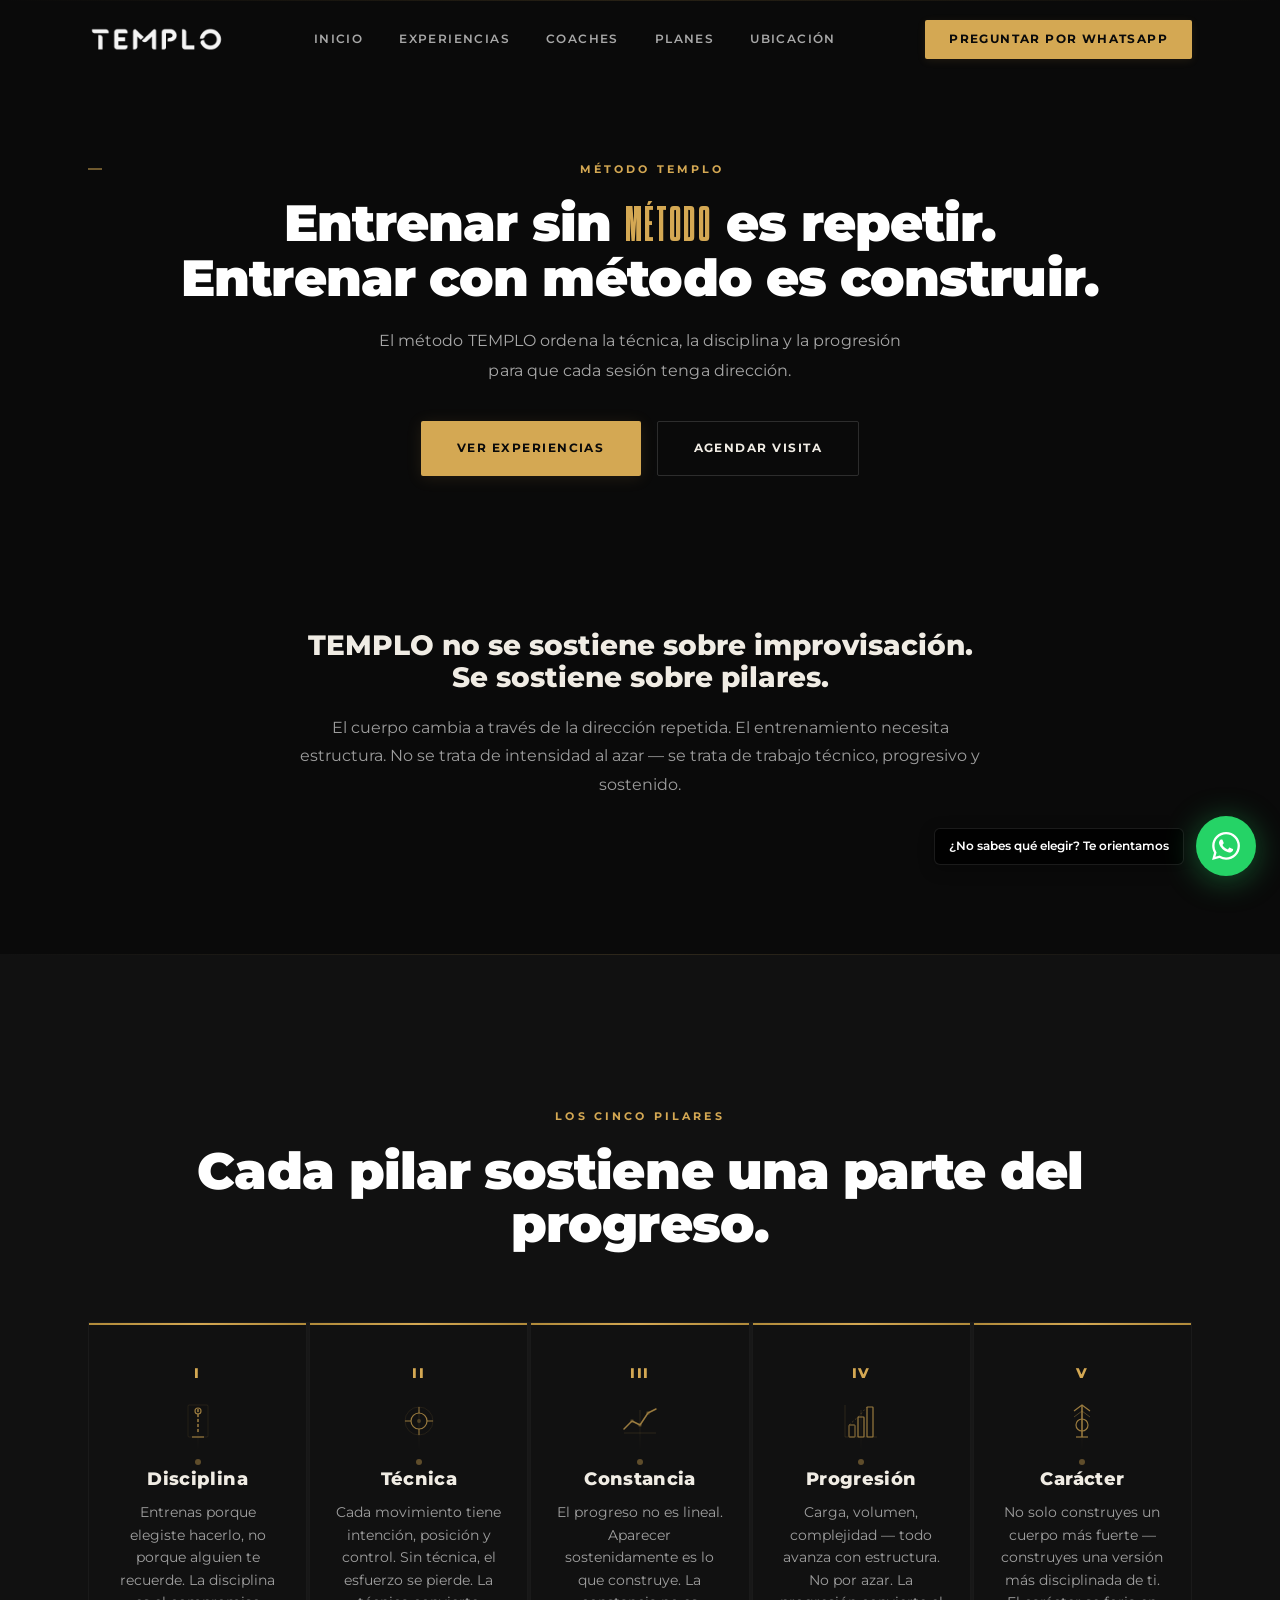
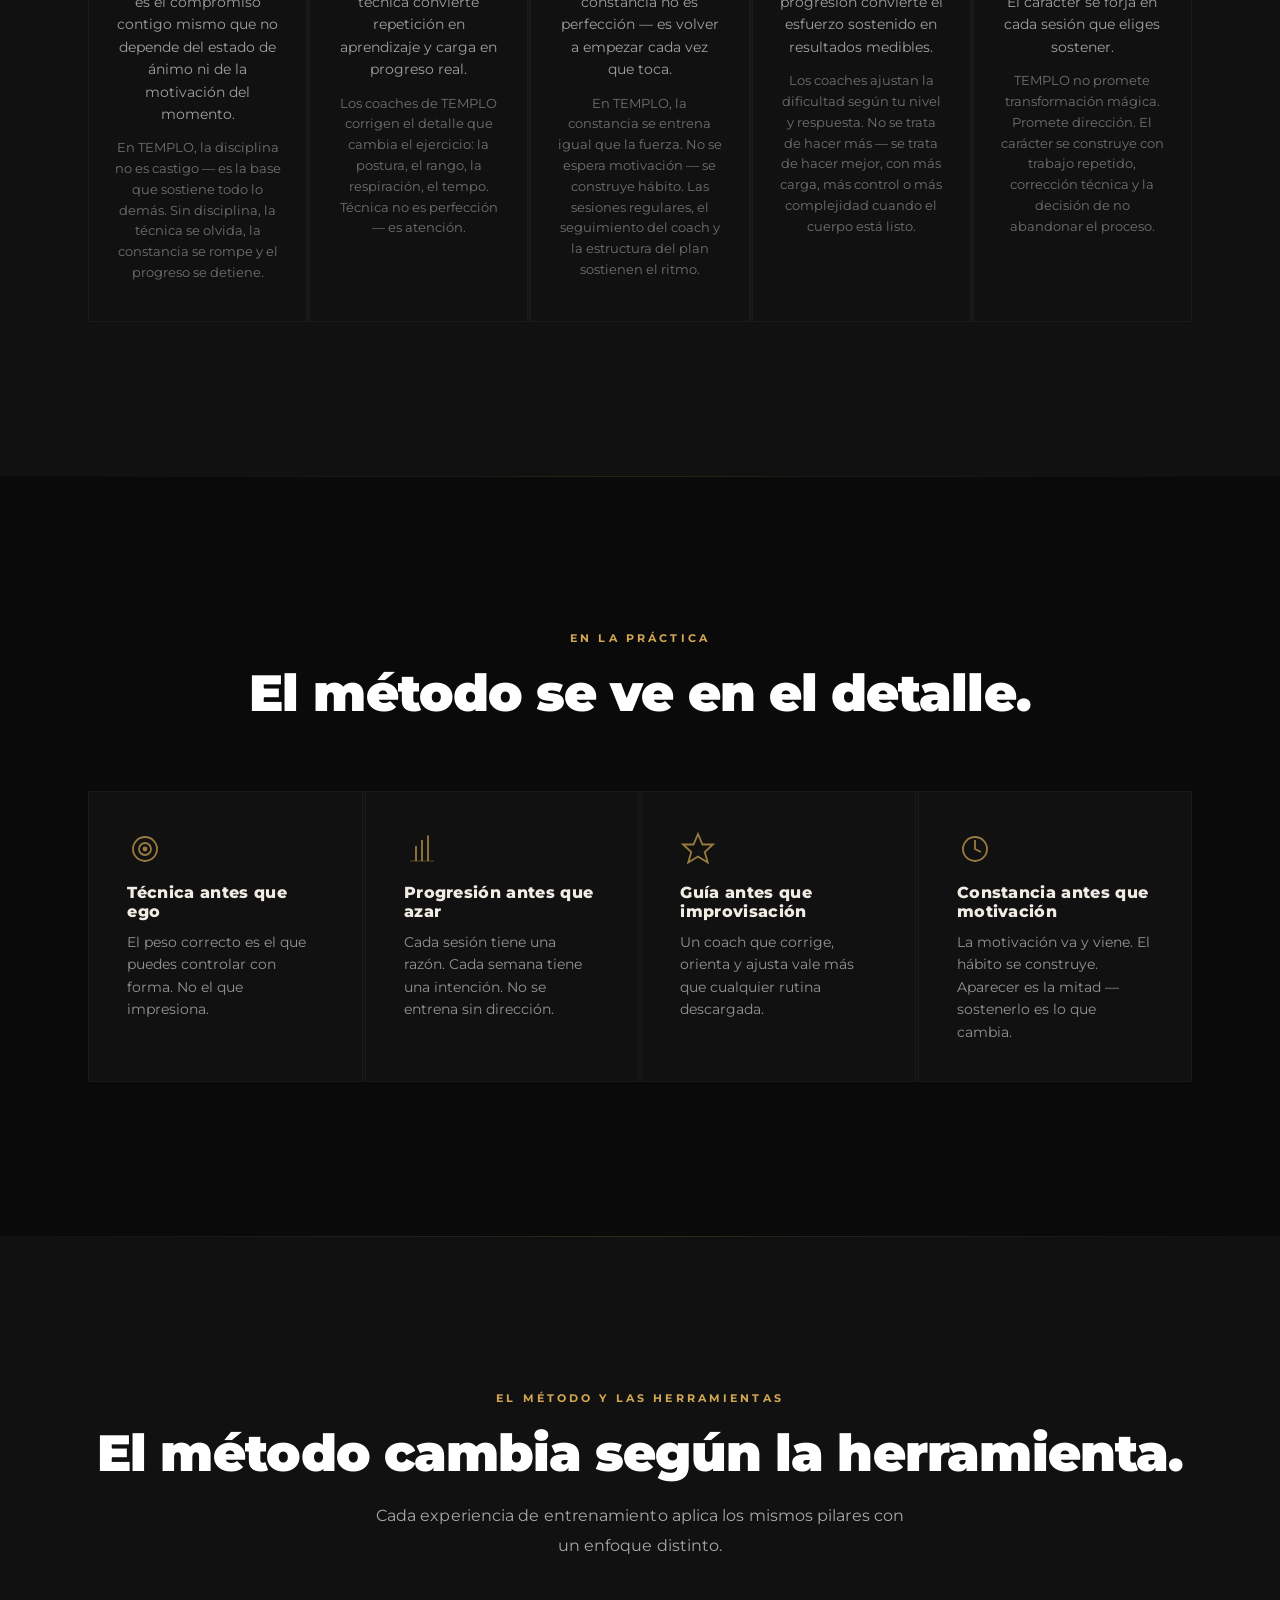
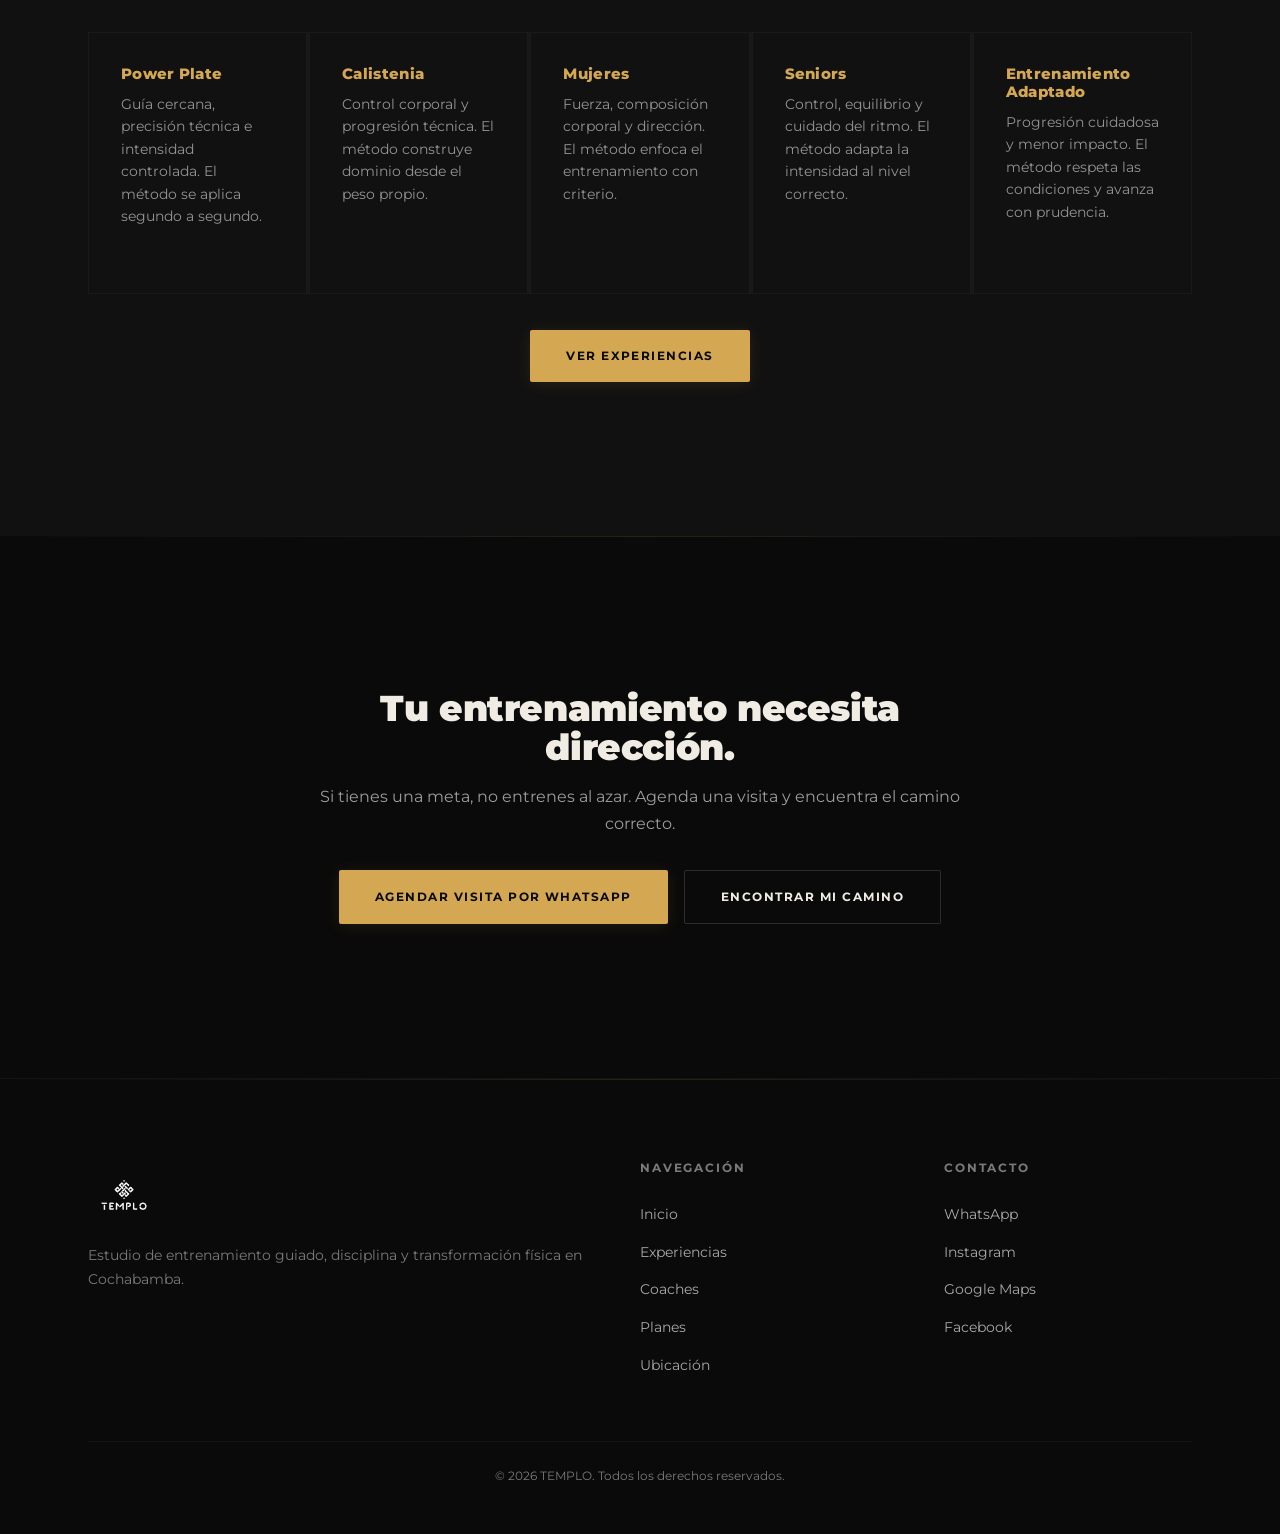
<file: metodo/index.html>
<!DOCTYPE html>
<html lang="es">
<head>
  <meta charset="UTF-8">
  <meta name="viewport" content="width=device-width, initial-scale=1.0">
  <title>TEMPLO — Método de Entrenamiento en Cochabamba</title>
  <meta name="description" content="Conoce el Método TEMPLO: disciplina, técnica, constancia, progresión y carácter aplicados al entrenamiento guiado en Cochabamba.">
  <meta property="og:title" content="TEMPLO — Método de Entrenamiento en Cochabamba">
  <meta property="og:description" content="Disciplina, técnica, constancia, progresión y carácter. El método que convierte el entrenamiento en progreso real.">
  <meta property="og:type" content="website">
  <meta property="og:image" content="../assets/BUDDHA-og.webp">
  <meta property="og:url" content="https://templo-website-qbw5.vercel.app/metodo/">
  <meta name="theme-color" content="#0a0a0a">
  <meta name="twitter:card" content="summary_large_image">
  <meta name="twitter:title" content="TEMPLO — Método de Entrenamiento en Cochabamba">
  <meta name="twitter:description" content="Disciplina, técnica, constancia, progresión y carácter. El método que convierte el entrenamiento en progreso real.">
  <meta name="twitter:image" content="../assets/BUDDHA-og.webp">
  <link rel="icon" href="../assets/favicon.ico" sizes="any">
  <link rel="icon" type="image/png" sizes="32x32" href="../assets/favicon-32.png?v=3">
  <link rel="icon" type="image/png" sizes="16x16" href="../assets/favicon-16.png?v=3">
  <link rel="icon" type="image/svg+xml" href="../assets/favicon.svg?v=3">
  <link rel="apple-touch-icon" sizes="180x180" href="../assets/apple-touch-icon.png?v=3">
  <link rel="preconnect" href="https://fonts.googleapis.com">
  <link rel="preconnect" href="https://fonts.gstatic.com" crossorigin>
  <link href="https://fonts.googleapis.com/css2?family=Montserrat:wght@300;400;500;600;700;800;900&display=swap" rel="stylesheet">
  <link rel="stylesheet" href="../styles.css">
  <link rel="stylesheet" href="metodo.css">
  <link rel="canonical" href="https://templo-website-qbw5.vercel.app/metodo/">
</head>
<body>
  <a href="#pilares" class="skip-to-content">Ir al contenido principal</a>

  <!-- ========== NAVIGATION ========== -->
  <nav class="nav" id="nav">
    <div class="nav__inner">
      <a href="../" class="nav__brand" aria-label="TEMPLO inicio"><img src="../assets/brand/templo-wordmark-white.webp" alt="TEMPLO" class="nav__brand-logo"></a>
      <div class="nav__links" id="navLinks">
        <a href="../" class="nav__link">Inicio</a>
        <a href="../experiencias/" class="nav__link">Experiencias</a>
        <a href="../coaches/" class="nav__link">Coaches</a>
        <a href="../#plans" class="nav__link">Planes</a>
        <a href="../#location" class="nav__link">Ubicación</a>
      </div>
      <a href="https://wa.me/59172001680?text=Hola%2C%20me%20interesa%20conocer%20el%20m%C3%A9todo%20de%20entrenamiento%20de%20TEMPLO.%20%C2%BFMe%20pueden%20orientar%3F" class="nav__cta" target="_blank" rel="noopener" data-cta="nav-whatsapp">Preguntar por WhatsApp</a>
      <button class="nav__toggle" id="navToggle" aria-label="Abrir menú" aria-expanded="false"><span></span><span></span><span></span></button>
    </div>
  </nav>
  <div class="mobile-menu" id="mobileMenu" role="dialog" aria-label="Menú de navegación">
    <a href="../" class="mobile-menu__link">Inicio</a>
    <a href="../experiencias/" class="mobile-menu__link">Experiencias</a>
    <a href="../coaches/" class="mobile-menu__link">Coaches</a>
    <a href="../#plans" class="mobile-menu__link">Planes y precios</a>
    <a href="../#location" class="mobile-menu__link">Ubicación</a>
    <a href="https://wa.me/59172001680?text=Hola%2C%20me%20interesa%20conocer%20el%20m%C3%A9todo%20de%20entrenamiento%20de%20TEMPLO.%20%C2%BFMe%20pueden%20orientar%3F" class="mobile-menu__cta" target="_blank" rel="noopener" data-cta="mobile-menu-whatsapp">Preguntar por WhatsApp</a>
  </div>

  <!-- ========== PAGE HERO ========== -->
  <section class="metodo-hero">
    <div class="container">
      <span class="section-label">MÉTODO TEMPLO</span>
      <h1 class="section-title">Entrenar sin <span class="brand-seal">método</span> es repetir.<br>Entrenar con método es construir.</h1>
      <p class="section-sub" style="margin:0 auto;">El método TEMPLO ordena la técnica, la disciplina y la progresión para que cada sesión tenga dirección.</p>
      <div class="metodo-hero__actions">
        <a href="../experiencias/" class="btn btn--primary">Ver experiencias</a>
        <a href="https://wa.me/59172001680?text=Hola%2C%20me%20interesa%20agendar%20una%20visita%20en%20TEMPLO.%20%C2%BFMe%20pueden%20orientar%3F" class="btn btn--ghost" target="_blank" rel="noopener">Agendar visita</a>
      </div>
    </div>
  </section>

  <!-- ========== MANIFESTO ========== -->
  <section class="metodo-manifesto">
    <div class="container">
      <div class="metodo-manifesto__inner">
        <p class="metodo-manifesto__lead">TEMPLO no se sostiene sobre improvisación. Se sostiene sobre pilares.</p>
        <p class="metodo-manifesto__text">El cuerpo cambia a través de la dirección repetida. El entrenamiento necesita estructura. No se trata de intensidad al azar — se trata de trabajo técnico, progresivo y sostenido.</p>
      </div>
    </div>
  </section>

  <!-- ========== FIVE PILLARS ========== -->
  <section class="metodo-pillars" id="pilares">
    <div class="container">
      <div class="section-header section-header--center">
        <span class="section-label">Los cinco pilares</span>
        <h2 class="section-title">Cada pilar sostiene una parte del progreso.</h2>
      </div>
      <div class="metodo-pillars__grid">

        <!-- I. Disciplina -->
        <div class="metodo-pillar">
          <div class="metodo-pillar__shaft">
            <span class="metodo-pillar__num">I</span>
            <svg class="metodo-pillar__symbol" viewBox="0 0 48 48" fill="none" aria-hidden="true">
              <rect x="14" y="8" width="20" height="32" rx="1" stroke="currentColor" stroke-width="1" opacity="0.15"/>
              <line x1="24" y1="12" x2="24" y2="36" stroke="currentColor" stroke-width="1.5" stroke-dasharray="3 2"/>
              <circle cx="24" cy="14" r="3" stroke="currentColor" stroke-width="1.2"/>
              <line x1="18" y1="40" x2="30" y2="40" stroke="currentColor" stroke-width="1.2"/>
            </svg>
          </div>
          <div class="metodo-pillar__content">
            <h3 class="metodo-pillar__name">Disciplina</h3>
            <p class="metodo-pillar__desc">Entrenas porque elegiste hacerlo, no porque alguien te recuerde. La disciplina es el compromiso contigo mismo que no depende del estado de ánimo ni de la motivación del momento.</p>
            <p class="metodo-pillar__detail">En TEMPLO, la disciplina no es castigo — es la base que sostiene todo lo demás. Sin disciplina, la técnica se olvida, la constancia se rompe y el progreso se detiene.</p>
          </div>
        </div>

        <!-- II. Técnica -->
        <div class="metodo-pillar">
          <div class="metodo-pillar__shaft">
            <span class="metodo-pillar__num">II</span>
            <svg class="metodo-pillar__symbol" viewBox="0 0 48 48" fill="none" aria-hidden="true">
              <circle cx="24" cy="24" r="14" stroke="currentColor" stroke-width="1" opacity="0.15"/>
              <circle cx="24" cy="24" r="8" stroke="currentColor" stroke-width="1.2"/>
              <line x1="24" y1="10" x2="24" y2="16" stroke="currentColor" stroke-width="1"/>
              <line x1="24" y1="32" x2="24" y2="38" stroke="currentColor" stroke-width="1"/>
              <line x1="10" y1="24" x2="16" y2="24" stroke="currentColor" stroke-width="1"/>
              <line x1="32" y1="24" x2="38" y2="24" stroke="currentColor" stroke-width="1"/>
              <circle cx="24" cy="24" r="2" fill="currentColor" opacity="0.4"/>
            </svg>
          </div>
          <div class="metodo-pillar__content">
            <h3 class="metodo-pillar__name">Técnica</h3>
            <p class="metodo-pillar__desc">Cada movimiento tiene intención, posición y control. Sin técnica, el esfuerzo se pierde. La técnica convierte repetición en aprendizaje y carga en progreso real.</p>
            <p class="metodo-pillar__detail">Los coaches de TEMPLO corrigen el detalle que cambia el ejercicio: la postura, el rango, la respiración, el tempo. Técnica no es perfección — es atención.</p>
          </div>
        </div>

        <!-- III. Constancia -->
        <div class="metodo-pillar">
          <div class="metodo-pillar__shaft">
            <span class="metodo-pillar__num">III</span>
            <svg class="metodo-pillar__symbol" viewBox="0 0 48 48" fill="none" aria-hidden="true">
              <line x1="8" y1="36" x2="40" y2="36" stroke="currentColor" stroke-width="1" opacity="0.2"/>
              <polyline points="8,32 16,24 24,28 32,16 40,12" stroke="currentColor" stroke-width="1.5" fill="none" stroke-linecap="round" stroke-linejoin="round"/>
              <circle cx="16" cy="24" r="2" fill="currentColor" opacity="0.3"/>
              <circle cx="24" cy="28" r="2" fill="currentColor" opacity="0.3"/>
              <circle cx="32" cy="16" r="2" fill="currentColor" opacity="0.3"/>
            </svg>
          </div>
          <div class="metodo-pillar__content">
            <h3 class="metodo-pillar__name">Constancia</h3>
            <p class="metodo-pillar__desc">El progreso no es lineal. Aparecer sostenidamente es lo que construye. La constancia no es perfección — es volver a empezar cada vez que toca.</p>
            <p class="metodo-pillar__detail">En TEMPLO, la constancia se entrena igual que la fuerza. No se espera motivación — se construye hábito. Las sesiones regulares, el seguimiento del coach y la estructura del plan sostienen el ritmo.</p>
          </div>
        </div>

        <!-- IV. Progresión -->
        <div class="metodo-pillar">
          <div class="metodo-pillar__shaft">
            <span class="metodo-pillar__num">IV</span>
            <svg class="metodo-pillar__symbol" viewBox="0 0 48 48" fill="none" aria-hidden="true">
              <line x1="8" y1="40" x2="40" y2="40" stroke="currentColor" stroke-width="1" opacity="0.2"/>
              <line x1="8" y1="40" x2="8" y2="8" stroke="currentColor" stroke-width="1" opacity="0.2"/>
              <rect x="12" y="28" width="6" height="12" rx="0.5" stroke="currentColor" stroke-width="1"/>
              <rect x="21" y="20" width="6" height="20" rx="0.5" stroke="currentColor" stroke-width="1.2"/>
              <rect x="30" y="10" width="6" height="30" rx="0.5" stroke="currentColor" stroke-width="1.2"/>
              <polyline points="12,28 21,20 30,10" stroke="currentColor" stroke-width="1" opacity="0.4" stroke-dasharray="2 2"/>
            </svg>
          </div>
          <div class="metodo-pillar__content">
            <h3 class="metodo-pillar__name">Progresión</h3>
            <p class="metodo-pillar__desc">Carga, volumen, complejidad — todo avanza con estructura. No por azar. La progresión convierte el esfuerzo sostenido en resultados medibles.</p>
            <p class="metodo-pillar__detail">Los coaches ajustan la dificultad según tu nivel y respuesta. No se trata de hacer más — se trata de hacer mejor, con más carga, más control o más complejidad cuando el cuerpo está listo.</p>
          </div>
        </div>

        <!-- V. Carácter -->
        <div class="metodo-pillar">
          <div class="metodo-pillar__shaft">
            <span class="metodo-pillar__num">V</span>
            <svg class="metodo-pillar__symbol" viewBox="0 0 48 48" fill="none" aria-hidden="true">
              <path d="M24 8 L24 40" stroke="currentColor" stroke-width="1.5"/>
              <path d="M16 14 L24 8 L32 14" stroke="currentColor" stroke-width="1.2" fill="none"/>
              <path d="M16 20 L24 14 L32 20" stroke="currentColor" stroke-width="1" fill="none" opacity="0.5"/>
              <circle cx="24" cy="28" r="6" stroke="currentColor" stroke-width="1.2"/>
              <line x1="18" y1="40" x2="30" y2="40" stroke="currentColor" stroke-width="1.2"/>
            </svg>
          </div>
          <div class="metodo-pillar__content">
            <h3 class="metodo-pillar__name">Carácter</h3>
            <p class="metodo-pillar__desc">No solo construyes un cuerpo más fuerte — construyes una versión más disciplinada de ti. El carácter se forja en cada sesión que eliges sostener.</p>
            <p class="metodo-pillar__detail">TEMPLO no promete transformación mágica. Promete dirección. El carácter se construye con trabajo repetido, corrección técnica y la decisión de no abandonar el proceso.</p>
          </div>
        </div>

      </div>
    </div>
  </section>

  <!-- ========== METHOD IN PRACTICE ========== -->
  <section class="metodo-practice">
    <div class="container">
      <div class="section-header section-header--center">
        <span class="section-label">En la práctica</span>
        <h2 class="section-title">El método se ve en el detalle.</h2>
      </div>
      <div class="metodo-practice__grid">
        <div class="metodo-practice__item">
          <div class="metodo-practice__icon">
            <svg viewBox="0 0 24 24" fill="none" stroke="currentColor" stroke-width="1.2"><circle cx="12" cy="12" r="8"/><circle cx="12" cy="12" r="4"/><circle cx="12" cy="12" r="1" fill="currentColor"/></svg>
          </div>
          <h4 class="metodo-practice__title">Técnica antes que ego</h4>
          <p class="metodo-practice__text">El peso correcto es el que puedes controlar con forma. No el que impresiona.</p>
        </div>
        <div class="metodo-practice__item">
          <div class="metodo-practice__icon">
            <svg viewBox="0 0 24 24" fill="none" stroke="currentColor" stroke-width="1.2"><line x1="8" y1="20" x2="8" y2="10"/><line x1="12" y1="20" x2="12" y2="6"/><line x1="16" y1="20" x2="16" y2="3"/><line x1="4" y1="20" x2="20" y2="20" opacity="0.3"/></svg>
          </div>
          <h4 class="metodo-practice__title">Progresión antes que azar</h4>
          <p class="metodo-practice__text">Cada sesión tiene una razón. Cada semana tiene una intención. No se entrena sin dirección.</p>
        </div>
        <div class="metodo-practice__item">
          <div class="metodo-practice__icon">
            <svg viewBox="0 0 24 24" fill="none" stroke="currentColor" stroke-width="1.2"><path d="M12 2 L15 9 22 9 16.5 14 18.5 21 12 17 5.5 21 7.5 14 2 9 9 9Z"/></svg>
          </div>
          <h4 class="metodo-practice__title">Guía antes que improvisación</h4>
          <p class="metodo-practice__text">Un coach que corrige, orienta y ajusta vale más que cualquier rutina descargada.</p>
        </div>
        <div class="metodo-practice__item">
          <div class="metodo-practice__icon">
            <svg viewBox="0 0 24 24" fill="none" stroke="currentColor" stroke-width="1.2"><circle cx="12" cy="12" r="8"/><polyline points="12,6 12,12 16,14"/></svg>
          </div>
          <h4 class="metodo-practice__title">Constancia antes que motivación</h4>
          <p class="metodo-practice__text">La motivación va y viene. El hábito se construye. Aparecer es la mitad — sostenerlo es lo que cambia.</p>
        </div>
      </div>
    </div>
  </section>

  <!-- ========== CONNECTION TO EXPERIENCES ========== -->
  <section class="metodo-experiencias">
    <div class="container">
      <div class="section-header section-header--center">
        <span class="section-label">El método y las herramientas</span>
        <h2 class="section-title">El método cambia según la herramienta.</h2>
        <p class="section-sub">Cada experiencia de entrenamiento aplica los mismos pilares con un enfoque distinto.</p>
      </div>
      <div class="metodo-experiencias__grid">
        <a href="../experiencias/#power-plate" class="metodo-exp-card" aria-label="Ver experiencia Power Plate">
          <h4 class="metodo-exp-card__title">Power Plate</h4>
          <p class="metodo-exp-card__text">Guía cercana, precisión técnica e intensidad controlada. El método se aplica segundo a segundo.</p>
          <span class="metodo-exp-card__link">Ver experiencia →</span>
        </a>
        <a href="../experiencias/#calistenia" class="metodo-exp-card" aria-label="Ver experiencia Calistenia">
          <h4 class="metodo-exp-card__title">Calistenia</h4>
          <p class="metodo-exp-card__text">Control corporal y progresión técnica. El método construye dominio desde el peso propio.</p>
          <span class="metodo-exp-card__link">Ver experiencia →</span>
        </a>
        <a href="../experiencias/#mujeres" class="metodo-exp-card" aria-label="Ver experiencia Mujeres">
          <h4 class="metodo-exp-card__title">Mujeres</h4>
          <p class="metodo-exp-card__text">Fuerza, composición corporal y dirección. El método enfoca el entrenamiento con criterio.</p>
          <span class="metodo-exp-card__link">Ver experiencia →</span>
        </a>
        <a href="../experiencias/#seniors" class="metodo-exp-card" aria-label="Ver experiencia Seniors">
          <h4 class="metodo-exp-card__title">Seniors</h4>
          <p class="metodo-exp-card__text">Control, equilibrio y cuidado del ritmo. El método adapta la intensidad al nivel correcto.</p>
          <span class="metodo-exp-card__link">Ver experiencia →</span>
        </a>
        <a href="../experiencias/#adaptado" class="metodo-exp-card" aria-label="Ver experiencia Entrenamiento Adaptado">
          <h4 class="metodo-exp-card__title">Entrenamiento Adaptado</h4>
          <p class="metodo-exp-card__text">Progresión cuidadosa y menor impacto. El método respeta las condiciones y avanza con prudencia.</p>
          <span class="metodo-exp-card__link">Ver experiencia →</span>
        </a>
      </div>
      <div class="metodo-experiencias__cta">
        <a href="../experiencias/" class="btn btn--primary">Ver experiencias</a>
      </div>
    </div>
  </section>

  <!-- ========== CTA SECTION ========== -->
  <section class="metodo-cta">
    <div class="container">
      <div class="metodo-cta__inner">
        <h2 class="metodo-cta__title">Tu entrenamiento necesita dirección.</h2>
        <p class="metodo-cta__text">Si tienes una meta, no entrenes al azar. Agenda una visita y encuentra el camino correcto.</p>
        <div class="metodo-cta__actions">
          <a href="https://wa.me/59172001680?text=Hola%2C%20me%20interesa%20agendar%20una%20visita%20en%20TEMPLO.%20%C2%BFMe%20pueden%20orientar%3F" class="btn btn--primary" target="_blank" rel="noopener" data-cta="metodo-whatsapp">Agendar visita por WhatsApp</a>
          <a href="../#pathfinder" class="btn btn--ghost">Encontrar mi camino</a>
        </div>
      </div>
    </div>
  </section>

  <!-- ========== FOOTER ========== -->
  <footer class="footer">
    <div class="container">
      <div class="footer__grid">
        <div class="footer__brand">
          <img src="../assets/brand/templo-logo-completo-white.webp" alt="TEMPLO" class="footer__logo-img">
          <p class="footer__tagline">Estudio de entrenamiento guiado, disciplina y transformación física en Cochabamba.</p>
        </div>
        <div class="footer__nav">
          <h4>Navegación</h4>
          <a href="../">Inicio</a>
          <a href="../experiencias/">Experiencias</a>
          <a href="../coaches/">Coaches</a>
          <a href="../#plans">Planes</a>
          <a href="../#location">Ubicación</a>
        </div>
        <div class="footer__contact">
          <h4>Contacto</h4>
          <a href="https://wa.me/59172001680?text=Hola%2C%20me%20interesa%20entrenar%20en%20TEMPLO.%20%C2%BFMe%20pueden%20dar%20informaci%C3%B3n%3F" target="_blank" rel="noopener">WhatsApp</a>
          <a href="https://www.instagram.com/templo.bol/" target="_blank" rel="noopener">Instagram</a>
          <a href="https://maps.google.com/?q=Ciclovia+casi+Av+Simon+Lopez+Cochabamba+Bolivia" target="_blank" rel="noopener">Google Maps</a>
          <a href="https://www.facebook.com/templo.bol" target="_blank" rel="noopener">Facebook</a>
        </div>
      </div>
      <div class="footer__bottom"><p>&copy; 2026 TEMPLO. Todos los derechos reservados.</p></div>
    </div>
  </footer>

  <div class="whatsapp-float-wrap">
    <span class="whatsapp-float-label">¿No sabes qué elegir? Te orientamos</span>
    <a href="https://wa.me/59172001680?text=Hola%2C%20me%20interesa%20entrenar%20en%20TEMPLO.%20%C2%BFMe%20pueden%20dar%20informaci%C3%B3n%3F" class="whatsapp-float" target="_blank" rel="noopener" aria-label="Contactar por WhatsApp" data-cta="floating-whatsapp">
    <svg width="28" height="28" viewBox="0 0 24 24" fill="currentColor"><path d="M17.472 14.382c-.297-.149-1.758-.867-2.03-.967-.273-.099-.471-.148-.67.15-.197.297-.767.966-.94 1.164-.173.199-.347.223-.644.075-.297-.15-1.255-.463-2.39-1.475-.883-.788-1.48-1.761-1.653-2.059-.173-.297-.018-.458.13-.606.134-.133.298-.347.446-.52.149-.174.198-.298.298-.497.099-.198.05-.371-.025-.52-.075-.149-.669-1.612-.916-2.207-.242-.579-.487-.5-.669-.51-.173-.008-.371-.01-.57-.01-.198 0-.52.074-.792.372-.272.297-1.04 1.016-1.04 2.479 0 1.462 1.065 2.875 1.213 3.074.149.198 2.096 3.2 5.077 4.487.709.306 1.262.489 1.694.625.712.227 1.36.195 1.871.118.571-.085 1.758-.719 2.006-1.413.248-.694.248-1.289.173-1.413-.074-.124-.272-.198-.57-.347m-5.421 7.403h-.004a9.87 9.87 0 01-5.031-1.378l-.361-.214-3.741.982.998-3.648-.235-.374a9.86 9.86 0 01-1.51-5.26c.001-5.45 4.436-9.884 9.888-9.884 2.64 0 5.122 1.03 6.988 2.898a9.825 9.825 0 012.893 6.994c-.003 5.45-4.437 9.884-9.885 9.884m8.413-18.297A11.815 11.815 0 0012.05 0C5.495 0 .16 5.335.157 11.892c0 2.096.547 4.142 1.588 5.945L.057 24l6.305-1.654a11.882 11.882 0 005.683 1.448h.005c6.554 0 11.89-5.335 11.893-11.893a11.821 11.821 0 00-3.48-8.413z"/></svg>
  </a>
  </div>

  <script src="metodo.js"></script>
</body>
</html>
</file>
<file: styles.css>
/* ========================================
   TEMPLO — Boutique Fitness Studio
   Dark premium | Gold energy | Mobile-first
   ======================================== */

/* ---------- RESET & BASE ---------- */
*, *::before, *::after {
  margin: 0;
  padding: 0;
  box-sizing: border-box;
}

:root {
  --black: #0a0a0a;
  --dark: #111111;
  --dark-2: #161616;
  --dark-3: #1e1e1e;
  --gray: #7a7a7a;
  --gray-light: #a8a8a8;
  --white: #f0ece4;
  --white-pure: #ffffff;

  /* Gold / Amber accent system */
  --accent: #d4a853;
  --accent-light: #f2c76b;
  --accent-bright: #e8bc5a;
  --accent-hot: #ffcc4d;
  --accent-dark: #b08a3a;
  --accent-glow: rgba(212, 168, 83, 0.22);
  --accent-subtle: rgba(212, 168, 83, 0.06);
  --accent-soft: rgba(212, 168, 83, 0.10);
  --accent-gradient: linear-gradient(135deg, rgba(212,168,83,0.22), rgba(10,10,10,0.72));
  --accent-border: rgba(212, 168, 83, 0.15);

  /* Geometric line system */
  --line: rgba(255, 255, 255, 0.06);
  --line-strong: rgba(255, 255, 255, 0.10);
  --line-gold: rgba(212, 168, 83, 0.20);

  /* Panel system */
  --panel: var(--dark);
  --panel-strong: var(--dark-2);
  --panel-hover: var(--dark-3);

  /* Typography system:
     Dharma Gothic C = brand-seal accent words only (1–2 words per section max)
     Montserrat = full reading system (titles, body, UI, everything) */
  --font-display: 'Dharma Gothic C', 'Montserrat', -apple-system, BlinkMacSystemFont, sans-serif;
  --font-body: 'Montserrat', -apple-system, BlinkMacSystemFont, sans-serif;
  --font: var(--font-body);
  --text: var(--white);

  /* Display typography system — Dharma-specific tuning */
  --display-ls: 0.03em;        /* letter-spacing for large display */
  --display-lh: 0.98;          /* line-height for hero/display titles */
  --display-lh-sm: 0.98;       /* line-height for smaller display headings */
  --display-ls-tight: 0.01em;  /* letter-spacing for very large hero titles */

  --section-pad: clamp(80px, 12vw, 160px);
  --container-max: 1200px;
  --gap: clamp(16px, 2vw, 32px);

  --ease: cubic-bezier(0.25, 0.1, 0.25, 1);
  --ease-out: cubic-bezier(0.16, 1, 0.3, 1);

  /* Motion system */
  --motion-fast: 180ms;
  --motion-med: 320ms;
  --motion-slow: 700ms;
  --motion-ease: cubic-bezier(0.16, 1, 0.3, 1);
}

/* ---------- DHARMA GOTHIC C — Brand Seal Accent ----------
   Dharma = brand seal, not title font.
   Use for: 1–2 strategic accent words per section max (.brand-seal class).
   Do NOT use for: full titles, sentences, body, FAQ, buttons, nav, cards.
   Montserrat carries the full reading system.
   Weights: 700 (Bold), 900 (Heavy), 800+italic (ExBoldItalic accent only).
   --------------------------------------------------------- */
@font-face {
  font-family: 'Dharma Gothic C';
  src: url('assets/fonts/DharmaGothicC-Bold.woff2') format('woff2'),
       url('assets/fonts/DharmaGothicC-Bold.ttf') format('truetype');
  font-weight: 700;
  font-style: normal;
  font-display: swap;
}

@font-face {
  font-family: 'Dharma Gothic C';
  src: url('assets/fonts/DharmaGothicC-Heavy.woff2') format('woff2'),
       url('assets/fonts/DharmaGothicC-Heavy.ttf') format('truetype');
  font-weight: 900;
  font-style: normal;
  font-display: swap;
}

@font-face {
  font-family: 'Dharma Gothic C';
  src: url('assets/fonts/DharmaGothicC-ExBoldItalic.woff2') format('woff2'),
       url('assets/fonts/DharmaGothicC-ExBoldItalic.ttf') format('truetype');
  font-weight: 800;
  font-style: italic;
  font-display: swap;
}

/* Reduced motion accessibility */
@media (prefers-reduced-motion: reduce) {
  *,
  *::before,
  *::after {
    animation-duration: 0.001ms !important;
    animation-iteration-count: 1 !important;
    transition-duration: 0.001ms !important;
    scroll-behavior: auto !important;
  }
}

html {
  scroll-behavior: smooth;
  font-size: 16px;
  -webkit-font-smoothing: antialiased;
  overflow-x: hidden;
  -moz-osx-font-smoothing: grayscale;
}

body {
  font-family: var(--font-body);
  background: var(--black);
  color: var(--white);
  line-height: 1.65;
  overflow-x: hidden;
  -webkit-tap-highlight-color: transparent;
}

img {
  max-width: 100%;
  height: auto;
  display: block;
}

a {
  color: inherit;
  text-decoration: none;
}

a:focus-visible {
  outline: 2px solid var(--accent);
  outline-offset: 2px;
}

button:focus-visible {
  outline: 2px solid var(--accent);
  outline-offset: 2px;
}

/* Skip to content — accessibility */
.skip-to-content {
  position: absolute;
  top: -100%;
  left: 16px;
  z-index: 9999;
  padding: 12px 24px;
  background: var(--accent);
  color: var(--black);
  font-family: var(--font-body);
  font-size: 0.85rem;
  font-weight: 700;
  letter-spacing: 0.06em;
  border-radius: 2px;
  text-decoration: none;
  transition: top 0.2s ease;
}

.skip-to-content:focus {
  top: 16px;
}

.container {
  max-width: var(--container-max);
  margin: 0 auto;
  padding: 0 clamp(20px, 5vw, 48px);
}

/* ---------- BUTTONS ---------- */
.btn {
  display: inline-flex;
  align-items: center;
  justify-content: center;
  font-family: var(--font-body);
  font-size: 0.78rem;
  font-weight: 700;
  letter-spacing: 0.12em;
  text-transform: uppercase;
  padding: 16px 36px;
  border-radius: 2px;
  transition: all 0.35s var(--ease);
  cursor: pointer;
  border: none;
  white-space: nowrap;
  position: relative;
}

.btn--primary {
  background: var(--accent);
  color: var(--black);
  box-shadow: 0 2px 16px rgba(212, 168, 83, 0.12);
}

.btn--primary:hover {
  background: var(--accent-light);
  transform: translateY(-2px);
  box-shadow: 0 10px 40px var(--accent-glow);
}

.btn--primary:active {
  transform: translateY(0);
  box-shadow: 0 2px 8px rgba(212, 168, 83, 0.15);
}

.btn--primary:focus-visible {
  outline: 2px solid var(--accent-light);
  outline-offset: 3px;
}

.btn--ghost {
  background: transparent;
  color: var(--white);
  border: 1px solid rgba(255,255,255,0.14);
}

.btn--ghost:hover {
  border-color: var(--accent);
  color: var(--accent);
  background: var(--accent-subtle);
  box-shadow: 0 0 20px rgba(212, 168, 83, 0.06);
}

.btn--ghost:focus-visible {
  outline: 2px solid var(--accent);
  outline-offset: 3px;
}

.btn--outline-gold {
  background: transparent;
  color: var(--accent);
  border: 1px solid rgba(212,168,83,0.35);
}

.btn--outline-gold:hover {
  border-color: var(--accent);
  background: rgba(212,168,83,0.08);
  box-shadow: 0 0 24px rgba(212, 168, 83, 0.08);
}

.btn--outline-gold:focus-visible {
  outline: 2px solid var(--accent);
  outline-offset: 3px;
}

.btn--outline-gold:active {
  transform: translateY(-2px);
  box-shadow: 0 6px 24px rgba(212,168,83,0.12);
}

/* Activity reel CTA */
.activity-reel__cta {
  text-align: center;
  padding-top: clamp(24px, 3vw, 40px);
}

.btn--full {
  width: 100%;
}

.btn--large {
  padding: 20px 48px;
  font-size: 0.92rem;
}

/* ---------- SECTION HEADERS ---------- */
.section-label {
  display: block;
  font-size: 0.7rem;
  font-weight: 700;
  letter-spacing: 0.28em;
  text-transform: uppercase;
  color: var(--accent);
  margin-bottom: 18px;
  position: relative;
  padding-left: 24px;
}

.section-label::before {
  content: '';
  position: absolute;
  left: 0;
  top: 50%;
  transform: translateY(-50%);
  width: 14px;
  height: 1px;
  background: var(--accent);
}

.section-header--center .section-label {
  padding-left: 0;
}

.section-header--center .section-label::before {
  display: none;
}

.section-title {
  font-family: var(--font-body);
  font-size: clamp(2rem, 4.5vw, 3.2rem);
  font-weight: 900;
  line-height: 1.04;
  letter-spacing: -0.018em;
  margin-bottom: 22px;
  color: var(--white-pure);
}

/* Brand-seal accent — Dharma for 1–2 strategic words only */
.brand-seal {
  font-family: var(--font-display);
  font-weight: 800;
  letter-spacing: 0.05em;
  line-height: 0.95;
  text-transform: uppercase;
  display: inline-block;
  color: var(--accent);
  white-space: nowrap;
}

@media (max-width: 600px) {
  .brand-seal {
    letter-spacing: 0.04em;
  }
}

.section-sub {
  font-size: 1.02rem;
  color: var(--gray-light);
  max-width: 540px;
  line-height: 1.8;
  letter-spacing: 0.005em;
}

.section-header {
  margin-bottom: clamp(48px, 6vw, 72px);
}

.section-header--center {
  text-align: center;
}

.section-header--center .section-sub {
  margin-left: auto;
  margin-right: auto;
}

/* ========================================
   NAVIGATION — text-only brand
   ======================================== */
.nav {
  position: fixed;
  top: 0;
  left: 0;
  right: 0;
  z-index: 1000;
  padding: 20px 0;
  transition: all 0.4s var(--ease);
}

.nav--scrolled {
  background: rgba(10, 10, 10, 0.97);
  backdrop-filter: blur(24px);
  -webkit-backdrop-filter: blur(24px);
  padding: 14px 0;
  border-bottom: 1px solid var(--accent-border);
}

.nav__inner {
  max-width: var(--container-max);
  margin: 0 auto;
  padding: 0 clamp(20px, 5vw, 48px);
  display: flex;
  align-items: center;
  justify-content: space-between;
}

/* Official TEMPLO wordmark brand */
.nav__brand {
  display: flex;
  align-items: center;
  transition: opacity 0.3s var(--ease);
}

.nav__brand:hover {
  opacity: 0.8;
}

.nav__brand-logo {
  display: block;
  width: auto;
  height: clamp(18px, 2vw, 26px);
  object-fit: contain;
}

.nav__links {
  display: flex;
  gap: 36px;
}

.nav__link {
  font-size: 0.73rem;
  font-weight: 600;
  letter-spacing: 0.12em;
  text-transform: uppercase;
  color: var(--gray-light);
  transition: color 0.3s var(--ease);
  position: relative;
}

.nav__link::after {
  content: '';
  position: absolute;
  bottom: -4px;
  left: 0;
  width: 0;
  height: 1px;
  background: var(--accent);
  transition: width 0.3s var(--ease);
}

.nav__link:hover {
  color: var(--white-pure);
}

.nav__link:hover::after {
  width: 100%;
}

.nav__cta {
  font-size: 0.73rem;
  font-weight: 700;
  letter-spacing: 0.12em;
  text-transform: uppercase;
  color: var(--black);
  background: var(--accent);
  padding: 10px 24px;
  border-radius: 2px;
  transition: all 0.3s var(--ease);
  box-shadow: 0 2px 8px rgba(212, 168, 83, 0.10);
}

.nav__cta:hover {
  background: var(--accent-light);
  box-shadow: 0 4px 24px var(--accent-glow);
}

.nav__cta:focus-visible {
  outline: 2px solid var(--accent-light);
  outline-offset: 3px;
}

.nav__toggle {
  display: none;
  flex-direction: column;
  gap: 5px;
  background: none;
  border: none;
  cursor: pointer;
  padding: 4px;
}

.nav__toggle span {
  width: 24px;
  height: 1.5px;
  background: var(--white);
  transition: all 0.3s var(--ease);
  transform-origin: center;
}

.nav__toggle--active span:nth-child(1) {
  transform: rotate(45deg) translate(4px, 4px);
}
.nav__toggle--active span:nth-child(2) {
  opacity: 0;
}
.nav__toggle--active span:nth-child(3) {
  transform: rotate(-45deg) translate(4px, -4px);
}

/* Mobile Menu */
.mobile-menu {
  display: none;
  position: fixed;
  top: 0;
  left: 0;
  right: 0;
  bottom: 0;
  background: rgba(10, 10, 10, 0.98);
  z-index: 999;
  flex-direction: column;
  align-items: center;
  justify-content: center;
  gap: 32px;
  opacity: 0;
  pointer-events: none;
  transition: opacity 0.35s var(--ease);
}

.mobile-menu--open {
  opacity: 1;
  pointer-events: all;
}

.mobile-menu__link {
  font-family: var(--font-body);
  font-size: 1.6rem;
  font-weight: 700;
  color: var(--white);
  transition: color 0.3s;
  letter-spacing: 0.02em;
}

.mobile-menu__link:hover {
  color: var(--accent);
}

.mobile-menu__cta {
  margin-top: 20px;
  background: var(--accent);
  color: var(--black);
  padding: 14px 36px;
  font-weight: 700;
  letter-spacing: 0.12em;
  text-transform: uppercase;
  font-size: 0.87rem;
  border-radius: 2px;
  transition: all 0.3s var(--ease);
}

.mobile-menu__cta:hover {
  background: var(--accent-light);
}

@media (max-width: 768px) {
  .nav__links,
  .nav__cta {
    display: none;
  }
  .nav__toggle {
    display: flex;
  }
  .nav__brand-logo {
    height: clamp(16px, 4vw, 22px);
  }
  .mobile-menu {
    display: flex;
  }
}

/* ========================================
   HERO
   ======================================== */
.hero {
  position: relative;
  min-height: 100svh;
  min-height: 100vh;
  display: flex;
  align-items: center;
  justify-content: flex-start;
  overflow: hidden;
}

.hero__bg {
  position: absolute;
  inset: 0;
  z-index: 0;
  /* Subtle parallax container */
  will-change: transform;
}

.hero__bg picture {
  position: absolute;
  inset: 0;
  width: 100%;
  height: 100%;
}

.hero__img {
  width: 100%;
  height: 100%;
  object-fit: cover;
  object-position: 62% center;
  filter: saturate(0.8) contrast(1.15);
  background: linear-gradient(135deg, #1a1a1a 0%, #0a0a0a 50%, #1a1a1a 100%);
  /* Cinematic scale settle on load */
  transform: scale(1.04);
  animation: heroSettle 3s 0.5s var(--motion-ease) forwards;
}

@keyframes heroSettle {
  to {
    transform: scale(1);
  }
}

/* Gold-tinted overlay for cinematic warmth */
.hero__overlay {
  position: absolute;
  inset: 0;
  background:
    linear-gradient(90deg, rgba(5,5,5,0.95) 0%, rgba(5,5,5,0.6) 35%, rgba(5,5,5,0.08) 65%, rgba(5,5,5,0.55) 100%),
    linear-gradient(to bottom, rgba(10,10,10,0.05) 0%, rgba(10,10,10,0.3) 45%, rgba(10,10,10,0.96) 100%),
    linear-gradient(135deg, rgba(212,168,83,0.07) 0%, transparent 45%);
  /* Subtle geometric grid lines */
  background-size: 100% 100%, 100% 100%, 100% 100%;
  /* Subtle atmospheric drift */
  animation: overlayDrift 12s ease-in-out infinite alternate;
}

.hero__overlay::before {
  content: '';
  position: absolute;
  inset: 0;
  background: repeating-linear-gradient(
    90deg,
    transparent,
    transparent 200px,
    rgba(212,168,83,0.015) 200px,
    rgba(212,168,83,0.015) 201px
  );
  pointer-events: none;
}

@keyframes overlayDrift {
  0% {
    background-position: 0% 0%;
  }
  100% {
    background-position: 2% 1%;
  }
}

.hero__content {
  position: relative;
  z-index: 1;
  text-align: left;
  max-width: 700px;
  padding: 0 clamp(24px, 7vw, 96px);
}

.hero__tag {
  font-size: 0.72rem;
  font-weight: 700;
  letter-spacing: 0.35em;
  text-transform: uppercase;
  color: var(--accent);
  margin-bottom: 28px;
  opacity: 0;
  transform: translateY(20px);
  animation: fadeUp 0.8s 0.2s var(--ease-out) forwards;
}

.hero__title {
  font-family: var(--font-body);
  font-size: clamp(2.8rem, 7vw, 5.2rem);
  font-weight: 900;
  letter-spacing: -0.025em;
  line-height: 1;
  margin-bottom: 28px;
  opacity: 0;
  transform: translateY(30px);
  animation: fadeUp 0.8s 0.4s var(--ease-out) forwards;
  color: var(--white-pure);
}

.hero__title--accent {
  color: var(--accent);
}

.hero__sub {
  font-size: clamp(1.02rem, 2vw, 1.15rem);
  color: var(--gray-light);
  line-height: 1.8;
  margin-bottom: 44px;
  max-width: 500px;
  opacity: 0;
  transform: translateY(20px);
  animation: fadeUp 0.8s 0.6s var(--ease-out) forwards;
}

.hero__actions {
  display: flex;
  gap: 16px;
  justify-content: flex-start;
  flex-wrap: wrap;
  opacity: 0;
  transform: translateY(20px);
  animation: fadeUp 0.8s 0.8s var(--ease-out) forwards;
}

.hero__scroll {
  position: absolute;
  bottom: 40px;
  left: 50%;
  transform: translateX(-50%);
  display: flex;
  flex-direction: column;
  align-items: center;
  z-index: 1;
  opacity: 0;
  animation: fadeUp 0.8s 1.2s var(--ease-out) forwards;
}

.hero__scroll-line {
  width: 1px;
  height: 48px;
  background: linear-gradient(to bottom, var(--accent), transparent);
  animation: scrollPulse 2.5s infinite;
}

@keyframes fadeUp {
  to {
    opacity: 1;
    transform: translateY(0);
  }
}

@keyframes scrollPulse {
  0%, 100% { opacity: 0.3; }
  50% { opacity: 1; }
}

@media (max-width: 900px) {
  .hero__content {
    text-align: center;
    margin: 0 auto;
  }
  .hero__sub {
    margin-left: auto;
    margin-right: auto;
  }
  .hero__actions {
    justify-content: center;
  }
}

/* ========================================
   POSITIONING
   ======================================== */
.positioning {
  padding: clamp(48px, 7vw, 96px) 0;
  border-bottom: 1px solid rgba(255,255,255,0.03);
  position: relative;
  overflow: hidden;
}

.positioning::before {
  content: '';
  position: absolute;
  inset: 0;
  background: repeating-linear-gradient(
    90deg,
    transparent,
    transparent 200px,
    rgba(212,168,83,0.012) 200px,
    rgba(212,168,83,0.012) 201px
  );
  pointer-events: none;
}

.positioning::after {
  content: '';
  position: absolute;
  bottom: 0;
  left: 50%;
  transform: translateX(-50%);
  width: 60px;
  height: 1px;
  background: var(--accent);
}

.positioning__quote {
  text-align: center;
  max-width: 680px;
  margin: 0 auto;
}

.positioning__quote p {
  font-family: var(--font-body);
  font-size: clamp(1.15rem, 2.6vw, 1.65rem);
  line-height: 1.65;
  font-weight: 500;
  color: var(--gray-light);
  letter-spacing: 0.01em;
}

/* ========================================
   COMMUNITY METRICS — Social Proof
   ======================================== */
.metrics {
  padding: clamp(32px, 5vw, 64px) 0;
  background: var(--dark);
  position: relative;
  overflow: hidden;
}

.metrics::before {
  content: '';
  position: absolute;
  top: 0;
  left: 0;
  right: 0;
  height: 1px;
  background: linear-gradient(90deg, transparent, var(--accent-border), transparent);
}

.metrics__grid {
  display: grid;
  grid-template-columns: repeat(4, 1fr);
  gap: 2px;
  text-align: center;
}

.metrics__item {
  padding: clamp(24px, 3vw, 40px);
  background: var(--dark-2);
  transition: all var(--motion-med) var(--ease);
  position: relative;
  overflow: hidden;
}

.metrics__item::before {
  content: '';
  position: absolute;
  top: 0;
  left: 0;
  width: 100%;
  height: 2px;
  background: linear-gradient(90deg, var(--accent-dark), var(--accent));
  transform: scaleX(0);
  transition: transform var(--motion-slow) var(--ease-out);
}

.metrics__item:hover::before {
  transform: scaleX(1);
}

.metrics__item:hover {
  background: var(--dark-3);
  box-shadow: 0 0 30px rgba(212, 168, 83, 0.04);
}

.metrics__number {
  display: block;
  font-family: var(--font-display);
  font-size: clamp(2.2rem, 4.5vw, 3.6rem);
  font-weight: 900;
  color: var(--accent);
  line-height: 0.85;
  margin-bottom: 8px;
  letter-spacing: 0.02em;
}

.metrics__label {
  font-size: 0.7rem;
  font-weight: 600;
  letter-spacing: 0.2em;
  text-transform: uppercase;
  color: var(--gray-light);
}

@media (max-width: 600px) {
  .metrics__grid {
    grid-template-columns: repeat(2, 1fr);
  }
}

/* ========================================
   SITE GUIDE — Bridge to Subpages
   Compact 3-card navigation map
   ======================================== */
.site-guide {
  padding: clamp(60px, 8vw, 100px) 0;
  position: relative;
  background: var(--black);
  border-top: 1px solid var(--line);
}

.site-guide::before {
  content: '';
  position: absolute;
  top: 0;
  left: 50%;
  transform: translateX(-50%);
  width: 40px;
  height: 1px;
  background: var(--accent);
}

.site-guide__grid {
  display: grid;
  grid-template-columns: repeat(3, 1fr);
  gap: 2px;
  margin-top: clamp(32px, 4vw, 48px);
}

.site-guide__card {
  display: flex;
  flex-direction: column;
  padding: clamp(28px, 3.5vw, 40px);
  background: var(--dark);
  border: 1px solid rgba(255,255,255,0.06);
  text-decoration: none;
  color: inherit;
  transition: all var(--motion-med) var(--ease);
  position: relative;
  overflow: hidden;
}

.site-guide__card::before {
  content: '';
  position: absolute;
  top: 0;
  left: 0;
  right: 0;
  height: 2px;
  background: var(--accent);
  opacity: 0;
  transition: opacity var(--motion-med) var(--ease);
}

.site-guide__card:hover {
  background: var(--dark-2);
  border-color: rgba(212,168,83,0.15);
  box-shadow: 0 10px 36px rgba(0,0,0,0.25);
  transform: translateY(-2px);
}

.site-guide__card:hover::before {
  opacity: 1;
}

.site-guide__num {
  font-family: var(--font-body);
  font-size: 0.65rem;
  font-weight: 700;
  letter-spacing: 0.15em;
  color: var(--accent);
  margin-bottom: 16px;
  opacity: 0.6;
}

.site-guide__title {
  font-family: var(--font-body);
  font-size: clamp(1.15rem, 1.9vw, 1.4rem);
  font-weight: 900;
  color: var(--white-pure);
  margin-bottom: 12px;
  letter-spacing: 0.02em;
  line-height: 1.12;
}

.site-guide__text {
  font-size: 0.87rem;
  color: var(--gray-light);
  line-height: 1.7;
  margin-bottom: 22px;
  flex: 1;
}

.site-guide__cta {
  font-family: var(--font-body);
  font-size: 0.75rem;
  font-weight: 700;
  letter-spacing: 0.08em;
  text-transform: uppercase;
  color: var(--accent);
  transition: color var(--motion-fast) var(--ease);
}

.site-guide__card:hover .site-guide__cta {
  color: var(--accent-light);
}

@media (max-width: 768px) {
  .site-guide__grid {
    grid-template-columns: 1fr;
    gap: 2px;
  }
}

/* ========================================
   ACTIVITY REEL — "Así se vive TEMPLO"
   Premium horizontal photo marquee
   ======================================== */
.activity-reel {
  padding: clamp(60px, 8vw, 100px) 0;
  position: relative;
  overflow: hidden;
  background: var(--dark);
}

.activity-reel::before {
  content: '';
  position: absolute;
  top: 0;
  left: 0;
  right: 0;
  height: 1px;
  background: linear-gradient(90deg, transparent, var(--accent-border), transparent);
}

.activity-reel::after {
  content: '';
  position: absolute;
  bottom: 0;
  left: 0;
  right: 0;
  height: 1px;
  background: linear-gradient(90deg, transparent, var(--accent-border), transparent);
}

.activity-reel__inner {
  display: grid;
  grid-template-columns: 1fr 2fr;
  gap: clamp(40px, 6vw, 80px);
  align-items: center;
}

.activity-reel__content {
  position: relative;
  z-index: 2;
}

.activity-reel__content .section-sub {
  margin-top: 8px;
}

/* Viewport: clips the scrolling track */
.activity-reel__viewport {
  overflow: hidden;
  position: relative;
  mask-image: linear-gradient(
    to right,
    transparent 0%,
    black 8%,
    black 92%,
    transparent 100%
  );
  -webkit-mask-image: linear-gradient(
    to right,
    transparent 0%,
    black 8%,
    black 92%,
    transparent 100%
  );
}

/* Track: infinite horizontal scroll */
.activity-reel__track {
  display: flex;
  gap: 12px;
  animation: reelScroll 40s linear infinite;
  width: max-content;
}

.activity-reel__track:hover {
  animation-play-state: paused;
}

@keyframes reelScroll {
  0% {
    transform: translateX(0);
  }
  100% {
    transform: translateX(-50%);
  }
}

/* Individual photo card */
.activity-reel__card {
  position: relative;
  flex-shrink: 0;
  width: clamp(200px, 22vw, 280px);
  aspect-ratio: 4/5;
  overflow: hidden;
  border-radius: 3px;
  background: var(--dark-3);
  cursor: pointer;
  transition: transform var(--motion-med) var(--ease), box-shadow var(--motion-med) var(--ease);
  border: 1px solid rgba(255,255,255,0.08);
}

.activity-reel__card:hover {
  transform: scale(1.03);
  box-shadow: 0 8px 36px rgba(0, 0, 0, 0.4);
  border-color: rgba(212, 168, 83, 0.15);
}

.activity-reel__card img {
  width: 100%;
  height: 100%;
  object-fit: cover;
  transition: transform 0.8s var(--ease-out), filter 0.6s var(--ease);
  filter: saturate(0.85) contrast(1.1);
}

.activity-reel__card:hover img {
  transform: scale(1.08);
  filter: saturate(1) contrast(1.15);
}

/* Dark gold overlay */
.activity-reel__overlay {
  position: absolute;
  inset: 0;
  background: linear-gradient(
    to bottom,
    rgba(10, 10, 10, 0.1) 0%,
    rgba(10, 10, 10, 0.3) 50%,
    rgba(10, 10, 10, 0.75) 100%
  ),
  linear-gradient(135deg, rgba(212, 168, 83, 0.08) 0%, transparent 60%);
  pointer-events: none;
  transition: background var(--motion-med) var(--ease);
}

.activity-reel__card:hover .activity-reel__overlay {
  background: linear-gradient(
    to bottom,
    rgba(10, 10, 10, 0.05) 0%,
    rgba(10, 10, 10, 0.2) 50%,
    rgba(10, 10, 10, 0.65) 100%
  ),
  linear-gradient(135deg, rgba(212, 168, 83, 0.15) 0%, transparent 60%);
}

/* Gold label at bottom */
.activity-reel__label {
  position: absolute;
  bottom: clamp(12px, 1.5vw, 18px);
  left: clamp(12px, 1.5vw, 18px);
  font-family: var(--font-body);
  font-size: 0.6rem;
  font-weight: 700;
  letter-spacing: 0.22em;
  text-transform: uppercase;
  color: var(--accent);
  z-index: 1;
  opacity: 0.7;
  transition: opacity var(--motion-med) var(--ease), transform var(--motion-med) var(--ease);
}

.activity-reel__card:hover .activity-reel__label {
  opacity: 1;
  transform: translateY(-2px);
}

/* Gold corner accent on hover */
.activity-reel__card::after {
  content: '';
  position: absolute;
  top: 0;
  right: 0;
  width: 50px;
  height: 50px;
  background: linear-gradient(225deg, rgba(212, 168, 83, 0.18) 0%, transparent 60%);
  opacity: 0;
  transition: opacity var(--motion-med) var(--ease);
  pointer-events: none;
  z-index: 1;
}

.activity-reel__card:hover::after {
  opacity: 1;
}

/* Reduced motion: stop animation */
@media (prefers-reduced-motion: reduce) {
  .activity-reel__track {
    animation: none !important;
    flex-wrap: wrap;
    justify-content: center;
    gap: 12px;
  }
  .activity-reel__viewport {
    mask-image: none;
    -webkit-mask-image: none;
  }
}

/* Mobile: stacked layout, horizontal swipe */
@media (max-width: 900px) {
  .activity-reel__inner {
    grid-template-columns: 1fr;
    gap: 32px;
  }

  .activity-reel__content {
    text-align: center;
  }

  .activity-reel__content .section-sub {
    margin-left: auto;
    margin-right: auto;
  }

  .activity-reel__card {
    width: clamp(160px, 45vw, 220px);
    aspect-ratio: 3/4;
  }
}

@media (max-width: 480px) {
  .activity-reel {
    padding: clamp(40px, 6vw, 60px) 0;
  }

  .activity-reel__card {
    width: clamp(140px, 42vw, 180px);
  }

  .activity-reel__track {
    gap: 8px;
  }
}

/* ========================================
   TRAINING EXPERIENCES — horizontal grid
   ======================================== */
.experiencias {
  padding: var(--section-pad) 0;
  position: relative;
}

.experiencias::before {
  content: '';
  position: absolute;
  top: 0;
  left: 0;
  right: 0;
  height: 1px;
  background: linear-gradient(90deg, transparent, var(--accent-border), transparent);
}

.experiencias::after {
  content: '';
  position: absolute;
  top: 0;
  left: 50%;
  transform: translateX(-50%);
  width: 40px;
  height: 1px;
  background: var(--accent);
}

/* 3-column grid, 2 rows: 3 + 2 centered */
.experiencias__grid {
  display: grid;
  grid-template-columns: repeat(3, 1fr);
  gap: 2px;
  margin-bottom: 48px;
}

/* Row 2: center 2 cards */
.experiencias__grid .exp-card:nth-child(4) {
  grid-column: 1 / 2;
  justify-self: end;
}
.experiencias__grid .exp-card:nth-child(5) {
  grid-column: 2 / 3;
  justify-self: start;
}

/* Card: vertical layout in grid */
.exp-card {
  background: var(--dark);
  overflow: hidden;
  transition: all 0.5s var(--ease);
  position: relative;
  display: flex;
  flex-direction: column;
  border: 1px solid rgba(255,255,255,0.06);
}

.exp-card:hover {
  background: var(--dark-2);
  border-color: rgba(212,168,83,0.18);
  transform: translateY(-3px);
  box-shadow: 0 12px 40px rgba(0,0,0,0.35);
}

.exp-card__visual {
  position: relative;
  overflow: hidden;
  min-height: 180px;
}

.exp-card__visual img {
  width: 100%;
  height: 100%;
  object-fit: cover;
  transition: transform 0.8s var(--ease-out);
}

.exp-card:hover .exp-card__visual img {
  transform: scale(1.06);
}

/* Editorial placeholder panels */
.exp-panel {
  width: 100%;
  height: 100%;
  display: flex;
  flex-direction: column;
  justify-content: flex-end;
  padding: clamp(20px, 2.5vw, 32px);
  position: relative;
  background:
    linear-gradient(135deg, rgba(212,168,83,0.08) 0%, rgba(10,10,10,0.95) 100%),
    linear-gradient(to bottom, var(--dark-2) 0%, var(--dark-3) 100%);
  overflow: hidden;
}

.exp-panel::before {
  content: '';
  position: absolute;
  inset: 0;
  background: repeating-linear-gradient(
    -45deg,
    transparent,
    transparent 40px,
    rgba(212,168,83,0.02) 40px,
    rgba(212,168,83,0.02) 41px
  );
  pointer-events: none;
}

.exp-panel::after {
  content: '';
  position: absolute;
  top: 0;
  right: 0;
  width: 80px;
  height: 80px;
  background: linear-gradient(225deg, rgba(212,168,83,0.12) 0%, transparent 60%);
  pointer-events: none;
}

.exp-panel__number {
  font-family: var(--font-display);
  font-size: clamp(2.5rem, 4vw, 4rem);
  font-weight: 900;
  color: rgba(212, 168, 83, 0.08);
  line-height: 0.85;
  position: absolute;
  top: clamp(12px, 2vw, 20px);
  left: clamp(12px, 2vw, 20px);
  letter-spacing: 0.02em;
}

.exp-panel__label {
  font-family: var(--font-body);
  font-size: clamp(0.6rem, 0.9vw, 0.72rem);
  font-weight: 700;
  letter-spacing: 0.25em;
  text-transform: uppercase;
  color: var(--accent);
  position: relative;
  z-index: 1;
}

.exp-panel__line {
  width: 40px;
  height: 1px;
  background: var(--accent);
  margin-top: 12px;
  opacity: 0.4;
}

/* Power Plate panel */
.exp-card--premium .exp-panel {
  background:
    linear-gradient(135deg, rgba(212,168,83,0.14) 0%, rgba(10,10,10,0.92) 100%),
    linear-gradient(to bottom, var(--dark-2) 0%, var(--dark-3) 100%);
}

.exp-card--premium .exp-panel::after {
  width: 120px;
  height: 120px;
  background: linear-gradient(225deg, rgba(212,168,83,0.18) 0%, transparent 60%);
}

.exp-card__filter {
  position: absolute;
  inset: 0;
  background: linear-gradient(135deg, rgba(212,168,83,0.18) 0%, rgba(10,10,10,0.65) 100%);
  pointer-events: none;
  transition: background 0.6s var(--ease);
}

.exp-card:hover .exp-card__filter {
  background: linear-gradient(135deg, rgba(212,168,83,0.3) 0%, rgba(10,10,10,0.5) 100%);
}

/* ===== Service card panels: background images with dark/gold overlay ===== */
.exp-card__visual img {
  width: 100%;
  height: 100%;
  object-fit: cover;
  transition: transform 0.8s var(--ease-out), filter 0.6s var(--ease);
  filter: saturate(0.85) contrast(1.1);
}

.exp-card:hover .exp-card__visual img {
  transform: scale(1.06);
  filter: saturate(1) contrast(1.15);
}
/* ===== END Service card panels ===== */

.exp-card__body {
  display: flex;
  flex-direction: column;
  justify-content: center;
  padding: clamp(24px, 3vw, 40px);
  position: relative;
  flex: 1;
}

.exp-card__badge {
  position: absolute;
  top: 16px;
  right: 16px;
  background: var(--accent);
  color: var(--black);
  font-size: 0.6rem;
  font-weight: 700;
  letter-spacing: 0.16em;
  text-transform: uppercase;
  padding: 4px 10px;
  border-radius: 1px;
}

.exp-card__name {
  font-family: var(--font-body);
  font-size: clamp(1.3rem, 2.2vw, 1.75rem);
  font-weight: 900;
  text-transform: uppercase;
  letter-spacing: 0.06em;
  margin-bottom: 12px;
  color: var(--white-pure);
  line-height: 1.1;
}

.exp-card__desc {
  font-size: 0.92rem;
  color: var(--gray-light);
  line-height: 1.72;
  margin-bottom: 22px;
}

/* Unified branded "Conocer más" action */
.exp-card__learn {
  display: inline-flex;
  align-items: center;
  gap: 8px;
  margin-top: auto;
  padding-top: 16px;
  border-top: 1px solid rgba(255,255,255,0.04);
  font-family: var(--font-body);
  font-size: 0.72rem;
  font-weight: 700;
  letter-spacing: 0.14em;
  text-transform: uppercase;
  color: var(--accent);
  transition: opacity var(--motion-fast) ease, transform var(--motion-fast) ease, color var(--motion-fast) ease;
}

/* Service card hover: text nudge + panel zoom */
.exp-card:hover .exp-card__name {
  transform: translateX(2px);
  transition: transform var(--motion-med) var(--ease);
}
.exp-card__name {
  transition: transform var(--motion-med) var(--ease);
}
.exp-card:hover .exp-card__desc {
  transform: translateX(2px);
  transition: transform var(--motion-med) var(--ease);
}
.exp-card__desc {
  transition: transform var(--motion-med) var(--ease);
}
/* Panel background zoom on card hover */
.exp-card:hover .exp-panel {
  background-size: 108% !important;
  transition: background-size 0.8s var(--ease-out);
}
.exp-panel {
  transition: background-size 0.8s var(--ease-out);
}
/* Gold overlay shift on hover */
.exp-card__filter {
  transition: background var(--motion-med) var(--ease), opacity var(--motion-med) var(--ease);
}
.exp-card:hover .exp-card__filter {
  background: linear-gradient(135deg, rgba(212,168,83,0.28) 0%, rgba(10,10,10,0.55) 100%);
}

.exp-card__learn:hover {
  transform: translateX(3px);
  color: var(--accent-light);
}

.exp-card__learn:hover .exp-card__learn-icon {
  opacity: 1;
  filter: brightness(1.3);
}

.exp-card__learn-icon {
  width: 16px;
  height: 16px;
  object-fit: contain;
  opacity: 0.9;
  transition: opacity var(--motion-fast) ease, filter var(--motion-fast) ease;
}

/* Premium card treatment */
.exp-card--premium {
  border: 1px solid var(--accent-border);
}

.exp-card--premium:hover {
  border-color: rgba(212,168,83,0.3);
  box-shadow: 0 0 60px var(--accent-subtle);
}

.experiencias__cta {
  text-align: center;
}

/* Mobile: 1 column */
@media (max-width: 900px) {
  .experiencias__grid {
    grid-template-columns: 1fr 1fr;
  }
  .experiencias__grid .exp-card:nth-child(4),
  .experiencias__grid .exp-card:nth-child(5) {
    grid-column: auto;
  }
}

@media (max-width: 600px) {
  .experiencias__grid {
    grid-template-columns: 1fr;
  }
  .exp-card__visual {
    min-height: 160px;
    max-height: 200px;
  }
  .exp-card__name {
    font-size: 1.2rem;
  }
  .exp-card__body {
    padding: 24px 20px;
  }
}

/* ========================================
   SERVICE DETAIL / "CONOCER MÁS" SECTION
   ======================================== */
.guia-detalle {
  padding: var(--section-pad) 0;
  background: var(--dark);
  position: relative;
}

.guia-detalle::before {
  content: '';
  position: absolute;
  top: 0;
  left: 0;
  right: 0;
  height: 1px;
  background: linear-gradient(90deg, transparent, var(--accent-border), transparent);
}

.guia-detalle__grid {
  display: grid;
  grid-template-columns: repeat(auto-fit, minmax(280px, 1fr));
  gap: 2px;
  background: rgba(255,255,255,0.03);
}

.guia-detalle__item {
  background: var(--dark);
  padding: clamp(28px, 3vw, 40px);
  transition: all 0.4s var(--ease);
  position: relative;
  overflow: hidden;
  border: 1px solid rgba(255,255,255,0.08);
}

/* Photo accent strip for detail items */
.guia-detalle__photo {
  width: 100%;
  height: 0;
  padding-bottom: 36%;
  margin-bottom: 20px;
  position: relative;
  overflow: hidden;
  border-radius: 2px;
  background: var(--dark-3);
}
.guia-detalle__photo img {
  position: absolute;
  inset: 0;
  width: 100%;
  height: 100%;
  object-fit: cover;
  transition: transform 0.7s var(--ease-out);
}
.guia-detalle__item:hover .guia-detalle__photo img {
  transform: scale(1.06);
}
.guia-detalle__photo::after {
  content: '';
  position: absolute;
  inset: 0;
  background: linear-gradient(135deg, rgba(212,168,83,0.1) 0%, rgba(10,10,10,0.5) 100%);
  pointer-events: none;
}

.guia-detalle__item::before {
  content: '';
  position: absolute;
  top: 0;
  left: 0;
  width: 100%;
  height: 2px;
  background: linear-gradient(90deg, var(--accent), var(--accent-dark));
  transform: scaleX(0);
  transform-origin: left;
  transition: transform 0.5s var(--ease-out);
}

.guia-detalle__item:hover::before {
  transform: scaleX(1);
}

.guia-detalle__item:hover {
  background: var(--dark-2);
  border-color: rgba(212,168,83,0.10);
  transform: translateY(-2px);
  box-shadow: 0 8px 32px rgba(0,0,0,0.2);
}

.guia-detalle__name {
  font-family: var(--font-body);
  font-size: 1.15rem;
  font-weight: 700;
  color: var(--white-pure);
  margin-bottom: 12px;
  letter-spacing: 0.02em;
  line-height: 1.2;
}

.guia-detalle__text {
  font-size: 0.9rem;
  color: var(--gray-light);
  line-height: 1.75;
  margin-bottom: 20px;
}

.guia-detalle__link {
  font-size: 0.72rem;
  font-weight: 700;
  letter-spacing: 0.12em;
  text-transform: uppercase;
  color: var(--accent);
  transition: color 0.3s var(--ease);
}

.guia-detalle__link:hover {
  color: var(--accent-light);
}

/* ========================================
   METHOD — Stoic Pillars
   ======================================== */
.method {
  padding: var(--section-pad) 0;
  background: var(--dark);
  position: relative;
}

.method::before {
  content: '';
  position: absolute;
  top: 0;
  left: 0;
  right: 0;
  height: 1px;
  background: linear-gradient(90deg, transparent, var(--accent-border), transparent);
}

.method__grid {
  display: grid;
  grid-template-columns: repeat(5, 1fr);
  gap: 2px;
  background: rgba(255,255,255,0.03);
}

/* Homepage teaser: 3 pillars only */
.method__grid--teaser {
  grid-template-columns: repeat(3, 1fr);
}

.method__teaser-cta {
  text-align: center;
  margin-top: 32px;
}

@media (max-width: 600px) {
  .method__grid--teaser {
    grid-template-columns: 1fr;
  }
}

/* Pillar — vertical stone column */
.method__pillar {
  background: var(--dark);
  display: flex;
  flex-direction: column;
  align-items: center;
  text-align: center;
  transition: all var(--motion-med) var(--ease);
  position: relative;
  overflow: hidden;
  padding: 0;
  /* Staggered reveal base */
  opacity: 0;
  transform: translateY(18px);
}

.method__pillar.is-visible {
  opacity: 1;
  transform: translateY(0);
  transition: opacity var(--motion-slow) var(--motion-ease), transform var(--motion-slow) var(--motion-ease), background var(--motion-med) var(--ease);
}

/* Stagger delays applied via JS inline style or nth-child */
.method__pillar:nth-child(1).is-visible { transition-delay: 0ms; }
.method__pillar:nth-child(2).is-visible { transition-delay: 80ms; }
.method__pillar:nth-child(3).is-visible { transition-delay: 160ms; }
.method__pillar:nth-child(4).is-visible { transition-delay: 240ms; }
.method__pillar:nth-child(5).is-visible { transition-delay: 320ms; }

.method__pillar:hover {
  background: var(--dark-2);
  box-shadow: 0 0 40px rgba(212, 168, 83, 0.04);
}

/* Gold top line on hover */
.method__pillar::before {
  content: '';
  position: absolute;
  top: 0;
  left: 0;
  width: 100%;
  height: 2px;
  background: linear-gradient(90deg, var(--accent-dark), var(--accent), var(--accent-dark));
  transform: scaleX(0);
  transition: transform var(--motion-slow) var(--motion-ease);
}

.method__pillar.is-visible::before {
  transform: scaleX(1);
}

.method__pillar:hover::before {
  transform: scaleX(1);
}

/* Shaft — the vertical "stone" column */
.method__pillar-shaft {
  width: 100%;
  padding: clamp(32px, 4vw, 48px) clamp(16px, 2vw, 24px) clamp(20px, 3vw, 32px);
  background:
    linear-gradient(180deg, rgba(212,168,83,0.06) 0%, rgba(10,10,10,0.95) 100%),
    linear-gradient(to bottom, var(--dark-2) 0%, var(--dark-3) 100%);
  position: relative;
  display: flex;
  flex-direction: column;
  align-items: center;
  gap: 12px;
}

/* Subtle vertical lines texture */
.method__pillar-shaft::before {
  content: '';
  position: absolute;
  inset: 0;
  background: repeating-linear-gradient(
    90deg,
    transparent,
    transparent 20px,
    rgba(212,168,83,0.015) 20px,
    rgba(212,168,83,0.015) 21px
  );
  pointer-events: none;
}

/* Gold corner accent */
.method__pillar-shaft::after {
  content: '';
  position: absolute;
  top: 0;
  right: 0;
  width: 60px;
  height: 60px;
  background: linear-gradient(225deg, rgba(212,168,83,0.1) 0%, transparent 60%);
  pointer-events: none;
}

.method__pillar-num {
  font-family: var(--font-display);
  font-size: clamp(2rem, 3.5vw, 3rem);
  font-weight: 900;
  color: var(--accent);
  line-height: 0.85;
  letter-spacing: 0.02em;
  opacity: 0.2;
  position: relative;
  z-index: 1;
  transition: opacity var(--motion-slow) var(--motion-ease);
}

.method__pillar.is-visible .method__pillar-num {
  opacity: 0.7;
}

.method__pillar:hover .method__pillar-num {
  opacity: 0.9;
}

.method__pillar-content {
  padding: clamp(20px, 3vw, 32px) clamp(16px, 2vw, 24px) clamp(28px, 4vw, 40px);
  flex: 1;
  display: flex;
  flex-direction: column;
}

.method__name {
  font-family: var(--font-body);
  font-size: 1.05rem;
  font-weight: 700;
  margin-bottom: 12px;
  color: var(--white-pure);
  letter-spacing: 0.02em;
  line-height: 1.2;
}

.method__desc {
  font-size: 0.85rem;
  color: var(--gray-light);
  line-height: 1.7;
}

/* Mobile: stack to 3+2 or 2+2+1 */
@media (max-width: 900px) {
  .method__grid {
    grid-template-columns: repeat(3, 1fr);
  }
}

@media (max-width: 600px) {
  .method__grid {
    grid-template-columns: 1fr 1fr;
  }
  .method__pillar:last-child {
    grid-column: 1 / -1;
  }
}

/* ========================================
   PATHFINDER CTA — Compact bridge after Pathfinder
   ======================================== */
.pathfinder-cta {
  padding: clamp(40px, 5vw, 64px) 0;
  position: relative;
  background: var(--dark);
}

.pathfinder-cta::before {
  content: '';
  position: absolute;
  top: 0;
  left: 0;
  right: 0;
  height: 1px;
  background: linear-gradient(90deg, transparent, var(--accent-border), transparent);
}

.pathfinder-cta::after {
  content: '';
  position: absolute;
  top: 0;
  left: 50%;
  transform: translateX(-50%);
  width: 40px;
  height: 1px;
  background: var(--accent);
}

.pathfinder-cta__inner {
  text-align: center;
  max-width: 520px;
  margin: 0 auto;
}

.pathfinder-cta__title {
  font-family: var(--font-body);
  font-size: clamp(1.2rem, 2.5vw, 1.6rem);
  font-weight: 700;
  color: var(--white-pure);
  margin-bottom: 12px;
  letter-spacing: 0.02em;
  line-height: 1.2;
}

.pathfinder-cta__text {
  font-size: 0.95rem;
  color: var(--gray-light);
  line-height: 1.7;
  margin-bottom: 24px;
}

/* ========================================
   PLANS / PRICING — PHASE 4B COMPACT
   ======================================== */
.plans {
  padding: var(--section-pad) 0;
  position: relative;
}

.plans::before {
  content: '';
  position: absolute;
  top: 0;
  left: 0;
  right: 0;
  height: 1px;
  background: linear-gradient(90deg, transparent, var(--accent-border), transparent);
}

.plans::after {
  content: '';
  position: absolute;
  top: 0;
  left: 50%;
  transform: translateX(-50%);
  width: 40px;
  height: 1px;
  background: var(--accent);
}

/* 3-column grid — clean geometric alignment */
.plans__grid {
  display: grid;
  grid-template-columns: repeat(3, 1fr);
  gap: 2px;
  background: rgba(255,255,255,0.02);
  margin-bottom: 48px;
}

/* Card — compact by default */
.pricing-card {
  background: var(--dark);
  padding: 0;
  display: flex;
  flex-direction: column;
  position: relative;
  transition: all var(--motion-med) var(--ease);
  border: 1px solid rgba(255,255,255,0.06);
}

.pricing-card:hover {
  background: var(--dark-2);
  border-color: rgba(212,168,83,0.15);
  box-shadow: 0 10px 36px rgba(0,0,0,0.25);
  transform: translateY(-2px);
}

/* Premium card — gold accent */
.pricing-card--premium {
  border: 1px solid var(--accent-border);
  background: linear-gradient(160deg, var(--dark) 0%, rgba(212,168,83,0.04) 100%);
}

.pricing-card--premium:hover {
  border-color: rgba(212,168,83,0.3);
  box-shadow: 0 8px 48px var(--accent-subtle);
}

/* Compact area — always visible */
.pricing-card__compact {
  padding: clamp(20px, 2.5vw, 32px);
  display: flex;
  flex-direction: column;
  gap: 14px;
  flex: 1;
}

.pricing-card__top {
  display: flex;
  flex-direction: column;
  gap: 8px;
}

.pricing-card__header {
  display: flex;
  flex-wrap: wrap;
  align-items: baseline;
  gap: 10px;
}

.pricing-card__name {
  font-family: var(--font-body);
  font-size: clamp(1.3rem, 2.2vw, 1.6rem);
  font-weight: 900;
  color: var(--white-pure);
  line-height: 1.1;
  letter-spacing: 0.03em;
}

.pricing-card__badge {
  background: var(--accent);
  color: var(--black);
  font-size: 0.6rem;
  font-weight: 700;
  letter-spacing: 0.14em;
  text-transform: uppercase;
  padding: 4px 10px;
  border-radius: 1px;
  align-self: center;
}

.pricing-card__badge--new {
  background: var(--accent-light);
}

/* Ideal-for line */
.pricing-card__ideal {
  font-size: 0.8rem;
  color: var(--gray);
  line-height: 1.55;
  letter-spacing: 0.01em;
}

/* Price block — prominent */
.pricing-card__price-block {
  display: flex;
  align-items: baseline;
  gap: 10px;
  flex-wrap: wrap;
}

.pricing-card__price {
  font-family: var(--font-body);
  font-size: clamp(1.4rem, 2.4vw, 1.75rem);
  font-weight: 900;
  color: var(--accent-light);
  letter-spacing: 0.01em;
  line-height: 1;
}

.pricing-card__price-note {
  font-size: 0.7rem;
  font-weight: 600;
  color: var(--gray);
  letter-spacing: 0.04em;
}

/* Expand button */
.pricing-card__expand {
  display: inline-flex;
  align-items: center;
  gap: 6px;
  background: none;
  border: none;
  padding: 0;
  cursor: pointer;
  color: var(--gray-light);
  font-family: var(--font-body);
  font-size: 0.74rem;
  font-weight: 600;
  letter-spacing: 0.06em;
  text-transform: uppercase;
  transition: color 0.2s ease;
  align-self: flex-start;
}

.pricing-card__expand:hover {
  color: var(--accent);
}

.pricing-card__expand-icon {
  width: 14px;
  height: 14px;
  transition: transform 0.25s ease;
}

.pricing-card__expand[data-expanded="true"] .pricing-card__expand-icon {
  transform: rotate(180deg);
}

/* Details — hidden by default, revealed on expand */
.pricing-card__details {
  padding: 0 clamp(20px, 2.5vw, 32px) clamp(20px, 2.5vw, 32px);
  display: flex;
  flex-direction: column;
  gap: 1px;
  background: rgba(255,255,255,0.03);
  animation: detailsReveal 0.25s ease;
}

@keyframes detailsReveal {
  from { opacity: 0; transform: translateY(-6px); }
  to { opacity: 1; transform: translateY(0); }
}

/* Detail block (e.g. Seniors schedule) */
.pricing-card__detail-block {
  display: flex;
  flex-direction: column;
  gap: 4px;
  padding: 12px 14px;
  background: var(--dark-3);
  margin-bottom: 1px;
}

.pricing-card__detail-label {
  font-size: 0.64rem;
  font-weight: 700;
  letter-spacing: 0.16em;
  text-transform: uppercase;
  color: var(--accent);
}

.pricing-card__detail-block span:not(.pricing-card__detail-label) {
  font-size: 0.8rem;
  color: var(--gray-light);
}

/* Pricing option rows */
.pricing-option {
  display: flex;
  align-items: center;
  justify-content: space-between;
  gap: 14px;
  padding: 12px 14px;
  background: var(--dark-2);
  transition: background 0.25s var(--ease);
}

.pricing-option:hover {
  background: var(--dark-3);
}

.pricing-option__info {
  display: flex;
  flex-direction: column;
  gap: 2px;
  min-width: 0;
}

.pricing-option__info strong {
  font-size: 0.8rem;
  font-weight: 700;
  color: var(--white-pure);
  letter-spacing: 0.01em;
}

.pricing-option__info span {
  font-size: 0.72rem;
  color: var(--gray);
  line-height: 1.45;
}

.price-pill {
  flex-shrink: 0;
  background: rgba(212, 168, 83, 0.14);
  border: 1px solid rgba(212, 168, 83, 0.3);
  color: var(--accent-light);
  font-family: var(--font-body);
  font-size: 0.85rem;
  font-weight: 800;
  padding: 5px 12px;
  border-radius: 2px;
  white-space: nowrap;
  text-align: center;
  min-width: 72px;
  transition: background var(--motion-fast) ease, border-color var(--motion-fast) ease, box-shadow var(--motion-fast) ease;
}

.pricing-option:hover .price-pill {
  background: rgba(212, 168, 83, 0.22);
  border-color: rgba(212, 168, 83, 0.5);
  box-shadow: 0 0 20px rgba(212, 168, 83, 0.12);
}

/* CTA at bottom of card */
.pricing-card .btn--full {
  width: calc(100% - 2 * clamp(20px, 2.5vw, 32px));
  margin: 0 clamp(20px, 2.5vw, 32px) clamp(20px, 2.5vw, 32px);
}

/* Decision helper */
.plans__decide {
  text-align: center;
  padding: 32px 24px;
  background: var(--dark-2);
  border: 1px solid rgba(255,255,255,0.08);
}

.plans__decide-text {
  font-family: var(--font-body);
  font-size: 1.02rem;
  font-weight: 700;
  color: var(--white-pure);
  margin-bottom: 16px;
  letter-spacing: 0.01em;
}

.plans__decide-actions {
  display: flex;
  gap: 12px;
  justify-content: center;
  flex-wrap: wrap;
}

/* Small button variant */
.btn--sm {
  padding: 10px 20px;
  font-size: 0.76rem;
}

/* ——— RESPONSIVE ——— */
@media (max-width: 960px) {
  .plans__grid {
    grid-template-columns: repeat(2, 1fr);
  }
}

@media (max-width: 600px) {
  .plans__grid {
    grid-template-columns: 1fr;
    gap: 12px;
    background: transparent;
  }
  .pricing-card {
    border: 1px solid rgba(255,255,255,0.08);
  }
  .pricing-card--premium {
    border-color: var(--accent-border);
  }
  .pricing-card__compact {
    padding: 20px 18px;
  }
  .pricing-card__details {
    padding: 0 18px 18px;
  }
  .pricing-card .btn--full {
    width: calc(100% - 36px);
    margin-left: 18px;
    margin-right: 18px;
    margin-bottom: 18px;
  }
  .pricing-option {
    padding: 10px 12px;
  }
  .pricing-option__info strong {
    font-size: 0.76rem;
  }
  .pricing-option__info span {
    font-size: 0.68rem;
  }
  .price-pill {
    font-size: 0.8rem;
    padding: 4px 10px;
    min-width: 66px;
  }
  .plans__decide {
    padding: 24px 18px;
  }
  .plans__decide-actions {
    flex-direction: column;
    align-items: stretch;
  }
  .plans__decide-actions .btn {
    width: 100%;
  }
}

/* ========================================
   LOCATION
   ======================================== */
.location {
  padding: var(--section-pad) 0;
  background: var(--dark);
  position: relative;
}

.location::before {
  content: '';
  position: absolute;
  top: 0;
  left: 0;
  right: 0;
  height: 1px;
  background: linear-gradient(90deg, transparent, var(--accent-border), transparent);
}

.location__grid {
  display: grid;
  grid-template-columns: 1fr 1fr;
  gap: clamp(40px, 6vw, 80px);
  min-height: 400px;
}

.location__detail {
  display: flex;
  gap: 18px;
  margin-bottom: 36px;
}

.location__icon {
  flex-shrink: 0;
  color: var(--accent);
  margin-top: 2px;
}

.location__detail h3 {
  font-size: 0.84rem;
  font-weight: 700;
  text-transform: uppercase;
  letter-spacing: 0.14em;
  margin-bottom: 8px;
  color: var(--white-pure);
}

.location__detail p {
  font-size: 0.94rem;
  color: var(--gray-light);
  line-height: 1.7;
}

.location__actions {
  display: flex;
  gap: 16px;
  flex-wrap: wrap;
  margin-top: 32px;
}

.location__micro {
  font-size: 0.78rem;
  color: var(--gray);
  margin-top: 14px;
  line-height: 1.5;
  letter-spacing: 0.01em;
}

.location__map {
  border-radius: 2px;
  overflow: hidden;
  min-height: 300px;
  background: var(--dark-3);
  position: relative;
}

.location__map::after {
  content: '';
  position: absolute;
  inset: 0;
  border: 1px solid rgba(255,255,255,0.08);
  pointer-events: none;
}

.location__map iframe {
  width: 100%;
  height: 100%;
  min-height: 400px;
}

.location__social {
  margin-top: 32px;
  padding-top: 28px;
  border-top: 1px solid rgba(255,255,255,0.06);
}

.location__social p {
  font-size: 0.7rem;
  color: var(--gray);
  letter-spacing: 0.2em;
  text-transform: uppercase;
  margin-bottom: 14px;
}

.location__social-links {
  display: flex;
  flex-wrap: wrap;
  gap: 8px;
}

.location__social-links a {
  border: 1px solid rgba(255,255,255,0.08);
  color: var(--gray-light);
  padding: 8px 14px;
  font-size: 0.76rem;
  letter-spacing: 0.08em;
  text-transform: uppercase;
  transition: all 0.3s var(--ease);
  border-radius: 2px;
}

.location__social-links a:hover {
  color: var(--accent);
  border-color: rgba(212, 168, 83, 0.35);
  background: var(--accent-subtle);
  transform: translateY(-1px);
}

@media (max-width: 768px) {
  .location__grid {
    grid-template-columns: 1fr;
  }
}

/* ========================================
   FAQ
   ======================================== */
.faq {
  padding: var(--section-pad) 0;
  position: relative;
}

.faq::before {
  content: '';
  position: absolute;
  top: 0;
  left: 0;
  right: 0;
  height: 1px;
  background: linear-gradient(90deg, transparent, var(--accent-border), transparent);
}

.faq::after {
  content: '';
  position: absolute;
  top: 0;
  left: 50%;
  transform: translateX(-50%);
  width: 40px;
  height: 1px;
  background: var(--accent);
}

.faq__list {
  max-width: 720px;
  margin: 0 auto;
}

.faq__item {
  border-bottom: 1px solid rgba(255,255,255,0.06);
  transition: background var(--motion-med) var(--ease);
}

.faq__item:hover {
  background: rgba(255,255,255,0.01);
}

.faq__question {
  font-family: var(--font-body);
  font-size: 1.1rem;
  font-weight: 700;
  padding: 28px 0;
  cursor: pointer;
  list-style: none;
  display: flex;
  justify-content: space-between;
  align-items: center;
  color: var(--white-pure);
  transition: color 0.3s;
  letter-spacing: 0.005em;
}

.faq__question::-webkit-details-marker {
  display: none;
}

.faq__question::after {
  content: '+';
  font-size: 1.3rem;
  font-weight: 300;
  color: var(--accent);
  transition: transform 0.3s var(--ease);
  flex-shrink: 0;
  margin-left: 16px;
}

.faq__item[open] .faq__question::after {
  transform: rotate(45deg);
}

.faq__item[open] .faq__question {
  color: var(--accent);
}

.faq__answer {
  font-size: 0.94rem;
  color: var(--gray-light);
  line-height: 1.8;
  padding-bottom: 26px;
}

.faq__answer a {
  color: var(--accent);
  text-decoration: underline;
  text-underline-offset: 3px;
}

/* ========================================
   FINAL CTA
   ======================================== */
.final-cta {
  padding: var(--section-pad) 0;
  background: var(--dark);
  text-align: center;
  position: relative;
}

.final-cta::before {
  content: '';
  position: absolute;
  top: 0;
  left: 0;
  right: 0;
  height: 1px;
  background: linear-gradient(90deg, transparent, var(--accent-border), transparent);
}

.final-cta::after {
  content: '';
  position: absolute;
  top: 50%;
  left: 50%;
  transform: translate(-50%, -50%);
  width: 400px;
  height: 400px;
  background: radial-gradient(circle, rgba(212,168,83,0.08) 0%, transparent 70%);
  pointer-events: none;
}

.final-cta__content {
  position: relative;
  z-index: 1;
}

.final-cta__title {
  font-family: var(--font-body);
  font-size: clamp(1.8rem, 4vw, 2.8rem);
  font-weight: 900;
  line-height: 1.04;
  letter-spacing: -0.018em;
  max-width: 680px;
  margin: 0 auto 18px;
}

.final-cta__sub {
  font-size: 1.02rem;
  color: var(--gray-light);
  margin-bottom: 44px;
  line-height: 1.75;
}

.final-cta__micro {
  font-size: 0.78rem;
  color: var(--gray);
  margin-top: 18px;
  line-height: 1.5;
  letter-spacing: 0.01em;
}

/* ========================================
   FOOTER
   ======================================== */
.footer {
  padding: 80px 0 48px;
  border-top: 1px solid rgba(255,255,255,0.04);
  position: relative;
}

.footer::before {
  content: '';
  position: absolute;
  top: 0;
  left: 0;
  right: 0;
  height: 1px;
  background: linear-gradient(90deg, transparent, var(--accent-border), transparent);
}

.footer__grid {
  display: grid;
  grid-template-columns: 2fr 1fr 1fr;
  gap: 56px;
  margin-bottom: 56px;
}

.footer__logo-img {
  height: 72px;
  width: auto;
  max-width: 220px;
  margin-bottom: 12px;
}

.footer__tagline {
  font-size: 0.9rem;
  color: var(--gray);
  line-height: 1.7;
}

.footer__nav h4,
.footer__contact h4 {
  font-size: 0.72rem;
  font-weight: 700;
  text-transform: uppercase;
  letter-spacing: 0.16em;
  color: var(--gray);
  margin-bottom: 18px;
}

.footer__nav a,
.footer__contact a {
  display: block;
  font-size: 0.9rem;
  color: var(--gray-light);
  padding: 7px 0;
  transition: color 0.3s;
}

.footer__nav a:hover,
.footer__contact a:hover {
  color: var(--accent);
}

.footer__bottom {
  border-top: 1px solid rgba(255,255,255,0.04);
  padding-top: 24px;
  text-align: center;
}

.footer__bottom p {
  font-size: 0.76rem;
  color: var(--gray);
}

@media (max-width: 600px) {
  .footer__grid {
    grid-template-columns: 1fr;
    gap: 32px;
  }
  .footer__logo-img {
    height: 56px;
  }
}

/* ========================================
   WHATSAPP FLOATING BUTTON
   ======================================== */
.whatsapp-float-wrap {
  position: fixed;
  bottom: 24px;
  right: 24px;
  z-index: 900;
  display: flex;
  align-items: center;
  gap: 12px;
}

.whatsapp-float-label {
  display: block;
  font-family: var(--font-body);
  font-size: 0.72rem;
  font-weight: 600;
  color: var(--white-pure);
  background: rgba(0,0,0,0.85);
  border: 1px solid rgba(255,255,255,0.1);
  border-radius: 6px;
  padding: 8px 14px;
  white-space: nowrap;
  box-shadow: 0 4px 16px rgba(0,0,0,0.3);
  pointer-events: none;
}

@media (max-width: 480px) {
  .whatsapp-float-label {
    font-size: 0.65rem;
    padding: 6px 10px;
    max-width: 180px;
    white-space: normal;
    text-align: right;
    line-height: 1.3;
  }
}

.whatsapp-float {
  width: 60px;
  height: 60px;
  background: #25D366;
  border-radius: 50%;
  display: flex;
  align-items: center;
  justify-content: center;
  color: white;
  box-shadow: 0 4px 32px rgba(37, 211, 102, 0.4);
  transition: all 0.35s var(--ease);
  flex-shrink: 0;
}

.whatsapp-float:hover {
  transform: scale(1.12);
  box-shadow: 0 8px 40px rgba(37, 211, 102, 0.6);
}

/* ========================================
   EMPIEZA AQUÍ — GUIDED START
   ======================================== */
.start-here {
  padding: clamp(60px, 6vw, 100px) 0;
  background: linear-gradient(180deg, rgba(0,0,0,0) 0%, rgba(212,168,83,0.03) 50%, rgba(0,0,0,0) 100%);
}

.start-here__steps {
  display: grid;
  grid-template-columns: repeat(4, 1fr);
  gap: 20px;
  margin-top: 48px;
}

.start-here__step {
  display: flex;
  flex-direction: column;
  padding: 32px 24px;
  background: rgba(255,255,255,0.02);
  border: 1px solid rgba(255,255,255,0.06);
  border-radius: 4px;
  text-decoration: none;
  color: var(--white);
  transition: all 0.35s var(--ease);
  position: relative;
}

.start-here__step:hover {
  border-color: rgba(212,168,83,0.3);
  background: rgba(212,168,83,0.05);
  transform: translateY(-3px);
  box-shadow: 0 8px 28px rgba(0,0,0,0.2);
}

.start-here__step--cta {
  border-color: rgba(212,168,83,0.2);
  background: rgba(212,168,83,0.04);
}

.start-here__num {
  display: flex;
  align-items: center;
  justify-content: center;
  width: 36px;
  height: 36px;
  border: 1px solid rgba(212,168,83,0.4);
  border-radius: 50%;
  font-family: var(--font-body);
  font-size: 0.85rem;
  font-weight: 700;
  color: var(--accent);
  margin-bottom: 16px;
}

.start-here__step-title {
  font-family: var(--font-body);
  font-size: 0.98rem;
  font-weight: 800;
  margin-bottom: 8px;
  color: var(--white-pure);
  letter-spacing: 0.01em;
}

.start-here__step-text {
  font-size: 0.84rem;
  color: var(--gray-light);
  line-height: 1.65;
  margin-bottom: 18px;
  flex: 1;
}

.start-here__cta {
  font-size: 0.72rem;
  font-weight: 700;
  letter-spacing: 0.08em;
  text-transform: uppercase;
  color: var(--accent);
  transition: color 0.3s;
}

.start-here__step:hover .start-here__cta {
  color: var(--accent-light);
}

@media (max-width: 900px) {
  .start-here__steps {
    grid-template-columns: repeat(2, 1fr);
  }
}

@media (max-width: 480px) {
  .start-here__steps {
    grid-template-columns: 1fr;
    gap: 14px;
  }
  .start-here__step {
    padding: 22px 20px;
  }
}

/* ========================================
   WHATSAPP FOLLOW-UP TRUST BLOCK
   ======================================== */
.after-write {
  padding: clamp(40px, 4vw, 64px) 0;
}

.after-write__inner {
  text-align: center;
  max-width: 640px;
  margin: 0 auto;
}

.after-write__title {
  font-family: var(--font-body);
  font-size: clamp(1.1rem, 2vw, 1.35rem);
  font-weight: 700;
  color: var(--white-pure);
  margin-bottom: 28px;
}

.after-write__steps {
  display: flex;
  gap: 24px;
  justify-content: center;
  margin-bottom: 32px;
  flex-wrap: wrap;
}

.after-write__step {
  display: flex;
  align-items: flex-start;
  gap: 10px;
  text-align: left;
  flex: 1;
  min-width: 120px;
  max-width: 160px;
}

.after-write__num {
  display: flex;
  align-items: center;
  justify-content: center;
  width: 24px;
  height: 24px;
  min-width: 24px;
  border: 1px solid rgba(212,168,83,0.4);
  border-radius: 50%;
  font-size: 0.7rem;
  font-weight: 700;
  color: var(--accent);
}

.after-write__text {
  font-size: 0.82rem;
  color: var(--gray-light);
  line-height: 1.5;
}

@media (max-width: 600px) {
  .after-write__steps {
    flex-direction: column;
    align-items: center;
    gap: 16px;
  }
  .after-write__step {
    max-width: 280px;
  }
}

/* ========================================
   SCROLL ANIMATIONS
   ======================================== */
.fade-in {
  opacity: 0;
  transform: translateY(24px);
  transition: opacity 0.7s var(--ease-out), transform 0.7s var(--ease-out);
}

.fade-in.visible {
  opacity: 1;
  transform: translateY(0);
}

/* ========================================
   COACHES
   ======================================== */
.coaches {
  padding: var(--section-pad) 0;
  position: relative;
}

.coaches::before {
  content: '';
  position: absolute;
  top: 0;
  left: 0;
  right: 0;
  height: 1px;
  background: linear-gradient(90deg, transparent, var(--accent-border), transparent);
}

.coaches::after {
  content: '';
  position: absolute;
  top: 0;
  left: 50%;
  transform: translateX(-50%);
  width: 40px;
  height: 1px;
  background: var(--accent);
}

/* ---------- COACHES TEASER ---------- */
.coaches-teaser {
  max-width: 720px;
  margin: 0 auto;
}

.coaches-teaser__founder {
  display: flex;
  align-items: center;
  gap: 36px;
  padding: clamp(32px, 4vw, 48px);
  background: var(--dark-2);
  border: 1px solid var(--accent-border);
  margin-bottom: 28px;
  position: relative;
  overflow: hidden;
  box-shadow: 0 6px 36px rgba(0,0,0,0.25);
  border-radius: 2px;
}

.coaches-teaser__founder::before {
  content: '';
  position: absolute;
  top: 0;
  left: 0;
  right: 0;
  height: 2px;
  background: linear-gradient(90deg, var(--accent), var(--accent-dark));
}

.coaches-teaser__founder::after {
  content: '';
  position: absolute;
  top: -60px;
  right: -60px;
  width: 200px;
  height: 200px;
  background: radial-gradient(circle, var(--accent-subtle) 0%, transparent 70%);
  pointer-events: none;
  opacity: 0.4;
}

.coaches-teaser__founder-portrait {
  width: 88px;
  height: 88px;
  border-radius: 50%;
  background: linear-gradient(135deg, var(--dark-3) 0%, rgba(212,168,83,0.08) 100%);
  border: 1px solid var(--accent-border);
  display: flex;
  align-items: center;
  justify-content: center;
  flex-shrink: 0;
  box-shadow: 0 0 28px var(--accent-subtle);
}

.coaches-teaser__founder-initial {
  font-family: var(--font-body);
  font-size: 30px;
  font-weight: 800;
  color: var(--accent);
  letter-spacing: 0.02em;
  line-height: 1;
}

.coaches-teaser__founder-alias {
  font-family: var(--font);
  font-size: 11px;
  font-weight: 600;
  letter-spacing: 3px;
  text-transform: uppercase;
  color: var(--accent);
}

.coaches-teaser__founder-role {
  font-family: var(--font);
  font-size: 11px;
  font-weight: 500;
  letter-spacing: 2px;
  text-transform: uppercase;
  color: rgba(255,255,255,0.35);
  margin-bottom: 4px;
}

.coaches-teaser__founder-name {
  font-family: var(--font-body);
  font-size: clamp(22px, 2.8vw, 28px);
  font-weight: 900;
  color: var(--text);
  margin: 0 0 8px;
  letter-spacing: 0.02em;
  line-height: 1.12;
}

.coaches-teaser__founder-quote {
  font-family: var(--font);
  font-size: 14px;
  font-style: italic;
  color: rgba(255,255,255,0.55);
  margin: 0;
  line-height: 1.55;
}

.coaches-teaser__team {
  display: flex;
  flex-wrap: wrap;
  gap: 2px;
  margin-bottom: 32px;
  padding-top: 4px;
}

.coaches-teaser__name {
  font-family: var(--font);
  font-size: 13px;
  font-weight: 500;
  color: rgba(255,255,255,0.55);
  padding: 12px 18px;
  background: var(--dark);
  text-decoration: none;
  transition: all var(--motion-med) var(--ease);
  letter-spacing: 0.3px;
  border: 1px solid rgba(255,255,255,0.08);
  border-radius: 2px;
}

.coaches-teaser__name:hover {
  color: var(--accent);
  background: var(--dark-2);
  border-color: rgba(212,168,83,0.15);
  transform: translateY(-1px);
}

.coaches-teaser__actions {
  display: flex;
  gap: 16px;
  justify-content: center;
  flex-wrap: wrap;
}

/* Mobile teaser */
@media (max-width: 600px) {
  .coaches-teaser__founder {
    flex-direction: column;
    text-align: center;
    align-items: center;
  }
  .coaches-teaser__team {
    justify-content: center;
  }
  .coaches-teaser__name {
    text-align: center;
    flex: 1 1 calc(50% - 2px);
    min-width: 0;
  }
  .coaches-teaser__actions {
    flex-direction: column;
    align-items: center;
  }
  .coaches-teaser__actions .btn {
    width: 100%;
    max-width: 300px;
  }
}

.coaches__grid {
  display: grid;
  grid-template-columns: repeat(auto-fit, minmax(300px, 1fr));
  gap: 2px;
  background: rgba(255,255,255,0.03);
}

.coach-card {
  background: var(--dark);
  padding: clamp(28px, 3vw, 40px);
  transition: all 0.4s var(--ease);
  position: relative;
  overflow: hidden;
}

.coach-card::before {
  content: '';
  position: absolute;
  top: 0;
  left: 0;
  width: 100%;
  height: 2px;
  background: linear-gradient(90deg, var(--accent), var(--accent-dark));
  transform: scaleX(0);
  transform-origin: left;
  transition: transform 0.5s var(--ease-out);
}

.coach-card:hover::before {
  transform: scaleX(1);
}

.coach-card:hover {
  background: var(--dark-2);
}

.coach-card--founder {
  border: 1px solid var(--accent-border);
}

.coach-card--founder:hover {
  border-color: rgba(212,168,83,0.3);
  box-shadow: 0 0 60px var(--accent-subtle);
}

.coach-card__portrait {
  width: 68px;
  height: 68px;
  display: flex;
  align-items: center;
  justify-content: center;
  background: var(--dark-3);
  border: 1px solid rgba(255,255,255,0.06);
  margin-bottom: 20px;
  position: relative;
  overflow: hidden;
  transition: border-color var(--motion-med) var(--ease), box-shadow var(--motion-med) var(--ease);
  border-radius: 50%;
}

.coach-card__portrait img {
  width: 100%;
  height: 100%;
  object-fit: cover;
  border-radius: 50%;
  filter: saturate(0.8) contrast(1.1);
  transition: filter var(--motion-med) var(--ease), transform var(--motion-med) var(--ease);
}

.coach-card:hover .coach-card__portrait img {
  filter: saturate(1) contrast(1.15);
  transform: scale(1.05);
}
/* Gold glow on coach card hover */
.coach-card:hover .coach-card__portrait {
  border-color: rgba(212,168,83,0.35);
  box-shadow: 0 0 20px rgba(212,168,83,0.12);
}

.coach-card__initial {
  font-family: var(--font-body);
  font-size: 1.6rem;
  font-weight: 800;
  color: var(--accent);
  line-height: 1;
  opacity: 0;
  transform: scale(0.9);
  transition: opacity var(--motion-slow) var(--motion-ease), transform var(--motion-slow) var(--motion-ease);
}

.coach-card.is-visible .coach-card__initial {
  opacity: 0.7;
  transform: scale(1);
}

.coach-card--founder .coach-card__portrait {
  border-color: var(--accent-border);
  background: linear-gradient(135deg, var(--dark-3) 0%, rgba(212,168,83,0.08) 100%);
  width: 76px;
  height: 76px;
}

.coach-card--founder .coach-card__initial {
  font-size: 1.9rem;
  opacity: 0.85;
}

.coach-card__alias {
  font-size: 0.65rem;
  font-weight: 600;
  letter-spacing: 0.15em;
  text-transform: uppercase;
  color: var(--gray);
  margin-bottom: 4px;
}

.coach-card__role {
  font-size: 0.68rem;
  font-weight: 600;
  letter-spacing: 0.2em;
  text-transform: uppercase;
  color: var(--accent);
  margin-bottom: 8px;
}

.coach-card__name {
  font-family: var(--font-body);
  font-size: 1.4rem;
  font-weight: 800;
  margin-bottom: 12px;
  color: var(--white-pure);
  letter-spacing: 0.02em;
  line-height: 1.15;
}

/* Coach ability */
.coach-card__ability {
  font-size: 0.85rem;
  color: var(--gray-light);
  line-height: 1.6;
  margin-bottom: 16px;
  padding-bottom: 16px;
  border-bottom: 1px solid rgba(255,255,255,0.04);
}

/* Coach quote */
.coach-card__quote {
  font-family: var(--font-body);
  font-size: 0.88rem;
  font-weight: 500;
  color: var(--accent);
  line-height: 1.55;
  margin-bottom: 16px;
  padding-left: 14px;
  border-left: 2px solid var(--accent);
  font-style: italic;
  opacity: 0;
  transform: translateX(-8px);
  transition: opacity var(--motion-slow) var(--motion-ease), transform var(--motion-slow) var(--motion-ease);
}

.coach-card.is-visible .coach-card__quote {
  opacity: 1;
  transform: translateX(0);
  transition-delay: 200ms;
}

/* Founder fields */
.coach-card__fields {
  display: flex;
  flex-direction: column;
  gap: 12px;
  margin-bottom: 16px;
}

.coach-card__field-label {
  font-size: 0.62rem;
  font-weight: 700;
  letter-spacing: 0.18em;
  text-transform: uppercase;
  color: var(--accent);
  margin-bottom: 4px;
}

.coach-card__field-text {
  font-size: 0.85rem;
  color: var(--gray-light);
  line-height: 1.6;
}

/* Coach socials */
.coach-socials {
  display: flex;
  gap: 12px;
  flex-wrap: wrap;
  margin-bottom: 16px;
  padding-bottom: 16px;
  border-bottom: 1px solid rgba(255,255,255,0.04);
}

.coach-socials__link {
  font-size: 0.7rem;
  font-weight: 700;
  letter-spacing: 0.12em;
  text-transform: uppercase;
  color: var(--gray-light);
  transition: color 0.25s var(--ease);
}

.coach-socials__link:hover {
  color: var(--accent);
}

.coach-card__cta {
  display: block;
  width: 100%;
  text-align: center;
}

@media (max-width: 480px) {
  .coaches__grid {
    grid-template-columns: 1fr;
  }
}

/* ========================================
   PATHFINDER / DECISION TREE
   ======================================== */
.pathfinder {
  padding: var(--section-pad) 0;
  background: var(--dark);
  position: relative;
}

.pathfinder::before {
  content: '';
  position: absolute;
  top: 0;
  left: 0;
  right: 0;
  height: 1px;
  background: linear-gradient(90deg, transparent, var(--accent-border), transparent);
}

.pathfinder::after {
  content: '';
  position: absolute;
  top: 0;
  left: 50%;
  transform: translateX(-50%);
  width: 40px;
  height: 1px;
  background: var(--accent);
}

.pathfinder__tool {
  max-width: 640px;
  margin: 0 auto;
}

.pathfinder__progress {
  margin-bottom: 40px;
  text-align: center;
}

.pathfinder__progress-bar {
  height: 3px;
  background: var(--dark-3);
  border-radius: 2px;
  overflow: hidden;
  margin-bottom: 12px;
}

.pathfinder__progress-fill {
  display: block;
  height: 100%;
  width: 33.33%;
  background: linear-gradient(90deg, var(--accent-dark), var(--accent));
  border-radius: 2px;
  transition: width 0.5s var(--ease-out);
}

.pathfinder__progress-label {
  font-size: 0.72rem;
  font-weight: 600;
  letter-spacing: 0.15em;
  text-transform: uppercase;
  color: var(--gray);
}

.pathfinder__step {
  display: none;
  opacity: 0;
  transform: translateY(12px);
  transition: opacity var(--motion-med) var(--motion-ease), transform var(--motion-med) var(--motion-ease);
}

.pathfinder__step--active {
  display: block;
  opacity: 1;
  transform: translateY(0);
}

.pathfinder__step-title {
  font-family: var(--font-body);
  font-size: clamp(1.1rem, 2.5vw, 1.4rem);
  font-weight: 700;
  color: var(--white-pure);
  margin-bottom: 24px;
  text-align: center;
  letter-spacing: 0.02em;
  line-height: 1.2;
}

.pathfinder__options {
  display: flex;
  flex-direction: column;
  gap: 10px;
}

.process-option {
  display: block;
  width: 100%;
  padding: 18px 24px;
  padding-left: 32px;
  background: var(--dark-2);
  border: 1px solid rgba(255,255,255,0.06);
  border-radius: 2px;
  color: var(--gray-light);
  font-family: var(--font-body);
  font-size: 0.92rem;
  font-weight: 500;
  text-align: left;
  cursor: pointer;
  transition: all 0.3s var(--ease);
  position: relative;
  overflow: hidden;
  -webkit-tap-highlight-color: transparent;
}

.process-option:hover {
  background: var(--dark-3);
  border-color: rgba(255,255,255,0.12);
  color: var(--white);
}

.process-option--active {
  background: rgba(212, 168, 83, 0.12);
  border-color: rgba(212, 168, 83, 0.55);
  box-shadow: 0 0 32px rgba(212, 168, 83, 0.12);
  color: var(--accent-light);
}

.process-option--active:hover {
  background: rgba(212, 168, 83, 0.18);
  border-color: rgba(212, 168, 83, 0.65);
}

.process-option--active::before {
  content: '';
  position: absolute;
  left: 14px;
  top: 50%;
  transform: translateY(-50%);
  width: 6px;
  height: 6px;
  border-radius: 50%;
  background: var(--accent);
  box-shadow: 0 0 8px rgba(212, 168, 83, 0.4);
}

.pathfinder__result {
  display: none;
  margin-top: 40px;
  background: linear-gradient(160deg, var(--dark-2) 0%, rgba(212,168,83,0.04) 100%);
  border: 1px solid var(--accent-border);
  padding: clamp(28px, 4vw, 40px);
  animation: resultReveal 0.6s var(--ease-out) forwards;
  position: relative;
  overflow: hidden;
  border-radius: 2px;
}

.pathfinder__result::before {
  content: '';
  position: absolute;
  top: 0;
  left: 0;
  right: 0;
  height: 2px;
  background: linear-gradient(90deg, var(--accent), var(--accent-dark));
}

.pathfinder__result::after {
  content: '';
  position: absolute;
  top: 0;
  right: 0;
  width: 120px;
  height: 120px;
  background: linear-gradient(225deg, rgba(212,168,83,0.1) 0%, transparent 60%);
  pointer-events: none;
}

@keyframes resultReveal {
  from {
    opacity: 0;
    transform: translateY(16px);
  }
  to {
    opacity: 1;
    transform: translateY(0);
  }
}

.pathfinder__result--visible {
  display: block;
}

.pathfinder__result-header {
  margin-bottom: 24px;
  padding-bottom: 16px;
  border-bottom: 1px solid rgba(255,255,255,0.04);
}

.pathfinder__result-experience {
  font-family: var(--font-body);
  font-size: clamp(1.3rem, 3vw, 1.8rem);
  font-weight: 800;
  color: var(--white-pure);
  margin-bottom: 8px;
  letter-spacing: 0.02em;
  line-height: 1.15;
}

.pathfinder__result-coach {
  font-size: 0.88rem;
  color: var(--accent);
  margin-bottom: 6px;
  font-weight: 600;
}

.pathfinder__result-plan {
  font-size: 0.85rem;
  color: var(--gray-light);
  margin-bottom: 16px;
  padding: 8px 14px;
  background: var(--dark-3);
  border: 1px solid rgba(255,255,255,0.08);
  border-radius: 2px;
  display: inline-block;
}

.pathfinder__result-text {
  font-size: 0.92rem;
  color: var(--gray-light);
  line-height: 1.75;
  margin-bottom: 28px;
  max-width: 520px;
}

.pathfinder__result .btn {
  width: 100%;
}

.pathfinder__restart {
  display: block;
  margin: 20px auto 0;
  background: none;
  border: 1px solid rgba(255,255,255,0.06);
  color: var(--gray);
  font-family: var(--font-body);
  font-size: 0.75rem;
  letter-spacing: 0.12em;
  text-transform: uppercase;
  cursor: pointer;
  transition: all 0.3s var(--ease);
  padding: 10px 20px;
  border-radius: 2px;
}

.pathfinder__restart:hover {
  color: var(--accent);
  border-color: rgba(212, 168, 83, 0.3);
  background: rgba(212, 168, 83, 0.06);
}

@media (max-width: 480px) {
  .process-option {
    padding: 16px 20px;
    padding-left: 28px;
    font-size: 0.88rem;
  }
  .pathfinder__step-title {
    font-size: 1.05rem;
    margin-bottom: 20px;
  }
  .pathfinder__options {
    gap: 8px;
  }
}

/* ========================================
   PLACEHOLDER IMAGES
   ======================================== */
.hero__img[src="assets/hero-buddha-placeholder.svg"] {
  background: linear-gradient(135deg, var(--dark-2) 0%, var(--dark-3) 100%);
  min-height: 200px;
}

/* ========================================
   SERVICE CARD SYMBOLS — Geometric icons
   ======================================== */
.exp-card__icon-row {
  display: flex;
  align-items: center;
  margin-bottom: 10px;
}

.exp-card__symbol {
  width: 28px;
  height: 28px;
  color: var(--accent);
  opacity: 0.7;
  transition: opacity var(--motion-med) var(--ease), transform var(--motion-med) var(--ease);
}

.exp-card:hover .exp-card__symbol {
  opacity: 1;
  transform: scale(1.08);
}

/* ========================================
   PATHFINDER OPTION ICONS
   ======================================== */
.process-option__icon {
  width: 22px;
  height: 22px;
  flex-shrink: 0;
  color: var(--gray);
  transition: color var(--motion-med) var(--ease), transform var(--motion-med) var(--ease);
  margin-right: 14px;
  vertical-align: middle;
}

.process-option:hover .process-option__icon {
  color: var(--accent);
  transform: scale(1.06);
}

.process-option--active .process-option__icon {
  color: var(--accent-light);
}

.process-option {
  display: flex;
  align-items: center;
}

.process-option--active::before {
  left: auto;
  right: 14px;
  top: 50%;
  transform: translateY(-50%);
}

/* ========================================
   OBJECTIVE SECTION ICONS
   ======================================== */
.objectives__icon {
  width: 40px;
  height: 40px;
  display: flex;
  align-items: center;
  justify-content: center;
  margin-bottom: 16px;
  color: var(--accent);
  opacity: 0.6;
  transition: opacity var(--motion-med) var(--ease);
}

.objectives__icon svg {
  width: 100%;
  height: 100%;
}

.objectives__item:hover .objectives__icon {
  opacity: 1;
}

/* ========================================
   PILLAR SYMBOLS — Mythic SVG illustrations
   ======================================== */
.method__pillar-symbol {
  width: 48px;
  height: 48px;
  color: var(--accent);
  opacity: 0;
  transition: opacity var(--motion-slow) var(--motion-ease);
  position: relative;
  z-index: 1;
}

.method__pillar.is-visible .method__pillar-symbol {
  opacity: 0.5;
  animation: symbolGlow 4s ease-in-out infinite alternate;
}

.method__pillar:hover .method__pillar-symbol {
  opacity: 0.85;
}

@keyframes symbolGlow {
  0% { opacity: 0.4; filter: drop-shadow(0 0 0 transparent); }
  100% { opacity: 0.6; filter: drop-shadow(0 0 6px rgba(212,168,83,0.15)); }
}

/* Subtle float for pillar symbols */
.method__pillar.is-visible .method__pillar-symbol {
  animation: symbolFloat 6s ease-in-out infinite alternate, symbolGlow 4s ease-in-out infinite alternate;
}

@keyframes symbolFloat {
  0% { transform: translateY(0); }
  100% { transform: translateY(-3px); }
}

/* ========================================
   SUGGESTED QUESTIONS BOX
   ======================================== */
.suggested-questions {
  max-width: 640px;
  margin: 0 auto clamp(40px, 5vw, 60px);
  padding: clamp(24px, 3vw, 36px);
  background: linear-gradient(160deg, var(--dark-2) 0%, rgba(212,168,83,0.04) 100%);
  border: 1px solid var(--accent-border);
  border-radius: 3px;
  position: relative;
  overflow: hidden;
}

.suggested-questions::before {
  content: '';
  position: absolute;
  top: 0;
  left: 0;
  right: 0;
  height: 2px;
  background: linear-gradient(90deg, var(--accent), var(--accent-dark));
}

.suggested-questions::after {
  content: '';
  position: absolute;
  top: 0;
  right: 0;
  width: 100px;
  height: 100px;
  background: linear-gradient(225deg, rgba(212,168,83,0.1) 0%, transparent 60%);
  pointer-events: none;
}

.suggested-questions__header {
  display: flex;
  align-items: center;
  gap: 12px;
  margin-bottom: 12px;
}

.suggested-questions__icon {
  width: 24px;
  height: 24px;
  flex-shrink: 0;
  color: var(--accent);
}

.suggested-questions__title {
  font-family: var(--font-body);
  font-size: 1.1rem;
  font-weight: 700;
  color: var(--white-pure);
}

.suggested-questions__sub {
  font-size: 0.88rem;
  color: var(--gray-light);
  line-height: 1.6;
  margin-bottom: 20px;
}

.suggested-questions__list {
  display: flex;
  flex-direction: column;
  gap: 6px;
}

.suggested-question {
  display: flex;
  align-items: center;
  gap: 10px;
  padding: 12px 16px;
  background: var(--dark-3);
  border: 1px solid rgba(255,255,255,0.08);
  border-radius: 2px;
  font-size: 0.9rem;
  color: var(--gray-light);
  transition: all var(--motion-med) var(--ease);
}

.suggested-question:hover {
  background: rgba(212,168,83,0.08);
  border-color: rgba(212,168,83,0.25);
  color: var(--accent-light);
  transform: translateX(4px);
}

.suggested-question__marker {
  color: var(--accent);
  font-size: 0.85rem;
  opacity: 0.6;
  transition: opacity var(--motion-med) var(--ease), transform var(--motion-med) var(--ease);
  flex-shrink: 0;
}

.suggested-question:hover .suggested-question__marker {
  opacity: 1;
  transform: translateX(2px);
}

@media (max-width: 600px) {
  .suggested-questions {
    padding: 20px;
  }
  .suggested-question {
    padding: 10px 14px;
    font-size: 0.85rem;
  }
}

/* ========================================
   COACH CARDS — Symbolic Icon + Instagram
   ======================================== */
.coach-card__specialty-icon {
  width: 24px;
  height: 24px;
  color: var(--accent);
  opacity: 0.5;
  transition: opacity var(--motion-med) var(--ease);
  margin-bottom: 8px;
}

.coach-card:hover .coach-card__specialty-icon {
  opacity: 0.8;
}

.coach-card__socials {
  display: flex;
  gap: 12px;
  align-items: center;
  margin-bottom: 16px;
  padding-bottom: 16px;
  border-bottom: 1px solid rgba(255,255,255,0.04);
}

.coach-card__socials a {
  display: inline-flex;
  align-items: center;
  gap: 6px;
  font-size: 0.7rem;
  font-weight: 600;
  letter-spacing: 0.1em;
  text-transform: uppercase;
  color: var(--gray);
  transition: color var(--motion-med) var(--ease);
}

.coach-card__socials a:hover {
  color: var(--accent);
}

.coach-card__socials svg {
  width: 16px;
  height: 16px;
}

.coach-card__consult {
  font-size: 0.72rem;
  font-weight: 600;
  letter-spacing: 0.08em;
  color: var(--gray);
  margin-bottom: 12px;
  opacity: 0.6;
}

.coach-card__social-link {
  display: inline-flex;
  align-items: center;
  justify-content: center;
  width: 32px;
  height: 32px;
  border: 1px solid rgba(255,255,255,0.08);
  border-radius: 2px;
  color: var(--gray);
  transition: all var(--motion-med) var(--ease);
}

.coach-card__social-link:hover {
  color: var(--accent);
  border-color: rgba(212,168,83,0.35);
  background: var(--accent-subtle);
}

.coach-card__social-link svg {
  width: 16px;
  height: 16px;
}

/* Coach CTA refinement */
.coach-card__cta {
  transition: all var(--motion-med) var(--ease);
  position: relative;
  overflow: hidden;
}

.coach-card__cta::before {
  content: '';
  position: absolute;
  inset: 0;
  background: linear-gradient(135deg, rgba(212,168,83,0.1) 0%, transparent 50%);
  opacity: 0;
  transition: opacity var(--motion-med) var(--ease);
}

.coach-card__cta:hover::before {
  opacity: 1;
}

/* ========================================
   CTA ENERGY — Pulse effect removed for cleaner feel
   ======================================== */

/* Secondary CTA arrow animation */
.exp-card__learn-icon {
  transition: transform var(--motion-med) var(--ease), opacity var(--motion-fast) ease, filter var(--motion-fast) ease;
}

.exp-card:hover .exp-card__learn-icon {
  transform: translateX(3px);
}

/* ========================================
   LIFESTYLE — mobile responsive fix
   ======================================== */
@media (max-width: 900px) {
  .lifestyle .container {
    grid-template-columns: 1fr;
    gap: 40px;
  }
  .lifestyle__content {
    padding-right: 0;
    text-align: center;
  }
  .lifestyle__grid {
    grid-template-columns: 1fr 1fr;
  }
  .lifestyle__img--tall {
    grid-row: auto;
    aspect-ratio: 1;
  }
  .lifestyle__img--wide {
    grid-column: 1 / -1;
    aspect-ratio: 2/1;
  }
}
</file>
<file: coaches/coaches.css>
/* ============================================================
   COACHES PAGE — /coaches/
   Page-specific styles for TEMPLO coaching team
   ============================================================ */

/* ---------- HERO ---------- */
.coaches-hero {
  padding: calc(var(--nav-h, 80px) + 80px) 0 var(--section-pad);
  text-align: center;
  position: relative;
}

.coaches-hero::before {
  content: '';
  position: absolute;
  top: 0; left: 0; right: 0;
  height: 1px;
  background: linear-gradient(90deg, transparent, var(--accent-border), transparent);
}

.coaches-hero::after {
  content: '';
  position: absolute;
  top: 50%;
  left: 50%;
  transform: translate(-50%, -50%);
  width: 500px;
  height: 500px;
  background: radial-gradient(circle, rgba(212,168,83,0.04) 0%, transparent 70%);
  pointer-events: none;
}

.coaches-hero__actions {
  display: flex;
  gap: 16px;
  justify-content: center;
  margin-top: 36px;
  flex-wrap: wrap;
}

/* ---------- FOUNDER SECTION ---------- */
.founder-section {
  padding: 0 0 var(--section-pad);
  position: relative;
}

.founder-card {
  display: grid;
  grid-template-columns: 280px 1fr;
  gap: clamp(40px, 5vw, 72px);
  background: var(--dark-2);
  border: 1px solid var(--accent-border);
  border-radius: 2px;
  padding: clamp(40px, 5vw, 64px);
  position: relative;
  overflow: hidden;
  box-shadow: 0 4px 40px rgba(0,0,0,0.25), 0 0 80px rgba(212,168,83,0.04);
  transition: box-shadow var(--motion-med) var(--ease), border-color var(--motion-med) var(--ease);
}

.founder-card:hover {
  box-shadow: 0 8px 48px rgba(0,0,0,0.3), 0 0 100px rgba(212,168,83,0.06);
  border-color: rgba(212, 168, 83, 0.25);
}

.founder-card::before {
  content: '';
  position: absolute;
  top: 0;
  left: 0;
  right: 0;
  height: 2px;
  background: linear-gradient(90deg, var(--accent), var(--accent-dark));
}

.founder-card::after {
  content: '';
  position: absolute;
  top: -80px;
  right: -80px;
  width: 260px;
  height: 260px;
  background: radial-gradient(circle, var(--accent-subtle) 0%, transparent 70%);
  pointer-events: none;
  opacity: 0.4;
}

.founder-card__portrait {
  display: flex;
  align-items: flex-start;
  justify-content: center;
}

.founder-card__portrait-inner {
  width: 220px;
  height: 220px;
  border-radius: 50%;
  background: linear-gradient(135deg, var(--dark-3) 0%, rgba(212,168,83,0.06) 100%);
  border: 2px solid var(--accent-border);
  display: flex;
  align-items: center;
  justify-content: center;
  position: relative;
  box-shadow: 0 0 50px var(--accent-subtle), 0 8px 32px rgba(0,0,0,0.3);
}

.founder-card__initial {
  font-family: var(--font-body);
  font-size: 72px;
  font-weight: 800;
  color: var(--accent);
  line-height: 1;
  letter-spacing: 0.02em;
  opacity: 0.85;
}

.founder-card__specialty-icon {
  position: absolute;
  bottom: 8px;
  right: 8px;
  width: 32px;
  height: 32px;
  color: var(--accent);
  opacity: 0.6;
}

.founder-card__specialty-icon svg {
  width: 100%;
  height: 100%;
}

.founder-card__body {
  display: flex;
  flex-direction: column;
  justify-content: center;
}

.founder-card__alias {
  font-family: var(--font);
  font-size: 13px;
  font-weight: 600;
  letter-spacing: 3px;
  text-transform: uppercase;
  color: var(--accent);
  margin-bottom: 4px;
}

.founder-card__role {
  font-family: var(--font);
  font-size: 12px;
  font-weight: 500;
  letter-spacing: 2px;
  text-transform: uppercase;
  color: rgba(255,255,255,0.4);
  margin-bottom: 8px;
}

.founder-card__name {
  font-family: var(--font-body);
  font-size: clamp(28px, 3vw, 40px);
  font-weight: 800;
  color: var(--text);
  margin: 0 0 24px;
  letter-spacing: 0.02em;
  line-height: 1.1;
}

.founder-card__fields {
  display: grid;
  gap: 20px;
  margin-bottom: 24px;
}

.founder-card__field-label {
  font-family: var(--font);
  font-size: 11px;
  font-weight: 600;
  letter-spacing: 2px;
  text-transform: uppercase;
  color: var(--accent);
  margin-bottom: 6px;
}

.founder-card__field-text {
  font-family: var(--font);
  font-size: 15px;
  font-weight: 400;
  color: rgba(255,255,255,0.75);
  line-height: 1.6;
  margin: 0;
}

.founder-card__quote {
  font-family: var(--font);
  font-size: 17px;
  font-weight: 400;
  font-style: italic;
  color: rgba(255,255,255,0.6);
  border-left: 2px solid var(--accent);
  padding-left: 18px;
  margin: 0 0 32px;
  line-height: 1.55;
}

.founder-card__cta {
  align-self: flex-start;
}

/* ---------- TEAM GRID ---------- */
.team-section {
  padding: var(--section-pad) 0;
  position: relative;
}

.team-section::before {
  content: '';
  position: absolute;
  top: 0;
  left: 0;
  right: 0;
  height: 1px;
  background: linear-gradient(90deg, transparent, var(--accent-border), transparent);
}

.team-grid {
  display: grid;
  grid-template-columns: repeat(auto-fit, minmax(300px, 1fr));
  gap: 2px;
  background: rgba(255,255,255,0.03);
}

.team-card {
  background: var(--dark);
  padding: clamp(32px, 3.5vw, 44px);
  transition: all 0.4s var(--ease);
  position: relative;
  overflow: hidden;
  display: flex;
  flex-direction: column;
  border: 1px solid rgba(255,255,255,0.04);
}

.team-card::before {
  content: '';
  position: absolute;
  top: 0;
  left: 0;
  width: 100%;
  height: 2px;
  background: linear-gradient(90deg, var(--accent), var(--accent-dark));
  transform: scaleX(0);
  transform-origin: left;
  transition: transform 0.5s var(--ease-out);
}

.team-card:hover::before {
  transform: scaleX(1);
}

.team-card:hover {
  background: var(--dark-2);
  border-color: rgba(212, 168, 83, 0.10);
  transform: translateY(-2px);
  box-shadow: 0 8px 32px rgba(0,0,0,0.2);
}

.team-card__portrait {
  width: 76px;
  height: 76px;
  display: flex;
  align-items: center;
  justify-content: center;
  background: linear-gradient(135deg, var(--dark-3) 0%, rgba(212,168,83,0.05) 100%);
  border: 1px solid rgba(255,255,255,0.08);
  margin-bottom: 24px;
  position: relative;
  overflow: hidden;
  transition: border-color var(--motion-med) var(--ease), box-shadow var(--motion-med) var(--ease);
  border-radius: 50%;
}

.team-card:hover .team-card__portrait {
  border-color: rgba(212,168,83,0.2);
  box-shadow: 0 0 20px var(--accent-subtle);
}

.team-card__initial {
  font-family: var(--font-body);
  font-size: 24px;
  font-weight: 800;
  color: var(--accent);
  letter-spacing: 0.02em;
  opacity: 0;
  transform: scale(0.8);
  transition: opacity 0.5s var(--ease), transform 0.5s var(--ease);
}

.team-card.is-visible .team-card__initial {
  opacity: 1;
  transform: scale(1);
}

.team-card__specialty-icon {
  position: absolute;
  bottom: 2px;
  right: 2px;
  width: 18px;
  height: 18px;
  color: var(--accent);
  opacity: 0.5;
}

.team-card__specialty-icon svg {
  width: 100%;
  height: 100%;
}

.team-card__name {
  font-family: var(--font-body);
  font-size: 19px;
  font-weight: 800;
  color: var(--text);
  margin: 0 0 10px;
  letter-spacing: 0.02em;
  line-height: 1.15;
}

.team-card__ability {
  font-family: var(--font);
  font-size: 14px;
  font-weight: 400;
  color: rgba(255,255,255,0.6);
  line-height: 1.5;
  margin: 0 0 16px;
}

.team-card__quote {
  font-family: var(--font);
  font-size: 14px;
  font-weight: 400;
  font-style: italic;
  color: rgba(255,255,255,0.45);
  border-left: 1px solid rgba(212,168,83,0.25);
  padding-left: 14px;
  margin: 0 0 24px;
  line-height: 1.55;
  opacity: 0;
  transform: translateY(6px);
  transition: opacity 0.6s var(--ease) 0.15s, transform 0.6s var(--ease) 0.15s;
}

.team-card.is-visible .team-card__quote {
  opacity: 1;
  transform: translateY(0);
}

.team-card__socials {
  display: flex;
  gap: 10px;
  margin-bottom: 16px;
}

.team-card__socials a {
  width: 32px;
  height: 32px;
  display: flex;
  align-items: center;
  justify-content: center;
  color: rgba(255,255,255,0.35);
  border: 1px solid rgba(255,255,255,0.08);
  border-radius: 50%;
  transition: all var(--motion-med) var(--ease);
}

.team-card__socials a:hover {
  color: var(--accent);
  border-color: var(--accent-border);
}

.team-card__socials svg {
  width: 16px;
  height: 16px;
}

.team-card__cta {
  margin-top: auto;
  text-align: center;
  font-size: 13px;
  padding: 12px 22px;
  border-color: rgba(212,168,83,0.2);
  color: var(--accent);
}

.team-card__cta:hover {
  border-color: var(--accent);
  background: rgba(212,168,83,0.08);
  color: var(--accent-light);
}

/* ---------- GUIDANCE BLOCK ---------- */
.guidance-block {
  padding: var(--section-pad) 0;
  position: relative;
}

.guidance-block::before {
  content: '';
  position: absolute;
  top: 0;
  left: 0;
  right: 0;
  height: 1px;
  background: linear-gradient(90deg, transparent, var(--accent-border), transparent);
}

.guidance-block__inner {
  max-width: 640px;
  margin: 0 auto;
  text-align: center;
  padding: clamp(32px, 4vw, 48px);
  background: linear-gradient(160deg, var(--dark-2) 0%, rgba(212,168,83,0.04) 100%);
  border: 1px solid var(--accent-border);
  border-radius: 2px;
  position: relative;
  overflow: hidden;
  transition: box-shadow var(--motion-med) var(--ease);
}

.guidance-block__inner:hover {
  box-shadow: 0 8px 40px rgba(0,0,0,0.2), 0 0 60px rgba(212,168,83,0.04);
}

.guidance-block__inner::before {
  content: '';
  position: absolute;
  top: 0;
  left: 0;
  right: 0;
  height: 2px;
  background: linear-gradient(90deg, var(--accent), var(--accent-dark));
}

.guidance-block__inner::after {
  content: '';
  position: absolute;
  top: -60px;
  right: -60px;
  width: 200px;
  height: 200px;
  background: radial-gradient(circle, var(--accent-subtle) 0%, transparent 70%);
  pointer-events: none;
  opacity: 0.5;
}

.guidance-block__title {
  font-family: var(--font-body);
  font-size: clamp(22px, 2.5vw, 30px);
  font-weight: 800;
  color: var(--text);
  margin: 0 0 16px;
  position: relative;
  z-index: 1;
  letter-spacing: 0.02em;
  line-height: 1.15;
}

.guidance-block__text {
  font-family: var(--font);
  font-size: 15px;
  font-weight: 400;
  color: rgba(255,255,255,0.6);
  line-height: 1.7;
  margin: 0 0 28px;
  position: relative;
  z-index: 1;
}

/* ---------- MOBILE ---------- */
@media (max-width: 768px) {
  .founder-card {
    grid-template-columns: 1fr;
    text-align: center;
    gap: 32px;
  }

  .founder-card__portrait {
    justify-content: center;
  }

  .founder-card__body {
    align-items: center;
  }

  .founder-card__fields {
    text-align: left;
  }

  .founder-card__quote {
    text-align: left;
  }

  .founder-card__cta {
    align-self: center;
  }

  .team-grid {
    grid-template-columns: 1fr;
  }
}

@media (max-width: 430px) {
  .coaches-hero {
    padding-top: calc(var(--nav-h, 80px) + 48px);
  }

  .coaches-hero__actions {
    flex-direction: column;
    align-items: center;
  }

  .coaches-hero__actions .btn {
    width: 100%;
    max-width: 300px;
  }

  .founder-card {
    padding: 28px;
  }

  .founder-card__portrait-inner {
    width: 160px;
    height: 160px;
  }

  .founder-card__initial {
    font-size: 52px;
  }

  .team-card {
    padding: 28px;
  }

  .team-card__portrait {
    width: 68px;
    height: 68px;
  }

  .team-card__name {
    font-size: 18px;
  }

  .guidance-block__inner {
    padding: 24px;
  }
}
</file>
<file: experiencias/experiencias.css>
/* ===== EXPERIENCIAS PAGE — Extension styles ===== */

/* Hero */
.exp-hero {
  padding: clamp(120px, 14vw, 180px) 0 clamp(60px, 8vw, 100px);
  text-align: center;
  position: relative;
  overflow: hidden;
}
.exp-hero::before {
  content: '';
  position: absolute;
  top: 0; left: 0; right: 0;
  height: 1px;
  background: linear-gradient(90deg, transparent, var(--accent-border), transparent);
}
.exp-hero::after {
  content: '';
  position: absolute;
  top: 50%; left: 50%;
  transform: translate(-50%, -50%);
  width: 600px; height: 600px;
  background: radial-gradient(circle, rgba(212,168,83,0.05) 0%, transparent 70%);
  pointer-events: none;
}

.exp-hero__actions {
  display: flex;
  gap: 16px;
  justify-content: center;
  flex-wrap: wrap;
  margin-top: 36px;
}

.exp-hero__actions .btn:focus-visible {
  outline: 2px solid var(--accent-light);
  outline-offset: 3px;
}

/* ===== Experience Detail Blocks ===== */
.exp-detail {
  padding: var(--section-pad) 0;
  position: relative;
}
.exp-detail:nth-child(even) {
  background: var(--dark);
}
.exp-detail::before {
  content: '';
  position: absolute;
  top: 0; left: 0; right: 0;
  height: 1px;
  background: linear-gradient(90deg, transparent, var(--accent-border), transparent);
}

.exp-detail__grid {
  display: grid;
  grid-template-columns: 1fr 1fr;
  gap: clamp(40px, 6vw, 80px);
  align-items: center;
}
.exp-detail:nth-child(even) .exp-detail__grid {
  direction: rtl;
}
.exp-detail:nth-child(even) .exp-detail__grid > * {
  direction: ltr;
}

.exp-detail__visual {
  position: relative;
  overflow: hidden;
  border-radius: 3px;
  aspect-ratio: 4/3;
  background: var(--dark-3);
  border: 1px solid rgba(255,255,255,0.04);
  transition: border-color var(--motion-med) var(--ease), box-shadow var(--motion-med) var(--ease);
}
.exp-detail__visual:hover {
  border-color: rgba(212, 168, 83, 0.12);
  box-shadow: 0 8px 32px rgba(0,0,0,0.2);
}
.exp-detail__visual img {
  width: 100%; height: 100%;
  object-fit: cover;
  filter: saturate(0.85) contrast(1.1);
  transition: transform 0.8s var(--ease-out), filter 0.6s var(--ease);
}
.exp-detail__visual:hover img {
  transform: scale(1.04);
  filter: saturate(1) contrast(1.15);
}
.exp-detail__visual::after {
  content: '';
  position: absolute;
  inset: 0;
  background: linear-gradient(135deg, rgba(212,168,83,0.1) 0%, rgba(10,10,10,0.4) 100%);
  pointer-events: none;
}

.exp-detail__badge {
  display: inline-block;
  background: var(--accent);
  color: var(--black);
  font-size: 0.58rem;
  font-weight: 700;
  letter-spacing: 0.16em;
  text-transform: uppercase;
  padding: 4px 10px;
  border-radius: 1px;
  margin-bottom: 16px;
}

.exp-detail__icon {
  width: 36px; height: 36px;
  color: var(--accent);
  opacity: 0.6;
  margin-bottom: 16px;
}
.exp-detail__icon svg {
  width: 100%; height: 100%;
}

.exp-detail__name {
  font-family: var(--font-body);
  font-size: clamp(1.6rem, 3vw, 2.4rem);
  font-weight: 900;
  text-transform: uppercase;
  letter-spacing: -0.01em;
  color: var(--white-pure);
  margin-bottom: 20px;
  line-height: 1.08;
}

.exp-detail__text {
  font-size: 1rem;
  color: var(--gray-light);
  line-height: 1.75;
  margin-bottom: 24px;
}

.exp-detail__meta {
  display: flex;
  flex-wrap: wrap;
  gap: 8px;
  margin-bottom: 24px;
}
.exp-detail__meta-tag {
  font-size: 0.68rem;
  font-weight: 600;
  letter-spacing: 0.08em;
  color: var(--gray);
  padding: 6px 12px;
  background: var(--dark-3);
  border: 1px solid rgba(255,255,255,0.04);
  border-radius: 2px;
}

.exp-detail__actions {
  display: flex;
  gap: 12px;
  flex-wrap: wrap;
}

/* ===== Comparison Block ===== */
.exp-comparison {
  padding: var(--section-pad) 0;
  background: var(--dark);
  position: relative;
}
.exp-comparison::before {
  content: '';
  position: absolute;
  top: 0; left: 0; right: 0;
  height: 1px;
  background: linear-gradient(90deg, transparent, var(--accent-border), transparent);
}

.exp-comparison__grid {
  display: grid;
  grid-template-columns: repeat(auto-fit, minmax(260px, 1fr));
  gap: 2px;
  background: rgba(255,255,255,0.03);
}
.exp-comparison__item {
  background: var(--dark);
  padding: clamp(24px, 3vw, 36px);
  transition: all 0.4s var(--ease);
  position: relative;
  overflow: hidden;
  border: 1px solid rgba(255,255,255,0.04);
}
.exp-comparison__item::before {
  content: '';
  position: absolute;
  top: 0; left: 0;
  width: 100%; height: 2px;
  background: linear-gradient(90deg, var(--accent), var(--accent-dark));
  transform: scaleX(0);
  transform-origin: left;
  transition: transform 0.5s var(--ease-out);
}
.exp-comparison__item:hover::before {
  transform: scaleX(1);
}
.exp-comparison__item:hover {
  background: var(--dark-2);
  border-color: rgba(212, 168, 83, 0.10);
  transform: translateY(-2px);
  box-shadow: 0 6px 24px rgba(0,0,0,0.15);
}

.exp-comparison__name {
  font-family: var(--font-body);
  font-size: 1rem;
  font-weight: 700;
  color: var(--white-pure);
  margin-bottom: 6px;
  letter-spacing: 0.02em;
  line-height: 1.2;
}
.exp-comparison__level {
  font-size: 0.72rem;
  font-weight: 600;
  letter-spacing: 0.12em;
  text-transform: uppercase;
  color: var(--accent);
  margin-bottom: 12px;
}
.exp-comparison__desc {
  font-size: 0.88rem;
  color: var(--gray-light);
  line-height: 1.65;
}

/* ===== CTA Section ===== */
.exp-cta {
  padding: var(--section-pad) 0;
  text-align: center;
  position: relative;
}
.exp-cta::before {
  content: '';
  position: absolute;
  top: 0; left: 0; right: 0;
  height: 1px;
  background: linear-gradient(90deg, transparent, var(--accent-border), transparent);
}
.exp-cta::after {
  content: '';
  position: absolute;
  top: 50%; left: 50%;
  transform: translate(-50%, -50%);
  width: 400px; height: 400px;
  background: radial-gradient(circle, rgba(212,168,83,0.05) 0%, transparent 70%);
  pointer-events: none;
}
.exp-cta__content {
  position: relative;
  z-index: 1;
}
.exp-cta__title {
  font-family: var(--font-body);
  font-size: clamp(1.4rem, 3vw, 2rem);
  font-weight: 900;
  letter-spacing: -0.01em;
  max-width: 560px;
  margin: 0 auto 16px;
  line-height: 1.1;
}
.exp-cta__sub {
  font-size: 1rem;
  color: var(--gray-light);
  margin-bottom: 36px;
  line-height: 1.7;
}
.exp-cta__actions {
  display: flex;
  gap: 16px;
  justify-content: center;
  flex-wrap: wrap;
}

/* ===== Mobile ===== */
@media (max-width: 768px) {
  .exp-detail__grid {
    grid-template-columns: 1fr;
    gap: 32px;
  }
  .exp-detail:nth-child(even) .exp-detail__grid {
    direction: ltr;
  }
  .exp-detail__visual {
    aspect-ratio: 16/10;
  }
}

/* ===== Small mobile refinements ===== */
@media (max-width: 430px) {
  .exp-hero {
    padding: clamp(100px, 12vw, 140px) 0 clamp(48px, 6vw, 80px);
  }
  .exp-hero__actions {
    flex-direction: column;
    align-items: center;
    gap: 12px;
  }
  .exp-hero__actions .btn {
    width: 100%;
    max-width: 300px;
    text-align: center;
  }
  .exp-detail__content {
    padding: 0 4px;
  }
  .exp-detail__meta {
    gap: 6px;
  }
  .exp-detail__actions {
    flex-direction: column;
    gap: 10px;
  }
  .exp-detail__actions .btn {
    width: 100%;
    text-align: center;
  }
  .exp-comparison__grid {
    grid-template-columns: 1fr;
  }
  .exp-cta__actions {
    flex-direction: column;
    align-items: center;
    gap: 12px;
  }
  .exp-cta__actions .btn {
    width: 100%;
    max-width: 300px;
    text-align: center;
  }
}
</file>
<file: metodo/metodo.css>
/* ============================================================
   METODO PAGE — /metodo/
   Page-specific styles for TEMPLO training method
   ============================================================ */

/* ---------- HERO ---------- */
.metodo-hero {
  padding: calc(var(--nav-h, 80px) + 80px) 0 var(--section-pad);
  text-align: center;
  position: relative;
}

.metodo-hero::before {
  content: '';
  position: absolute;
  top: 0; left: 0; right: 0;
  height: 1px;
  background: linear-gradient(90deg, transparent, var(--accent-border), transparent);
}

.metodo-hero__actions {
  display: flex;
  gap: 16px;
  justify-content: center;
  margin-top: 36px;
  flex-wrap: wrap;
}

/* ---------- MANIFESTO ---------- */
.metodo-manifesto {
  padding: 0 0 var(--section-pad);
  position: relative;
}

.metodo-manifesto__inner {
  max-width: 700px;
  margin: 0 auto;
  text-align: center;
}

.metodo-manifesto__lead {
  font-family: var(--font-body);
  font-size: clamp(20px, 2.5vw, 28px);
  font-weight: 800;
  color: var(--text);
  line-height: 1.15;
  margin: 0 0 20px;
  letter-spacing: 0;
}

.metodo-manifesto__text {
  font-family: var(--font);
  font-size: 16px;
  font-weight: 400;
  color: rgba(255,255,255,0.6);
  line-height: 1.8;
  margin: 0;
}

/* ---------- FIVE PILLARS ---------- */
.metodo-pillars {
  padding: var(--section-pad) 0;
  position: relative;
  background: var(--dark);
}

.metodo-pillars::before {
  content: '';
  position: absolute;
  top: 0;
  left: 0;
  right: 0;
  height: 1px;
  background: linear-gradient(90deg, transparent, var(--accent-border), transparent);
}

.metodo-pillars__grid {
  display: grid;
  grid-template-columns: repeat(5, 1fr);
  gap: 2px;
  background: rgba(255,255,255,0.03);
}

.metodo-pillar {
  background: var(--dark);
  display: flex;
  flex-direction: column;
  align-items: center;
  text-align: center;
  padding: clamp(32px, 3vw, 48px) clamp(16px, 2vw, 28px);
  transition: all var(--motion-med) var(--ease);
  position: relative;
  overflow: hidden;
  opacity: 0;
  transform: translateY(18px);
  border: 1px solid rgba(255,255,255,0.04);
}

.metodo-pillar.is-visible {
  opacity: 1;
  transform: translateY(0);
  transition: opacity var(--motion-slow) var(--motion-ease), transform var(--motion-slow) var(--motion-ease), background var(--motion-med) var(--ease);
}

.metodo-pillar:nth-child(1).is-visible { transition-delay: 0ms; }
.metodo-pillar:nth-child(2).is-visible { transition-delay: 80ms; }
.metodo-pillar:nth-child(3).is-visible { transition-delay: 160ms; }
.metodo-pillar:nth-child(4).is-visible { transition-delay: 240ms; }
.metodo-pillar:nth-child(5).is-visible { transition-delay: 320ms; }

.metodo-pillar:hover {
  background: var(--dark-2);
}

.metodo-pillar::before {
  content: '';
  position: absolute;
  top: 0;
  left: 0;
  width: 100%;
  height: 2px;
  background: linear-gradient(90deg, var(--accent-dark), var(--accent), var(--accent-dark));
  transform: scaleX(0);
  transition: transform var(--motion-slow) var(--motion-ease);
}

.metodo-pillar.is-visible::before {
  transform: scaleX(1);
}

.metodo-pillar:hover::before {
  transform: scaleX(1);
}

.metodo-pillar__shaft {
  display: flex;
  flex-direction: column;
  align-items: center;
  margin-bottom: 24px;
  position: relative;
}

.metodo-pillar__shaft::before {
  content: '';
  position: absolute;
  top: 48px;
  left: 50%;
  transform: translateX(-50%);
  width: 1px;
  height: 40px;
  background: linear-gradient(180deg, var(--accent-border), transparent);
}

.metodo-pillar__shaft::after {
  content: '';
  position: absolute;
  bottom: -20px;
  left: 50%;
  transform: translateX(-50%);
  width: 6px;
  height: 6px;
  background: var(--accent);
  border-radius: 50%;
  opacity: 0.4;
}

.metodo-pillar__num {
  font-family: var(--font-body);
  font-size: 14px;
  font-weight: 800;
  letter-spacing: 0.12em;
  color: var(--accent);
  margin-bottom: 12px;
  opacity: 0;
  transform: scale(0.8);
  transition: opacity 0.5s var(--ease), transform 0.5s var(--ease);
}

.metodo-pillar.is-visible .metodo-pillar__num {
  opacity: 1;
  transform: scale(1);
}

.metodo-pillar:hover .metodo-pillar__num {
  color: var(--accent-light);
}

.metodo-pillar__symbol {
  width: 48px;
  height: 48px;
  color: var(--accent);
  opacity: 0;
  transform: scale(0.8);
  transition: opacity 0.5s var(--ease) 0.1s, transform 0.5s var(--ease) 0.1s;
}

.metodo-pillar.is-visible .metodo-pillar__symbol {
  opacity: 0.7;
  transform: scale(1);
}

.metodo-pillar:hover .metodo-pillar__symbol {
  opacity: 1;
}

.metodo-pillar__content {
  max-width: 240px;
}

.metodo-pillar__name {
  font-family: var(--font-body);
  font-size: 18px;
  font-weight: 800;
  color: var(--text);
  margin: 0 0 12px;
  letter-spacing: 0.02em;
  line-height: 1.15;
}

.metodo-pillar__desc {
  font-family: var(--font);
  font-size: 14px;
  font-weight: 400;
  color: rgba(255,255,255,0.6);
  line-height: 1.6;
  margin: 0 0 12px;
}

.metodo-pillar__detail {
  font-family: var(--font);
  font-size: 13px;
  font-weight: 400;
  color: rgba(255,255,255,0.4);
  line-height: 1.6;
  margin: 0;
}

/* ---------- METHOD IN PRACTICE ---------- */
.metodo-practice {
  padding: var(--section-pad) 0;
  position: relative;
}

.metodo-practice::before {
  content: '';
  position: absolute;
  top: 0;
  left: 0;
  right: 0;
  height: 1px;
  background: linear-gradient(90deg, transparent, var(--accent-border), transparent);
}

.metodo-practice__grid {
  display: grid;
  grid-template-columns: repeat(auto-fit, minmax(240px, 1fr));
  gap: 2px;
  background: rgba(255,255,255,0.03);
}

.metodo-practice__item {
  background: var(--dark);
  padding: clamp(28px, 3vw, 40px);
  transition: background var(--motion-med) var(--ease), transform var(--motion-med) var(--ease), border-color var(--motion-med) var(--ease), box-shadow var(--motion-med) var(--ease);
  border: 1px solid rgba(255,255,255,0.04);
}

.metodo-practice__item:hover {
  background: var(--dark-2);
  transform: translateY(-2px);
  border-color: rgba(212, 168, 83, 0.10);
  box-shadow: 0 8px 32px rgba(0,0,0,0.15);
}

.metodo-practice__icon {
  width: 36px;
  height: 36px;
  color: var(--accent);
  margin-bottom: 16px;
  opacity: 0.7;
}

.metodo-practice__icon svg {
  width: 100%;
  height: 100%;
}

.metodo-practice__title {
  font-family: var(--font-body);
  font-size: 16px;
  font-weight: 800;
  color: var(--text);
  margin: 0 0 10px;
  letter-spacing: 0.02em;
  line-height: 1.2;
}

.metodo-practice__text {
  font-family: var(--font);
  font-size: 14px;
  font-weight: 400;
  color: rgba(255,255,255,0.55);
  line-height: 1.6;
  margin: 0;
}

/* ---------- CONNECTION TO EXPERIENCES ---------- */
.metodo-experiencias {
  padding: var(--section-pad) 0;
  position: relative;
  background: var(--dark);
}

.metodo-experiencias::before {
  content: '';
  position: absolute;
  top: 0;
  left: 0;
  right: 0;
  height: 1px;
  background: linear-gradient(90deg, transparent, var(--accent-border), transparent);
}

.metodo-experiencias__grid {
  display: grid;
  grid-template-columns: repeat(auto-fit, minmax(200px, 1fr));
  gap: 2px;
  background: rgba(255,255,255,0.03);
  margin-bottom: 36px;
}

.metodo-exp-card {
  background: var(--dark);
  padding: clamp(24px, 2.5vw, 36px);
  transition: background var(--motion-med) var(--ease), transform var(--motion-med) var(--ease), border-color var(--motion-med) var(--ease), box-shadow var(--motion-med) var(--ease);
  display: block;
  color: inherit;
  text-decoration: none;
  border: 1px solid rgba(255,255,255,0.04);
}

.metodo-exp-card:hover {
  background: var(--dark-2);
  transform: translateY(-2px);
  border-color: rgba(212, 168, 83, 0.10);
  box-shadow: 0 6px 24px rgba(0,0,0,0.15);
}

.metodo-exp-card__link {
  display: inline-block;
  margin-top: 12px;
  font-size: 0.72rem;
  font-weight: 600;
  letter-spacing: 0.1em;
  text-transform: uppercase;
  color: var(--accent);
  opacity: 0;
  transform: translateY(4px);
  transition: opacity 0.3s var(--ease), transform 0.3s var(--ease);
}

.metodo-exp-card:hover .metodo-exp-card__link {
  opacity: 1;
  transform: translateY(0);
}

.metodo-exp-card__title {
  font-family: var(--font-body);
  font-size: 15px;
  font-weight: 800;
  color: var(--accent);
  margin: 0 0 10px;
  letter-spacing: 0.02em;
  line-height: 1.2;
}

.metodo-exp-card__text {
  font-family: var(--font);
  font-size: 14px;
  font-weight: 400;
  color: rgba(255,255,255,0.55);
  line-height: 1.6;
  margin: 0;
}

.metodo-experiencias__cta {
  text-align: center;
}

/* ---------- CTA SECTION ---------- */
.metodo-cta {
  padding: var(--section-pad) 0;
  position: relative;
}

.metodo-cta::before {
  content: '';
  position: absolute;
  top: 0;
  left: 0;
  right: 0;
  height: 1px;
  background: linear-gradient(90deg, transparent, var(--accent-border), transparent);
}

.metodo-cta__inner {
  max-width: 640px;
  margin: 0 auto;
  text-align: center;
}

.metodo-cta__title {
  font-family: var(--font-body);
  font-size: clamp(24px, 3vw, 36px);
  font-weight: 900;
  color: var(--text);
  margin: 0 0 16px;
  letter-spacing: -0.01em;
  line-height: 1.08;
}

.metodo-cta__text {
  font-family: var(--font);
  font-size: 16px;
  font-weight: 400;
  color: rgba(255,255,255,0.6);
  line-height: 1.7;
  margin: 0 0 32px;
}

.metodo-cta__actions {
  display: flex;
  gap: 16px;
  justify-content: center;
  flex-wrap: wrap;
}

/* ---------- MOBILE ---------- */
@media (max-width: 1024px) {
  .metodo-pillars__grid {
    grid-template-columns: repeat(3, 1fr);
  }
  .metodo-pillars__grid .metodo-pillar:nth-child(4),
  .metodo-pillars__grid .metodo-pillar:nth-child(5) {
    grid-column: span 1;
  }
}

@media (max-width: 768px) {
  .metodo-pillars__grid {
    grid-template-columns: 1fr 1fr;
  }
  .metodo-pillars__grid .metodo-pillar:nth-child(5) {
    grid-column: span 2;
  }
}

@media (max-width: 600px) {
  .metodo-pillars__grid {
    grid-template-columns: 1fr;
  }
  .metodo-pillars__grid .metodo-pillar:nth-child(5) {
    grid-column: span 1;
  }
  .metodo-pillar__content {
    max-width: 320px;
  }
}

@media (max-width: 430px) {
  .metodo-hero {
    padding-top: calc(var(--nav-h, 80px) + 48px);
  }

  .metodo-hero__actions {
    flex-direction: column;
    align-items: center;
  }

  .metodo-hero__actions .btn {
    width: 100%;
    max-width: 300px;
  }

  .metodo-practice__grid {
    grid-template-columns: 1fr;
  }

  .metodo-experiencias__grid {
    grid-template-columns: 1fr;
  }

  .metodo-cta__actions {
    flex-direction: column;
    align-items: center;
  }

  .metodo-cta__actions .btn {
    width: 100%;
    max-width: 300px;
  }
}
</file>
